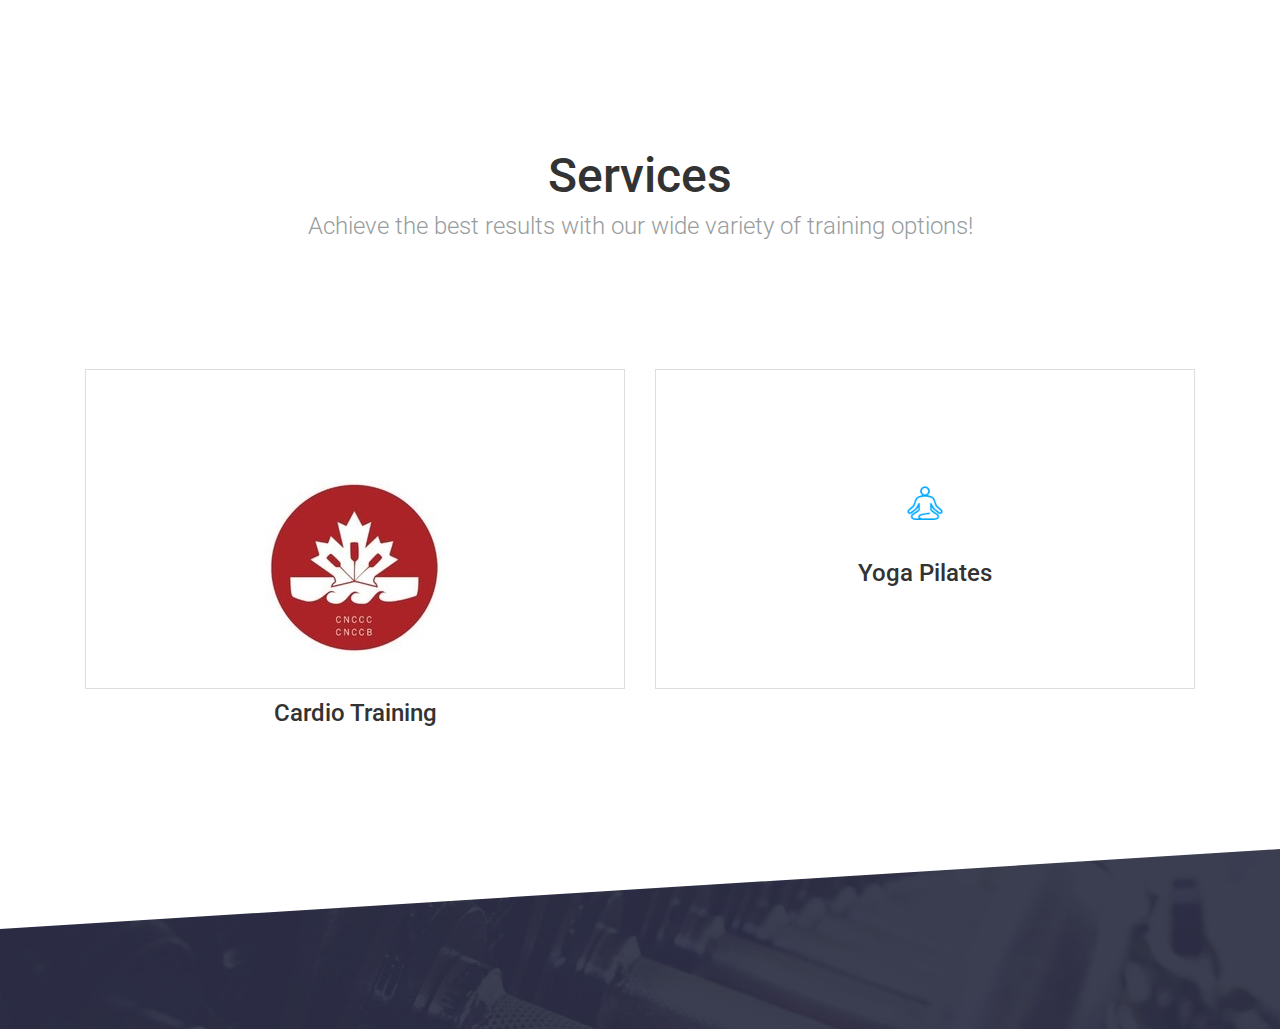
<file: mod1/index.html>
<!DOCTYPE html>
<html lang="en">

<head>
	<meta charset="UTF-8">
	<meta http-equiv="X-UA-Compatible" content="IE=edge">
	<meta name="viewport" content="width=device-width, initial-scale=1">
	<title>Cardio: Free One Page Template by Luka Cvetinovic</title>
	<meta name="description" content="Cardio is a free one page template made exclusively for Codrops by Luka Cvetinovic" />
	<meta name="keywords" content="html template, css, free, one page, gym, fitness, web design" />
	<meta name="author" content="Luka Cvetinovic for Codrops" />
	<!-- Favicons (created with http://realfavicongenerator.net/)-->
	<link rel="apple-touch-icon" sizes="57x57" href="img/favicons/apple-touch-icon-57x57.png">
	<link rel="apple-touch-icon" sizes="60x60" href="img/favicons/apple-touch-icon-60x60.png">
	<link rel="icon" type="image/png" href="img/favicons/favicon-32x32.png" sizes="32x32">
	<link rel="icon" type="image/png" href="img/favicons/favicon-16x16.png" sizes="16x16">
	<link rel="manifest" href="img/favicons/manifest.json">
	<link rel="shortcut icon" href="img/favicons/favicon.ico">
	<meta name="msapplication-TileColor" content="#00a8ff">
	<meta name="msapplication-config" content="img/favicons/browserconfig.xml">
	<meta name="theme-color" content="#ffffff">
	<!-- Normalize -->
	<link rel="stylesheet" type="text/css" href="css/normalize.css">
	<!-- Bootstrap -->
	<link rel="stylesheet" type="text/css" href="css/bootstrap.css">
	<!-- Owl -->
	<link rel="stylesheet" type="text/css" href="css/owl.css">
	<!-- Animate.css -->
	<link rel="stylesheet" type="text/css" href="css/animate.css">
	<!-- Font Awesome -->
	<link rel="stylesheet" type="text/css" href="fonts/font-awesome-4.1.0/css/font-awesome.min.css">
	<!-- Elegant Icons -->
	<link rel="stylesheet" type="text/css" href="fonts/eleganticons/et-icons.css">
	<!-- Main style -->
	<link rel="stylesheet" type="text/css" href="css/cardio.css">
</head>

<body>
	<section id="services" class="section section-padded">
		<div class="container">
			<div class="row text-center title">
				<h2>Services</h2>
				<h4 class="light muted">Achieve the best results with our wide variety of training options!</h4>
			</div>
			<div class="row services">
				<div class="col-md-4">
					<div class="service">
						<div class="icon-holder">
							<img src="img/icons/Logo_CNCCC.jpg" alt="" class="">
						</div>
						<h4 class="heading">Cardio Training</h4>
						<p class="description">A elementum ligula lacus ac quam ultrices a scelerisque praesent vel suspendisse scelerisque a aenean hac montes.</p>
					</div>
				</div>
				<div class="col-md-4">
					<div class="service">
						<div class="icon-holder">
							<img src="img/icons/guru-blue.png" alt="" class="icon">
						</div>
						<h4 class="heading">Yoga Pilates</h4>
						<p class="description">A elementum ligula lacus ac quam ultrices a scelerisque praesent vel suspendisse scelerisque a aenean hac montes.</p>
					</div>
				</div>
			<!--	<div class="col-md-4">
					<div class="service">
						<div class="icon-holder">
							<img src="img/icons/weight-blue.png" alt="" class="icon">
						</div>
						<h4 class="heading">Power Training</h4>
						<p class="description">A elementum ligula lacus ac quam ultrices a scelerisque praesent vel suspendisse scelerisque a aenean hac montes.</p>
					</div>
				</div> -->
			</div>
		</div>
		<div class="cut cut-bottom"></div>
	</section>

<!--	<section id="pricing" class="section">
		<div class="container">
			<div class="row title text-center">
				<h2 class="margin-top white">Pricing</h2>
				<h4 class="light white">Choose your favorite pricing plan and sign up today!</h4>
			</div>
			<div class="row no-margin">
				<div class="col-md-7 no-padding col-md-offset-5 pricings text-center">
					<div class="pricing">
						<div class="box-main active" data-img="img/pricing1.jpg">
							<h4 class="white">Yoga Pilates</h4>
							<h4 class="white regular light">$850.00 <span class="small-font">/ year</span></h4>
							<a href="#" data-toggle="modal" data-target="#modal1" class="btn btn-white-fill">Sign Up Now</a>
							<i class="info-icon icon_question"></i>
						</div>
						<div class="box-second active">
							<ul class="white-list text-left">
								<li>One Personal Trainer</li>
								<li>Big gym space for training</li>
								<li>Free tools &amp; props</li>
								<li>Free locker</li>
								<li>Free before / after shower</li>
							</ul>
						</div>
					</div>
					<div class="pricing">
						<div class="box-main" data-img="img/pricing2.jpg">
							<h4 class="white">Cardio Training</h4>
							<h4 class="white regular light">$100.00 <span class="small-font">/ year</span></h4>
							<a href="#" data-toggle="modal" data-target="#modal1" class="btn btn-white-fill">Sign Up Now</a>
							<i class="info-icon icon_question"></i>
						</div>
						<div class="box-second">
							<ul class="white-list text-left">
								<li>One Personal Trainer</li>
								<li>Big gym space for training</li>
								<li>Free tools &amp; props</li>
								<li>Free locker</li>
								<li>Free before / after shower</li>
							</ul>
						</div>
					</div>
				</div>
			</div>
		</div>
	</section> -->
<!--	<section class="section section-padded blue-bg">
		<div class="container">
			<div class="row">
				<div class="col-md-8 col-md-offset-2">
					<div class="owl-twitter owl-carousel">
						<div class="item text-center">
							<i class="icon fa fa-twitter"></i>
							<h4 class="white light">To enjoy the glow of good health, you must exercise.</h4>
							<h4 class="light-white light">#health #training #exercise</h4>
						</div>
						<div class="item text-center">
							<i class="icon fa fa-twitter"></i>
							<h4 class="white light">To enjoy the glow of good health, you must exercise.</h4>
							<h4 class="light-white light">#health #training #exercise</h4>
						</div>
						<div class="item text-center">
							<i class="icon fa fa-twitter"></i>
							<h4 class="white light">To enjoy the glow of good health, you must exercise.</h4>
							<h4 class="light-white light">#health #training #exercise</h4>
						</div>
					</div>
				</div>
			</div>
		</div>
	</section> -->
	<div class="modal fade" id="modal1" tabindex="-1" role="dialog" aria-labelledby="myModalLabel" aria-hidden="true">
		<div class="modal-dialog">
			<div class="modal-content modal-popup">
				<a href="#" class="close-link"><i class="icon_close_alt2"></i></a>
				<h3 class="white">Sign Up</h3>
				<form action="" class="popup-form">
					<input type="text" class="form-control form-white" placeholder="Full Name">
					<input type="text" class="form-control form-white" placeholder="Email Address">
					<div class="dropdown">
						<button id="dLabel" class="form-control form-white dropdown" type="button" data-toggle="dropdown" aria-haspopup="true" aria-expanded="false">
							Pricing Plan
						</button>
						<ul class="dropdown-menu animated fadeIn" role="menu" aria-labelledby="dLabel">
							<li class="animated lightSpeedIn"><a href="#">1 month membership ($150)</a></li>
							<li class="animated lightSpeedIn"><a href="#">3 month membership ($350)</a></li>
							<li class="animated lightSpeedIn"><a href="#">1 year membership ($1000)</a></li>
							<li class="animated lightSpeedIn"><a href="#">Free trial class</a></li>
						</ul>
					</div>
					<div class="checkbox-holder text-left">
						<div class="checkbox">
							<input type="checkbox" value="None" id="squaredOne" name="check" />
							<label for="squaredOne"><span>I Agree to the <strong>Terms &amp; Conditions</strong></span></label>
						</div>
					</div>
					<button type="submit" class="btn btn-submit">Submit</button>
				</form>
			</div>
		</div>
	</div>
	<footer>
<!--		<div class="container">
			<div class="row">
				<div class="col-sm-6 text-center-mobile">
					<h3 class="white">Reserve a Free Trial Class!</h3>
					<h5 class="light regular light-white">Shape your body and improve your health.</h5>
					<a href="#" class="btn btn-blue ripple trial-button">Start Free Trial</a>
				</div>
				<div class="col-sm-6 text-center-mobile">
					<h3 class="white">Opening Hours <span class="open-blink"></span></h3>
					<div class="row opening-hours">
						<div class="col-sm-6 text-center-mobile">
							<h5 class="light-white light">Mon - Fri</h5>
							<h3 class="regular white">9:00 - 22:00</h3>
						</div>
						<div class="col-sm-6 text-center-mobile">
							<h5 class="light-white light">Sat - Sun</h5>
							<h3 class="regular white">10:00 - 18:00</h3>
						</div>
					</div>
				</div>
			</div>
			<div class="row bottom-footer text-center-mobile">
				<div class="col-sm-8">
					<p>&copy; 2015 All Rights Reserved. Powered by <a href="http://www.phir.co/">PHIr</a> exclusively for <a href="http://tympanus.net/codrops/">Codrops</a></p>
				</div>
				<div class="col-sm-4 text-right text-center-mobile">
					<ul class="social-footer">
						<li><a href="http://www.facebook.com/pages/Codrops/159107397912"><i class="fa fa-facebook"></i></a></li>
						<li><a href="http://www.twitter.com/codrops"><i class="fa fa-twitter"></i></a></li>
						<li><a href="https://plus.google.com/101095823814290637419"><i class="fa fa-google-plus"></i></a></li>
					</ul>
				</div>
			</div>
		</div> -->
	</footer>
	<!-- Holder for mobile navigation -->
	<div class="mobile-nav">
		<ul>
		</ul>
		<a href="#" class="close-link"><i class="arrow_up"></i></a>
	</div>
	<!-- Scripts -->
	<script src="js/jquery-1.11.1.min.js"></script>
	<script src="js/owl.carousel.min.js"></script>
	<script src="js/bootstrap.min.js"></script>
	<script src="js/wow.min.js"></script>
	<script src="js/typewriter.js"></script>
	<script src="js/jquery.onepagenav.js"></script>
	<script src="js/main.js"></script>
</body>

</html>
</file>
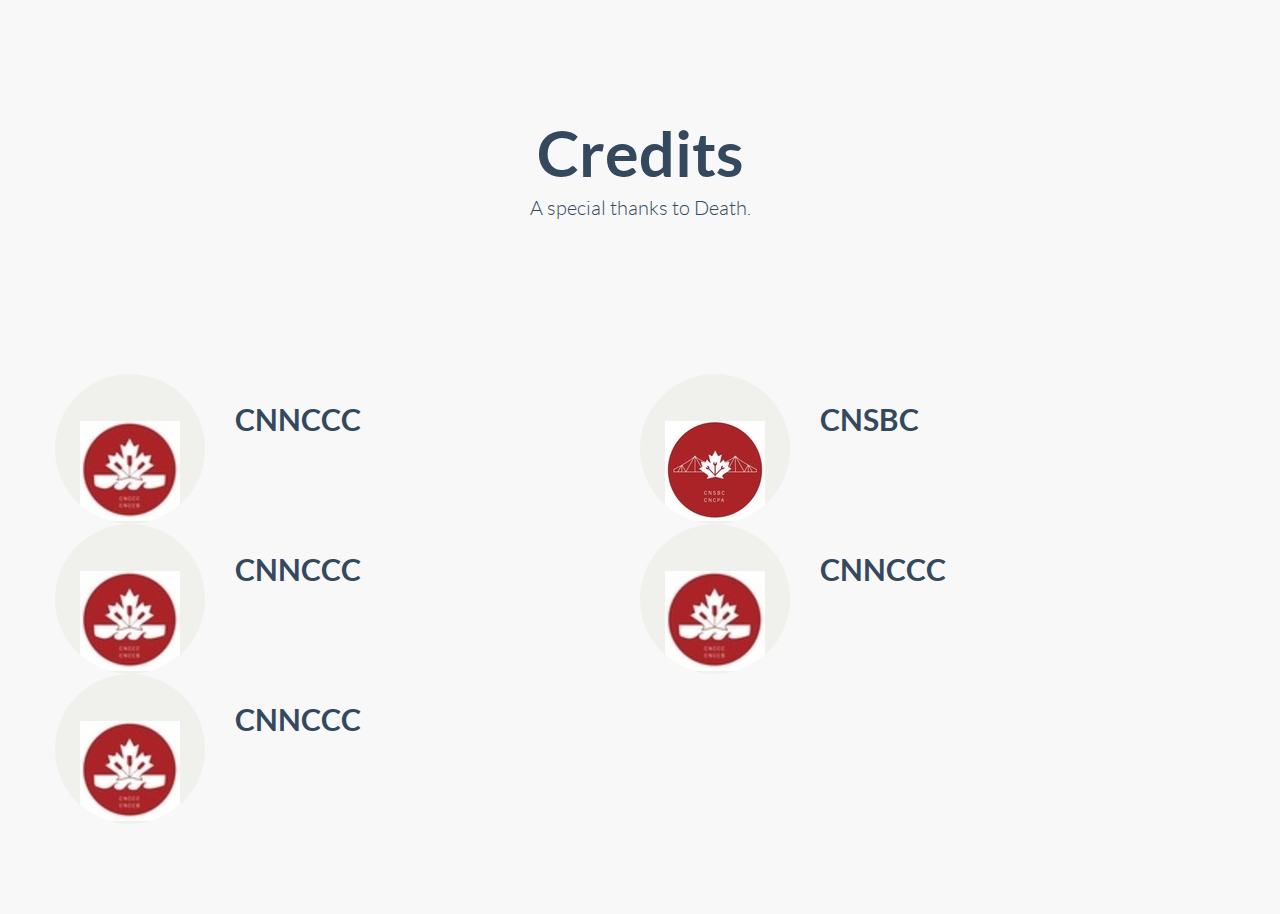
<file: mod3/index.html>
<!-- FlatFy Theme - Andrea Galanti /-->
<!doctype html>
<!--[if lt IE 7]> <html class="no-js ie6 oldie" lang="en"> <![endif]-->
<!--[if IE 7]>    <html class="no-js ie7 oldie" lang="en"> <![endif]-->
<!--[if IE 8]>    <html class="no-js ie8 oldie" lang="en"> <![endif]-->
<!--[if IE 9]>    <html class="no-js ie9" lang="en"> <![endif]-->
<!--[if gt IE 9]><!--> <html> <!--<![endif]-->
<head>
    <meta charset="utf-8">
    <meta name="viewport" content="width=device-width, user-scalable=no, initial-scale=1.0, minimum-scale=1.0, maximum-scale=1.0">
    <meta name="description" content="Flatfy Free Flat and Responsive HTML5 Template ">
    <meta name="author" content="">

    <title>Flatfy – Free Flat and Responsive HTML5 Template</title>

    <!-- Bootstrap core CSS -->
    <link href="css/bootstrap.min.css" rel="stylesheet">

    <!-- Custom Google Web Font -->
    <link href="font-awesome/css/font-awesome.min.css" rel="stylesheet">
    <link href='http://fonts.googleapis.com/css?family=Lato:100,300,400,700,900,100italic,300italic,400italic,700italic,900italic' rel='stylesheet' type='text/css'>
	<link href='http://fonts.googleapis.com/css?family=Arvo:400,700' rel='stylesheet' type='text/css'>

    <!-- Custom CSS-->
    <link href="css/general.css" rel="stylesheet">

	 <!-- Owl-Carousel -->
    <link href="css/custom.css" rel="stylesheet">
	<link href="css/owl.carousel.css" rel="stylesheet">
    <link href="css/owl.theme.css" rel="stylesheet">
	<link href="css/style.css" rel="stylesheet">
	<link href="css/animate.css" rel="stylesheet">

	<!-- Magnific Popup core CSS file -->
	<link rel="stylesheet" href="css/magnific-popup.css">

	<script src="js/modernizr-2.8.3.min.js"></script>  <!-- Modernizr /-->
	<!--[if IE 9]>
		<script src="js/PIE_IE9.js"></script>
	<![endif]-->
	<!--[if lt IE 9]>
		<script src="js/PIE_IE678.js"></script>
	<![endif]-->

	<!--[if lt IE 9]>
		<script src="js/html5shiv.js"></script>
	<![endif]-->

</head>

<body id="home">
	<!-- Preloader -->
	<!-- FullScreen -->
	<!-- NavBar-->
	<!-- What is -->

        <!-- /.container -->
	<!-- Screenshot -->

	<!-- Credits -->
	<div id="credits" class="content-section-a">
		<div class="container">
			<div class="row">

			<div class="col-md-6 col-md-offset-3 text-center wrap_title">
				<h2>Credits</h2>
				<p class="lead" style="margin-top:0">A special thanks to Death.</p>
			 </div>

		  </div>

		  <div class="row tworow">
        <div class="col-sm-6  block wow bounceIn">
					<div class="row">
						<div class="col-md-4 box-icon rotate">
							<!--<i class="fa fa-desktop fa-4x "> </i>-->
              <img src="Logo_CNCCC.jpg" alt="Mountain View" style="">
						</div>
						<div class="col-md-8 box-ct">
							<h3> CNNCCC </h3>
						</div>
				  </div>
			  </div>

        <div class="col-sm-6  block wow bounceIn">
					<div class="row">
						<div class="col-md-4 box-icon rotate">
							<!--<i class="fa fa-desktop fa-4x "> </i>-->
              <img src="Logo_CNSBC.jpg" alt="Mountain View" style="">
						</div>
						<div class="col-md-8 box-ct">
							<h3> CNSBC </h3>
						</div>
				  </div>
			  </div>

        <div class="col-sm-6  block wow bounceIn">
					<div class="row">
						<div class="col-md-4 box-icon rotate">
							<!--<i class="fa fa-desktop fa-4x "> </i>-->
              <img src="Logo_CNCCC.jpg" alt="Mountain View" style="">
						</div>
						<div class="col-md-8 box-ct">
							<h3> CNNCCC </h3>
						</div>
				  </div>
			  </div>

        <div class="col-sm-6  block wow bounceIn">
					<div class="row">
						<div class="col-md-4 box-icon rotate">
							<!--<i class="fa fa-desktop fa-4x "> </i>-->
              <img src="Logo_CNCCC.jpg" alt="Mountain View" style="">
						</div>
						<div class="col-md-8 box-ct">
							<h3> CNNCCC </h3>
						</div>
				  </div>
			  </div>

        <div class="col-sm-6  block wow bounceIn">
					<div class="row">
						<div class="col-md-4 box-icon rotate">
							<!--<i class="fa fa-desktop fa-4x "> </i>-->
              <img src="Logo_CNCCC.jpg" alt="Mountain View" style="">
						</div>
						<div class="col-md-8 box-ct">
							<h3> CNNCCC </h3>
						</div>
				  </div>
			  </div>

		  </div>
		</div>
	</div>

	<!-- Banner Download -->


	<!-- Contact -->


    <footer>

    </footer>

    <!-- JavaScript -->
    <script src="js/jquery-1.10.2.js"></script>
    <script src="js/bootstrap.js"></script>
	<script src="js/owl.carousel.js"></script>
	<script src="js/script.js"></script>
	<!-- StikyMenu -->
	<script src="js/stickUp.min.js"></script>
	<script type="text/javascript">
	  jQuery(function($) {
		$(document).ready( function() {
		  $('.navbar-default').stickUp();

		});
	  });

	</script>
	<!-- Smoothscroll -->
	<script type="text/javascript" src="js/jquery.corner.js"></script>
	<script src="js/wow.min.js"></script>
	<script>
	 new WOW().init();
	</script>
	<script src="js/classie.js"></script>
	<script src="js/uiMorphingButton_inflow.js"></script>
	<!-- Magnific Popup core JS file -->
	<script src="js/jquery.magnific-popup.js"></script>
</body>

</html>
</file>
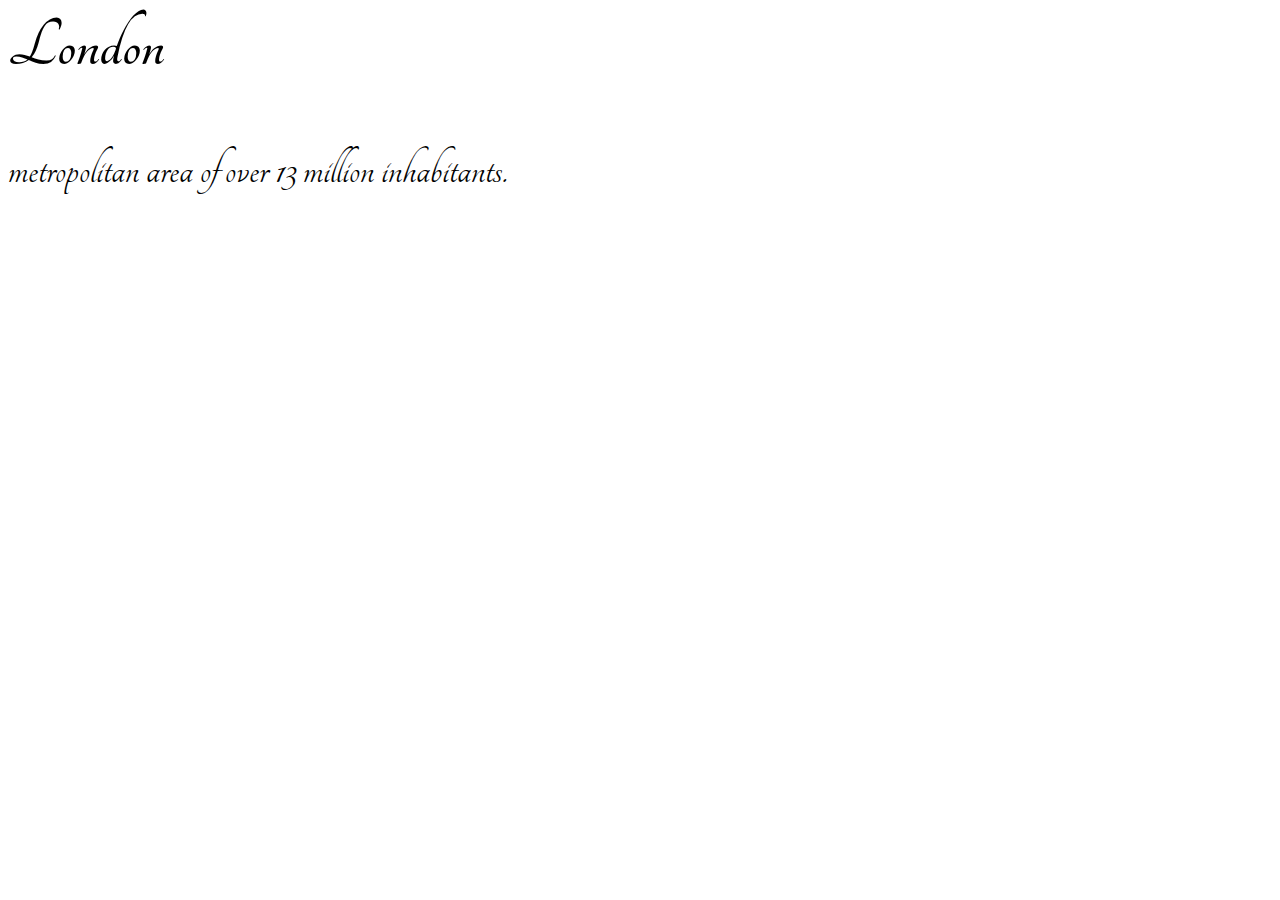
<file: mod2/fonttest.html>
<html>
  <head>
    <link rel="stylesheet" type="text/css" href="https://fonts.googleapis.com/css?family=Tangerine">
    <style>
      div.tangerine {
        font-family: 'Tangerine', serif;
        font-size: 48px;
      }
    </style>
  </head>
  <body>
    <div class="tangerine">
      <h2>London</h2>
      <p>metropolitan area of over 13 million inhabitants.</p>
    </div>
  </body>
</html>
</file>
<file: mod1/fonts/eleganticons/et-icons.css>
@font-face {
	font-family: 'ElegantIcons';
	src:url('ElegantIcons.eot');
	src:url('ElegantIcons.eot?#iefix') format('embedded-opentype'),
		url('ElegantIcons.woff') format('woff'),
		url('ElegantIcons.ttf') format('truetype'),
		url('ElegantIcons.svg#ElegantIcons') format('svg');
	font-weight: normal;
	font-style: normal;
}

/* Use the following CSS code if you want to use data attributes for inserting your icons */
[data-icon]:before {
	font-family: 'ElegantIcons';
	content: attr(data-icon);
	speak: none;
	font-weight: normal;
	font-variant: normal;
	text-transform: none;
	line-height: 1;
	-webkit-font-smoothing: antialiased;
	-moz-osx-font-smoothing: grayscale;
}

/* Use the following CSS code if you want to have a class per icon */
/*
Instead of a list of all class selectors,
you can use the generic selector below, but it's slower:
[class*="your-class-prefix"] {
*/
.arrow_up, .arrow_down, .arrow_left, .arrow_right, .arrow_left-up, .arrow_right-up, .arrow_right-down, .arrow_left-down, .arrow-up-down, .arrow_up-down_alt, .arrow_left-right_alt, .arrow_left-right, .arrow_expand_alt2, .arrow_expand_alt, .arrow_condense, .arrow_expand, .arrow_move, .arrow_carrot-up, .arrow_carrot-down, .arrow_carrot-left, .arrow_carrot-right, .arrow_carrot-2up, .arrow_carrot-2down, .arrow_carrot-2left, .arrow_carrot-2right, .arrow_carrot-up_alt2, .arrow_carrot-down_alt2, .arrow_carrot-left_alt2, .arrow_carrot-right_alt2, .arrow_carrot-2up_alt2, .arrow_carrot-2down_alt2, .arrow_carrot-2left_alt2, .arrow_carrot-2right_alt2, .arrow_triangle-up, .arrow_triangle-down, .arrow_triangle-left, .arrow_triangle-right, .arrow_triangle-up_alt2, .arrow_triangle-down_alt2, .arrow_triangle-left_alt2, .arrow_triangle-right_alt2, .arrow_back, .icon_minus-06, .icon_plus, .icon_close, .icon_check, .icon_minus_alt2, .icon_plus_alt2, .icon_close_alt2, .icon_check_alt2, .icon_zoom-out_alt, .icon_zoom-in_alt, .icon_search, .icon_box-empty, .icon_box-selected, .icon_minus-box, .icon_plus-box, .icon_box-checked, .icon_circle-empty, .icon_circle-slelected, .icon_stop_alt2, .icon_stop, .icon_pause_alt2, .icon_pause, .icon_menu, .icon_menu-square_alt2, .icon_menu-circle_alt2, .icon_ul, .icon_ol, .icon_adjust-horiz, .icon_adjust-vert, .icon_document_alt, .icon_documents_alt, .icon_pencil, .icon_pencil-edit_alt, .icon_pencil-edit, .icon_folder-alt, .icon_folder-open_alt, .icon_folder-add_alt, .icon_info_alt, .icon_error-oct_alt, .icon_error-circle_alt, .icon_error-triangle_alt, .icon_question_alt2, .icon_question, .icon_comment_alt, .icon_chat_alt, .icon_vol-mute_alt, .icon_volume-low_alt, .icon_volume-high_alt, .icon_quotations, .icon_quotations_alt2, .icon_clock_alt, .icon_lock_alt, .icon_lock-open_alt, .icon_key_alt, .icon_cloud_alt, .icon_cloud-upload_alt, .icon_cloud-download_alt, .icon_image, .icon_images, .icon_lightbulb_alt, .icon_gift_alt, .icon_house_alt, .icon_genius, .icon_mobile, .icon_tablet, .icon_laptop, .icon_desktop, .icon_camera_alt, .icon_mail_alt, .icon_cone_alt, .icon_ribbon_alt, .icon_bag_alt, .icon_creditcard, .icon_cart_alt, .icon_paperclip, .icon_tag_alt, .icon_tags_alt, .icon_trash_alt, .icon_cursor_alt, .icon_mic_alt, .icon_compass_alt, .icon_pin_alt, .icon_pushpin_alt, .icon_map_alt, .icon_drawer_alt, .icon_toolbox_alt, .icon_book_alt, .icon_calendar, .icon_film, .icon_table, .icon_contacts_alt, .icon_headphones, .icon_lifesaver, .icon_piechart, .icon_refresh, .icon_link_alt, .icon_link, .icon_loading, .icon_blocked, .icon_archive_alt, .icon_heart_alt, .icon_star_alt, .icon_star-half_alt, .icon_star, .icon_star-half, .icon_tools, .icon_tool, .icon_cog, .icon_cogs, .arrow_up_alt, .arrow_down_alt, .arrow_left_alt, .arrow_right_alt, .arrow_left-up_alt, .arrow_right-up_alt, .arrow_right-down_alt, .arrow_left-down_alt, .arrow_condense_alt, .arrow_expand_alt3, .arrow_carrot_up_alt, .arrow_carrot-down_alt, .arrow_carrot-left_alt, .arrow_carrot-right_alt, .arrow_carrot-2up_alt, .arrow_carrot-2dwnn_alt, .arrow_carrot-2left_alt, .arrow_carrot-2right_alt, .arrow_triangle-up_alt, .arrow_triangle-down_alt, .arrow_triangle-left_alt, .arrow_triangle-right_alt, .icon_minus_alt, .icon_plus_alt, .icon_close_alt, .icon_check_alt, .icon_zoom-out, .icon_zoom-in, .icon_stop_alt, .icon_menu-square_alt, .icon_menu-circle_alt, .icon_document, .icon_documents, .icon_pencil_alt, .icon_folder, .icon_folder-open, .icon_folder-add, .icon_folder_upload, .icon_folder_download, .icon_info, .icon_error-circle, .icon_error-oct, .icon_error-triangle, .icon_question_alt, .icon_comment, .icon_chat, .icon_vol-mute, .icon_volume-low, .icon_volume-high, .icon_quotations_alt, .icon_clock, .icon_lock, .icon_lock-open, .icon_key, .icon_cloud, .icon_cloud-upload, .icon_cloud-download, .icon_lightbulb, .icon_gift, .icon_house, .icon_camera, .icon_mail, .icon_cone, .icon_ribbon, .icon_bag, .icon_cart, .icon_tag, .icon_tags, .icon_trash, .icon_cursor, .icon_mic, .icon_compass, .icon_pin, .icon_pushpin, .icon_map, .icon_drawer, .icon_toolbox, .icon_book, .icon_contacts, .icon_archive, .icon_heart, .icon_profile, .icon_group, .icon_grid-2x2, .icon_grid-3x3, .icon_music, .icon_pause_alt, .icon_phone, .icon_upload, .icon_download, .social_facebook, .social_twitter, .social_pinterest, .social_googleplus, .social_tumblr, .social_tumbleupon, .social_wordpress, .social_instagram, .social_dribbble, .social_vimeo, .social_linkedin, .social_rss, .social_deviantart, .social_share, .social_myspace, .social_skype, .social_youtube, .social_picassa, .social_googledrive, .social_flickr, .social_blogger, .social_spotify, .social_delicious, .social_facebook_circle, .social_twitter_circle, .social_pinterest_circle, .social_googleplus_circle, .social_tumblr_circle, .social_stumbleupon_circle, .social_wordpress_circle, .social_instagram_circle, .social_dribbble_circle, .social_vimeo_circle, .social_linkedin_circle, .social_rss_circle, .social_deviantart_circle, .social_share_circle, .social_myspace_circle, .social_skype_circle, .social_youtube_circle, .social_picassa_circle, .social_googledrive_alt2, .social_flickr_circle, .social_blogger_circle, .social_spotify_circle, .social_delicious_circle, .social_facebook_square, .social_twitter_square, .social_pinterest_square, .social_googleplus_square, .social_tumblr_square, .social_stumbleupon_square, .social_wordpress_square, .social_instagram_square, .social_dribbble_square, .social_vimeo_square, .social_linkedin_square, .social_rss_square, .social_deviantart_square, .social_share_square, .social_myspace_square, .social_skype_square, .social_youtube_square, .social_picassa_square, .social_googledrive_square, .social_flickr_square, .social_blogger_square, .social_spotify_square, .social_delicious_square, .icon_printer, .icon_calulator, .icon_building, .icon_floppy, .icon_drive, .icon_search-2, .icon_id, .icon_id-2, .icon_puzzle, .icon_like, .icon_dislike, .icon_mug, .icon_currency, .icon_wallet, .icon_pens, .icon_easel, .icon_flowchart, .icon_datareport, .icon_briefcase, .icon_shield, .icon_percent, .icon_globe, .icon_globe-2, .icon_target, .icon_hourglass, .icon_balance, .icon_rook, .icon_printer-alt, .icon_calculator_alt, .icon_building_alt, .icon_floppy_alt, .icon_drive_alt, .icon_search_alt, .icon_id_alt, .icon_id-2_alt, .icon_puzzle_alt, .icon_like_alt, .icon_dislike_alt, .icon_mug_alt, .icon_currency_alt, .icon_wallet_alt, .icon_pens_alt, .icon_easel_alt, .icon_flowchart_alt, .icon_datareport_alt, .icon_briefcase_alt, .icon_shield_alt, .icon_percent_alt, .icon_globe_alt, .icon_clipboard {
	font-family: 'ElegantIcons';
	speak: none;
	font-style: normal;
	font-weight: normal;
	font-variant: normal;
	text-transform: none;
	line-height: 1;
	-webkit-font-smoothing: antialiased;
}
.arrow_up:before {
	content: "\21";
}
.arrow_down:before {
	content: "\22";
}
.arrow_left:before {
	content: "\23";
}
.arrow_right:before {
	content: "\24";
}
.arrow_left-up:before {
	content: "\25";
}
.arrow_right-up:before {
	content: "\26";
}
.arrow_right-down:before {
	content: "\27";
}
.arrow_left-down:before {
	content: "\28";
}
.arrow-up-down:before {
	content: "\29";
}
.arrow_up-down_alt:before {
	content: "\2a";
}
.arrow_left-right_alt:before {
	content: "\2b";
}
.arrow_left-right:before {
	content: "\2c";
}
.arrow_expand_alt2:before {
	content: "\2d";
}
.arrow_expand_alt:before {
	content: "\2e";
}
.arrow_condense:before {
	content: "\2f";
}
.arrow_expand:before {
	content: "\30";
}
.arrow_move:before {
	content: "\31";
}
.arrow_carrot-up:before {
	content: "\32";
}
.arrow_carrot-down:before {
	content: "\33";
}
.arrow_carrot-left:before {
	content: "\34";
}
.arrow_carrot-right:before {
	content: "\35";
}
.arrow_carrot-2up:before {
	content: "\36";
}
.arrow_carrot-2down:before {
	content: "\37";
}
.arrow_carrot-2left:before {
	content: "\38";
}
.arrow_carrot-2right:before {
	content: "\39";
}
.arrow_carrot-up_alt2:before {
	content: "\3a";
}
.arrow_carrot-down_alt2:before {
	content: "\3b";
}
.arrow_carrot-left_alt2:before {
	content: "\3c";
}
.arrow_carrot-right_alt2:before {
	content: "\3d";
}
.arrow_carrot-2up_alt2:before {
	content: "\3e";
}
.arrow_carrot-2down_alt2:before {
	content: "\3f";
}
.arrow_carrot-2left_alt2:before {
	content: "\40";
}
.arrow_carrot-2right_alt2:before {
	content: "\41";
}
.arrow_triangle-up:before {
	content: "\42";
}
.arrow_triangle-down:before {
	content: "\43";
}
.arrow_triangle-left:before {
	content: "\44";
}
.arrow_triangle-right:before {
	content: "\45";
}
.arrow_triangle-up_alt2:before {
	content: "\46";
}
.arrow_triangle-down_alt2:before {
	content: "\47";
}
.arrow_triangle-left_alt2:before {
	content: "\48";
}
.arrow_triangle-right_alt2:before {
	content: "\49";
}
.arrow_back:before {
	content: "\4a";
}
.icon_minus-06:before {
	content: "\4b";
}
.icon_plus:before {
	content: "\4c";
}
.icon_close:before {
	content: "\4d";
}
.icon_check:before {
	content: "\4e";
}
.icon_minus_alt2:before {
	content: "\4f";
}
.icon_plus_alt2:before {
	content: "\50";
}
.icon_close_alt2:before {
	content: "\51";
}
.icon_check_alt2:before {
	content: "\52";
}
.icon_zoom-out_alt:before {
	content: "\53";
}
.icon_zoom-in_alt:before {
	content: "\54";
}
.icon_search:before {
	content: "\55";
}
.icon_box-empty:before {
	content: "\56";
}
.icon_box-selected:before {
	content: "\57";
}
.icon_minus-box:before {
	content: "\58";
}
.icon_plus-box:before {
	content: "\59";
}
.icon_box-checked:before {
	content: "\5a";
}
.icon_circle-empty:before {
	content: "\5b";
}
.icon_circle-slelected:before {
	content: "\5c";
}
.icon_stop_alt2:before {
	content: "\5d";
}
.icon_stop:before {
	content: "\5e";
}
.icon_pause_alt2:before {
	content: "\5f";
}
.icon_pause:before {
	content: "\60";
}
.icon_menu:before {
	content: "\61";
}
.icon_menu-square_alt2:before {
	content: "\62";
}
.icon_menu-circle_alt2:before {
	content: "\63";
}
.icon_ul:before {
	content: "\64";
}
.icon_ol:before {
	content: "\65";
}
.icon_adjust-horiz:before {
	content: "\66";
}
.icon_adjust-vert:before {
	content: "\67";
}
.icon_document_alt:before {
	content: "\68";
}
.icon_documents_alt:before {
	content: "\69";
}
.icon_pencil:before {
	content: "\6a";
}
.icon_pencil-edit_alt:before {
	content: "\6b";
}
.icon_pencil-edit:before {
	content: "\6c";
}
.icon_folder-alt:before {
	content: "\6d";
}
.icon_folder-open_alt:before {
	content: "\6e";
}
.icon_folder-add_alt:before {
	content: "\6f";
}
.icon_info_alt:before {
	content: "\70";
}
.icon_error-oct_alt:before {
	content: "\71";
}
.icon_error-circle_alt:before {
	content: "\72";
}
.icon_error-triangle_alt:before {
	content: "\73";
}
.icon_question_alt2:before {
	content: "\74";
}
.icon_question:before {
	content: "\75";
}
.icon_comment_alt:before {
	content: "\76";
}
.icon_chat_alt:before {
	content: "\77";
}
.icon_vol-mute_alt:before {
	content: "\78";
}
.icon_volume-low_alt:before {
	content: "\79";
}
.icon_volume-high_alt:before {
	content: "\7a";
}
.icon_quotations:before {
	content: "\7b";
}
.icon_quotations_alt2:before {
	content: "\7c";
}
.icon_clock_alt:before {
	content: "\7d";
}
.icon_lock_alt:before {
	content: "\7e";
}
.icon_lock-open_alt:before {
	content: "\e000";
}
.icon_key_alt:before {
	content: "\e001";
}
.icon_cloud_alt:before {
	content: "\e002";
}
.icon_cloud-upload_alt:before {
	content: "\e003";
}
.icon_cloud-download_alt:before {
	content: "\e004";
}
.icon_image:before {
	content: "\e005";
}
.icon_images:before {
	content: "\e006";
}
.icon_lightbulb_alt:before {
	content: "\e007";
}
.icon_gift_alt:before {
	content: "\e008";
}
.icon_house_alt:before {
	content: "\e009";
}
.icon_genius:before {
	content: "\e00a";
}
.icon_mobile:before {
	content: "\e00b";
}
.icon_tablet:before {
	content: "\e00c";
}
.icon_laptop:before {
	content: "\e00d";
}
.icon_desktop:before {
	content: "\e00e";
}
.icon_camera_alt:before {
	content: "\e00f";
}
.icon_mail_alt:before {
	content: "\e010";
}
.icon_cone_alt:before {
	content: "\e011";
}
.icon_ribbon_alt:before {
	content: "\e012";
}
.icon_bag_alt:before {
	content: "\e013";
}
.icon_creditcard:before {
	content: "\e014";
}
.icon_cart_alt:before {
	content: "\e015";
}
.icon_paperclip:before {
	content: "\e016";
}
.icon_tag_alt:before {
	content: "\e017";
}
.icon_tags_alt:before {
	content: "\e018";
}
.icon_trash_alt:before {
	content: "\e019";
}
.icon_cursor_alt:before {
	content: "\e01a";
}
.icon_mic_alt:before {
	content: "\e01b";
}
.icon_compass_alt:before {
	content: "\e01c";
}
.icon_pin_alt:before {
	content: "\e01d";
}
.icon_pushpin_alt:before {
	content: "\e01e";
}
.icon_map_alt:before {
	content: "\e01f";
}
.icon_drawer_alt:before {
	content: "\e020";
}
.icon_toolbox_alt:before {
	content: "\e021";
}
.icon_book_alt:before {
	content: "\e022";
}
.icon_calendar:before {
	content: "\e023";
}
.icon_film:before {
	content: "\e024";
}
.icon_table:before {
	content: "\e025";
}
.icon_contacts_alt:before {
	content: "\e026";
}
.icon_headphones:before {
	content: "\e027";
}
.icon_lifesaver:before {
	content: "\e028";
}
.icon_piechart:before {
	content: "\e029";
}
.icon_refresh:before {
	content: "\e02a";
}
.icon_link_alt:before {
	content: "\e02b";
}
.icon_link:before {
	content: "\e02c";
}
.icon_loading:before {
	content: "\e02d";
}
.icon_blocked:before {
	content: "\e02e";
}
.icon_archive_alt:before {
	content: "\e02f";
}
.icon_heart_alt:before {
	content: "\e030";
}
.icon_star_alt:before {
	content: "\e031";
}
.icon_star-half_alt:before {
	content: "\e032";
}
.icon_star:before {
	content: "\e033";
}
.icon_star-half:before {
	content: "\e034";
}
.icon_tools:before {
	content: "\e035";
}
.icon_tool:before {
	content: "\e036";
}
.icon_cog:before {
	content: "\e037";
}
.icon_cogs:before {
	content: "\e038";
}
.arrow_up_alt:before {
	content: "\e039";
}
.arrow_down_alt:before {
	content: "\e03a";
}
.arrow_left_alt:before {
	content: "\e03b";
}
.arrow_right_alt:before {
	content: "\e03c";
}
.arrow_left-up_alt:before {
	content: "\e03d";
}
.arrow_right-up_alt:before {
	content: "\e03e";
}
.arrow_right-down_alt:before {
	content: "\e03f";
}
.arrow_left-down_alt:before {
	content: "\e040";
}
.arrow_condense_alt:before {
	content: "\e041";
}
.arrow_expand_alt3:before {
	content: "\e042";
}
.arrow_carrot_up_alt:before {
	content: "\e043";
}
.arrow_carrot-down_alt:before {
	content: "\e044";
}
.arrow_carrot-left_alt:before {
	content: "\e045";
}
.arrow_carrot-right_alt:before {
	content: "\e046";
}
.arrow_carrot-2up_alt:before {
	content: "\e047";
}
.arrow_carrot-2dwnn_alt:before {
	content: "\e048";
}
.arrow_carrot-2left_alt:before {
	content: "\e049";
}
.arrow_carrot-2right_alt:before {
	content: "\e04a";
}
.arrow_triangle-up_alt:before {
	content: "\e04b";
}
.arrow_triangle-down_alt:before {
	content: "\e04c";
}
.arrow_triangle-left_alt:before {
	content: "\e04d";
}
.arrow_triangle-right_alt:before {
	content: "\e04e";
}
.icon_minus_alt:before {
	content: "\e04f";
}
.icon_plus_alt:before {
	content: "\e050";
}
.icon_close_alt:before {
	content: "\e051";
}
.icon_check_alt:before {
	content: "\e052";
}
.icon_zoom-out:before {
	content: "\e053";
}
.icon_zoom-in:before {
	content: "\e054";
}
.icon_stop_alt:before {
	content: "\e055";
}
.icon_menu-square_alt:before {
	content: "\e056";
}
.icon_menu-circle_alt:before {
	content: "\e057";
}
.icon_document:before {
	content: "\e058";
}
.icon_documents:before {
	content: "\e059";
}
.icon_pencil_alt:before {
	content: "\e05a";
}
.icon_folder:before {
	content: "\e05b";
}
.icon_folder-open:before {
	content: "\e05c";
}
.icon_folder-add:before {
	content: "\e05d";
}
.icon_folder_upload:before {
	content: "\e05e";
}
.icon_folder_download:before {
	content: "\e05f";
}
.icon_info:before {
	content: "\e060";
}
.icon_error-circle:before {
	content: "\e061";
}
.icon_error-oct:before {
	content: "\e062";
}
.icon_error-triangle:before {
	content: "\e063";
}
.icon_question_alt:before {
	content: "\e064";
}
.icon_comment:before {
	content: "\e065";
}
.icon_chat:before {
	content: "\e066";
}
.icon_vol-mute:before {
	content: "\e067";
}
.icon_volume-low:before {
	content: "\e068";
}
.icon_volume-high:before {
	content: "\e069";
}
.icon_quotations_alt:before {
	content: "\e06a";
}
.icon_clock:before {
	content: "\e06b";
}
.icon_lock:before {
	content: "\e06c";
}
.icon_lock-open:before {
	content: "\e06d";
}
.icon_key:before {
	content: "\e06e";
}
.icon_cloud:before {
	content: "\e06f";
}
.icon_cloud-upload:before {
	content: "\e070";
}
.icon_cloud-download:before {
	content: "\e071";
}
.icon_lightbulb:before {
	content: "\e072";
}
.icon_gift:before {
	content: "\e073";
}
.icon_house:before {
	content: "\e074";
}
.icon_camera:before {
	content: "\e075";
}
.icon_mail:before {
	content: "\e076";
}
.icon_cone:before {
	content: "\e077";
}
.icon_ribbon:before {
	content: "\e078";
}
.icon_bag:before {
	content: "\e079";
}
.icon_cart:before {
	content: "\e07a";
}
.icon_tag:before {
	content: "\e07b";
}
.icon_tags:before {
	content: "\e07c";
}
.icon_trash:before {
	content: "\e07d";
}
.icon_cursor:before {
	content: "\e07e";
}
.icon_mic:before {
	content: "\e07f";
}
.icon_compass:before {
	content: "\e080";
}
.icon_pin:before {
	content: "\e081";
}
.icon_pushpin:before {
	content: "\e082";
}
.icon_map:before {
	content: "\e083";
}
.icon_drawer:before {
	content: "\e084";
}
.icon_toolbox:before {
	content: "\e085";
}
.icon_book:before {
	content: "\e086";
}
.icon_contacts:before {
	content: "\e087";
}
.icon_archive:before {
	content: "\e088";
}
.icon_heart:before {
	content: "\e089";
}
.icon_profile:before {
	content: "\e08a";
}
.icon_group:before {
	content: "\e08b";
}
.icon_grid-2x2:before {
	content: "\e08c";
}
.icon_grid-3x3:before {
	content: "\e08d";
}
.icon_music:before {
	content: "\e08e";
}
.icon_pause_alt:before {
	content: "\e08f";
}
.icon_phone:before {
	content: "\e090";
}
.icon_upload:before {
	content: "\e091";
}
.icon_download:before {
	content: "\e092";
}
.social_facebook:before {
	content: "\e093";
}
.social_twitter:before {
	content: "\e094";
}
.social_pinterest:before {
	content: "\e095";
}
.social_googleplus:before {
	content: "\e096";
}
.social_tumblr:before {
	content: "\e097";
}
.social_tumbleupon:before {
	content: "\e098";
}
.social_wordpress:before {
	content: "\e099";
}
.social_instagram:before {
	content: "\e09a";
}
.social_dribbble:before {
	content: "\e09b";
}
.social_vimeo:before {
	content: "\e09c";
}
.social_linkedin:before {
	content: "\e09d";
}
.social_rss:before {
	content: "\e09e";
}
.social_deviantart:before {
	content: "\e09f";
}
.social_share:before {
	content: "\e0a0";
}
.social_myspace:before {
	content: "\e0a1";
}
.social_skype:before {
	content: "\e0a2";
}
.social_youtube:before {
	content: "\e0a3";
}
.social_picassa:before {
	content: "\e0a4";
}
.social_googledrive:before {
	content: "\e0a5";
}
.social_flickr:before {
	content: "\e0a6";
}
.social_blogger:before {
	content: "\e0a7";
}
.social_spotify:before {
	content: "\e0a8";
}
.social_delicious:before {
	content: "\e0a9";
}
.social_facebook_circle:before {
	content: "\e0aa";
}
.social_twitter_circle:before {
	content: "\e0ab";
}
.social_pinterest_circle:before {
	content: "\e0ac";
}
.social_googleplus_circle:before {
	content: "\e0ad";
}
.social_tumblr_circle:before {
	content: "\e0ae";
}
.social_stumbleupon_circle:before {
	content: "\e0af";
}
.social_wordpress_circle:before {
	content: "\e0b0";
}
.social_instagram_circle:before {
	content: "\e0b1";
}
.social_dribbble_circle:before {
	content: "\e0b2";
}
.social_vimeo_circle:before {
	content: "\e0b3";
}
.social_linkedin_circle:before {
	content: "\e0b4";
}
.social_rss_circle:before {
	content: "\e0b5";
}
.social_deviantart_circle:before {
	content: "\e0b6";
}
.social_share_circle:before {
	content: "\e0b7";
}
.social_myspace_circle:before {
	content: "\e0b8";
}
.social_skype_circle:before {
	content: "\e0b9";
}
.social_youtube_circle:before {
	content: "\e0ba";
}
.social_picassa_circle:before {
	content: "\e0bb";
}
.social_googledrive_alt2:before {
	content: "\e0bc";
}
.social_flickr_circle:before {
	content: "\e0bd";
}
.social_blogger_circle:before {
	content: "\e0be";
}
.social_spotify_circle:before {
	content: "\e0bf";
}
.social_delicious_circle:before {
	content: "\e0c0";
}
.social_facebook_square:before {
	content: "\e0c1";
}
.social_twitter_square:before {
	content: "\e0c2";
}
.social_pinterest_square:before {
	content: "\e0c3";
}
.social_googleplus_square:before {
	content: "\e0c4";
}
.social_tumblr_square:before {
	content: "\e0c5";
}
.social_stumbleupon_square:before {
	content: "\e0c6";
}
.social_wordpress_square:before {
	content: "\e0c7";
}
.social_instagram_square:before {
	content: "\e0c8";
}
.social_dribbble_square:before {
	content: "\e0c9";
}
.social_vimeo_square:before {
	content: "\e0ca";
}
.social_linkedin_square:before {
	content: "\e0cb";
}
.social_rss_square:before {
	content: "\e0cc";
}
.social_deviantart_square:before {
	content: "\e0cd";
}
.social_share_square:before {
	content: "\e0ce";
}
.social_myspace_square:before {
	content: "\e0cf";
}
.social_skype_square:before {
	content: "\e0d0";
}
.social_youtube_square:before {
	content: "\e0d1";
}
.social_picassa_square:before {
	content: "\e0d2";
}
.social_googledrive_square:before {
	content: "\e0d3";
}
.social_flickr_square:before {
	content: "\e0d4";
}
.social_blogger_square:before {
	content: "\e0d5";
}
.social_spotify_square:before {
	content: "\e0d6";
}
.social_delicious_square:before {
	content: "\e0d7";
}
.icon_printer:before {
	content: "\e103";
}
.icon_calulator:before {
	content: "\e0ee";
}
.icon_building:before {
	content: "\e0ef";
}
.icon_floppy:before {
	content: "\e0e8";
}
.icon_drive:before {
	content: "\e0ea";
}
.icon_search-2:before {
	content: "\e101";
}
.icon_id:before {
	content: "\e107";
}
.icon_id-2:before {
	content: "\e108";
}
.icon_puzzle:before {
	content: "\e102";
}
.icon_like:before {
	content: "\e106";
}
.icon_dislike:before {
	content: "\e0eb";
}
.icon_mug:before {
	content: "\e105";
}
.icon_currency:before {
	content: "\e0ed";
}
.icon_wallet:before {
	content: "\e100";
}
.icon_pens:before {
	content: "\e104";
}
.icon_easel:before {
	content: "\e0e9";
}
.icon_flowchart:before {
	content: "\e109";
}
.icon_datareport:before {
	content: "\e0ec";
}
.icon_briefcase:before {
	content: "\e0fe";
}
.icon_shield:before {
	content: "\e0f6";
}
.icon_percent:before {
	content: "\e0fb";
}
.icon_globe:before {
	content: "\e0e2";
}
.icon_globe-2:before {
	content: "\e0e3";
}
.icon_target:before {
	content: "\e0f5";
}
.icon_hourglass:before {
	content: "\e0e1";
}
.icon_balance:before {
	content: "\e0ff";
}
.icon_rook:before {
	content: "\e0f8";
}
.icon_printer-alt:before {
	content: "\e0fa";
}
.icon_calculator_alt:before {
	content: "\e0e7";
}
.icon_building_alt:before {
	content: "\e0fd";
}
.icon_floppy_alt:before {
	content: "\e0e4";
}
.icon_drive_alt:before {
	content: "\e0e5";
}
.icon_search_alt:before {
	content: "\e0f7";
}
.icon_id_alt:before {
	content: "\e0e0";
}
.icon_id-2_alt:before {
	content: "\e0fc";
}
.icon_puzzle_alt:before {
	content: "\e0f9";
}
.icon_like_alt:before {
	content: "\e0dd";
}
.icon_dislike_alt:before {
	content: "\e0f1";
}
.icon_mug_alt:before {
	content: "\e0dc";
}
.icon_currency_alt:before {
	content: "\e0f3";
}
.icon_wallet_alt:before {
	content: "\e0d8";
}
.icon_pens_alt:before {
	content: "\e0db";
}
.icon_easel_alt:before {
	content: "\e0f0";
}
.icon_flowchart_alt:before {
	content: "\e0df";
}
.icon_datareport_alt:before {
	content: "\e0f2";
}
.icon_briefcase_alt:before {
	content: "\e0f4";
}
.icon_shield_alt:before {
	content: "\e0d9";
}
.icon_percent_alt:before {
	content: "\e0da";
}
.icon_globe_alt:before {
	content: "\e0de";
}
.icon_clipboard:before {
	content: "\e0e6";
}


	.glyph {
		float: left;
		text-align: center;
		padding: .75em;
		margin: .4em 1.5em .75em 0;
		width: 6em;
text-shadow: none;
	}
        .glyph_big {
        font-size: 128px;
        color: #59c5dc;
        float: left;
        margin-right: 20px;
        }

        .glyph div { padding-bottom: 10px;}

	.glyph input {
		font-family: consolas, monospace;
		font-size: 12px;
		width: 100%;
		text-align: center;
		border: 0;
		box-shadow: 0 0 0 1px #ccc;
		padding: .2em;
                -moz-border-radius: 5px;
                -webkit-border-radius: 5px;
	}
	.centered {
		margin-left: auto;
		margin-right: auto;
	}
	.glyph .fs1 {
		font-size: 2em;
	}
</file>
<file: mod1/css/cardio.css>
@import url(http://fonts.googleapis.com/css?family=Roboto:300,400,500,700);
body {
	font-family: 'Roboto', 'Helvetica Neue', 'Segoe UI', Helvetica, Arial, sans-serif;
	font-size: 14px;
	overflow-x: hidden;
	color: #2a3237;
	-webkit-font-smoothing: antialiased;
	-moz-osx-font-smoothing: grayscale;
}

.parallax {
	position: absolute;
	overflow: hidden;
	width: 100%;
	-webkit-transform: translateZ(0);
	-ms-transform: translateZ(0);
	transform: translateZ(0);
}

.parallax img {
	width: 100%;
	height: 100%;
}
/* Preloader */

.preloader {
	position: fixed;
	z-index: 9999;
	width: 100%;
	height: 100%;
	background-color: white;
}

.preloader img {
	position: absolute;
	top: calc(50% - 32px);
	left: calc(50% - 32px);
}

.preloader div {
	display: none;
	/* Preload the Second Pricing Image */
	background: url(../img/pricing2.jpg) no-repeat 9999px 9999px;
	background-position: 9999px 9999px;
}

/* Typography */

p {
	font-size: 18px;
	line-height: 1.5;
	color: #8a8e91;
}

h1,
h2,
h3,
h4,
h5,
h6 {
	font-family: 'Roboto', 'Avenir Next', 'Helvetica Neue', 'Segoe UI', Helvetica, Arial, sans-serif;
	position: relative;
	margin: 10px 0;
}

h1 {
	font-size: 60px;
}

h2 {
	font-size: 48px;
}

h3 {
	font-size: 30px;
}

h4 {
	font-size: 24px;
}

h5 {
	font-size: 18px;
}

h6 {
	font-size: 16px;
}

ul.white-list {
	padding: 0;
	list-style-type: none;
}

ul.white-list li {
	font-size: 18px;
	margin: 10px 0;
	color: #fff;
}

ul.white-list li:before {
	content: ' ';
	position: relative;
	top: -3px;
	display: inline-block;
	width: 6px;
	height: 6px;
	margin-right: 15px;
	background: white;
}

header {
	position: relative;
	width: 100%;
	color: white;
	background: rgba(28, 36, 65, 0.93);
	background: url('../img/header.jpg');
	background-size: cover;
}

header .table {
	display: table;
	height: 100%;
}

header .container {
	height: 100%;
}

header .header-text {
	display: table-cell;
	text-align: center;
	vertical-align: middle;
	color: white;
}

header .typed {
	display: inline-block;
	margin: 0;
}

header .typed-cursor {
	font-size: 60px;
	display: inline-block;
	margin: 0 10px;
	color: #00a8ff;
	-webkit-animation-name: flash;
	animation-name: flash;
	-webkit-animation-duration: 1s;
	animation-duration: 1s;
	-webkit-animation-iteration-count: infinite;
	animation-iteration-count: infinite;
}

a {
	text-decoration: none;
	color: #00a8ff;
	-webkit-transition: all 0.3s ease;
	transition: all 0.3s ease;
}
/* Navigation Bar ( Navbar ) */

nav.navbar {
	position: absolute;
	z-index: 9500;
	width: 100%;
	width: 100vw;
	-webkit-transition: all 0.3s ease;
	transition: all 0.3s ease;
}

nav.navbar .navbar-nav li.active a:not(.btn) {
	color: #00a8ff !important;
}

nav.navbar-fixed-top {
	z-index: 9499;
	top: 0;
	padding: 25px 0;
	opacity: 0;
	background: white;
	box-shadow: 0px 4px 3px rgba(0, 0, 0, 0.05);
}

nav.navbar-fixed-top .navbar-nav > li > a:not(.btn) {
	color: #bbb;
}

.icon-bar {
	background: #bbb;
}
/* Buttons */

.btn {
	font-size: 18px;
	display: inline-block;
	padding: 15px 30px;
	color: white;
	border: 2px solid transparent;
	border-radius: 2px;
	background: transparent;
	-webkit-transition: all 0.3s ease;
	transition: all 0.3s ease;
}

.btn:hover,
.btn:focus {
	color: white;
}

.btn.btn-blue {
	background: #00a8ff;
}

.btn.btn-blue:hover {
	background: #31b9ff;
}

.btn.btn-blue-fill {
	color: #00a8ff;
	border-color: #00a8ff;
	background: transparent;
}

.btn.btn-blue-fill:hover {
	color: white;
	background: #00a8ff;
}

.btn.btn-white-fill {
	color: #fff;
	border-color: #fff;
	background: transparent;
}

.btn.btn-white-fill:hover {
	color: #00a8ff;
	background: #fff;
}

.btn.btn-gray-fill {
	color: #fff;
	border-color: #fff;
	background: transparent;
}

.btn.btn-gray-fill:hover {
	border-color: #bbb;
	background: #bbb;
}

/* Blink Cursor */

.blink {
	position: relative;
	top: 4px;
	display: inline-block;
	width: 4px;
	height: 50px;
	height: 5vh;
	margin: 0 10px;
}

.navbar {
	top: 50px;
}

.container {
	position: relative;
	z-index: 1;
}
/* Sections */
section {
	position: relative;
}

.section {
	padding: 40px 0;
	background: #fff;
}

.section-padded {
	padding: 140px 0 40px;
}

.cut-top {
	content: ' ';
	position: absolute;
	z-index: 1;
	top: -80px;
	left: 0;
	width: 0;
	height: 0;
	border-top: 80px solid transparent;
	border-right: 30px solid white;
}

.cut-bottom {
	content: ' ';
	position: absolute;
	z-index: 1;
	bottom: -80px;
	left: 0;
	width: 0;
	height: 0;
	border-bottom: 80px solid transparent;
	border-left: 30px solid white;
}

.intro-tables {
	top: -130px;
	position: relative;
}

.intro-table {
	-webkit-background-size: cover;
	background-size: cover;
	background-repeat: repeat;
	background-position: 0% 0%;
}

.intro-table-first {
	background-image: url('../img/table-1.jpg');
}

.intro-table-hover {
	-webkit-transition: background-image 0.3s ease, background-position 0.3s;
	transition: background-image 0.3s ease, background-position 0.3s;
	background-image: url('../img/table-2.jpg');
}

.intro-table-hover h4 {
	-webkit-transform: translateY(170px);
	transform: translateY(170px);
	-webkit-transition: -webkit-transform 0.3s;
	transition: transform 0.3s;
}

.intro-table-hover:hover {
	background-image: url('../img/table-2-hover.jpg');
	background-position: 50% 50%;
}

.intro-table-third {
	background-image: url('../img/table-3.jpg');
}

.intro-table-hover .expand {
	margin: 30px;
	margin-top: 120px;
	opacity: 0;
	-webkit-transition: -webkit-transform 0.3s, opacity 0.3s;
	transition: transform 0.3s ease, opacity 0.3s;
	-webkit-transform: scale(0.6);
	-ms-transform: scale(0.6);
	transform: scale(0.6);
}

.intro-table-hover:hover h4 {
	-webkit-transform: translateY(0);
	transform: translateY(0);
}

.intro-table-hover:hover .expand {
	opacity: 1;
	-webkit-transform: scale(1);
	-ms-transform: scale(1);
	transform: scale(1);
}

.intro-table-hover .hide-hover {
	-webkit-transition: opacity 0.3s ease;
	transition: opacity 0.3s ease;
}

.intro-table-hover:hover .hide-hover {
	opacity: 0;
}

.intro-tables .intro-table {
	position: relative;
	width: 100%;
	height: 300px;
	margin: 20px 0;
}

.intro-tables .intro-table .heading {
	margin: 0;
	padding: 30px;
}

.intro-tables .intro-table .small-heading {
	margin: 0;
	padding: 0 30px;
}

.intro-tables .intro-table .bottom {
	position: absolute;
	bottom: 0;
}

.intro-tables .intro-table .owl-schedule .schedule-row {
	padding: 10px 30px;
	color: white;
	transition: all 0.3s ease;
}

.owl-schedule .schedule-row:not(:last-child) {
	border-bottom: 1px solid rgba(255, 255, 255, 0.4);
}

.owl-testimonials .author {
	margin-top: 50px;
}

.ripple-effect {
	position: absolute;
	width: 50px;
	height: 50px;
	border-radius: 50%;
	background: white;
	-webkit-animation: ripple-animation 2s;
	animation: ripple-animation 2s;
}

@-webkit-keyframes ripple-animation {
	from {
		opacity: 0.2;
		-webkit-transform: scale(1);
		transform: scale(1);
	}
	to {
		opacity: 0;
		-webkit-transform: scale(100);
		transform: scale(100);
	}
}

@keyframes ripple-animation {
	from {
		opacity: 0.2;
		-webkit-transform: scale(1);
		transform: scale(1);
	}
	to {
		opacity: 0;
		-webkit-transform: scale(100);
		transform: scale(100);
	}
}

.services {
	margin: 40px 0;
}

.service {
	width: 100%;
	height: 320px;
	margin: 80px 0;
	text-align: center;
	border: 1px solid #ddd;
	-webkit-transition: all 0.3s ease;
	transition: all 0.3s ease;
}

.service .icon-holder {
	position: relative;
	top: 100px;
	display: inline-block;
	margin-bottom: 40px;
	padding: 10px;
	background: white;
	-webkit-transition: all 0.3s ease;
	transition: all 0.3s ease;
}

.service .heading {
	position: relative;
	top: 80px;
	-webkit-transition: all 600ms cubic-bezier(0.68, -0.55, 0.265, 1.55);
	transition: all 600ms cubic-bezier(0.68, -0.55, 0.265, 1.55);
}

.service .icon-holder > img.icon {
	width: 40px;
}

.service:hover {
	border-color: #00a8ff;
}

.service:hover .icon-holder {
	top: -30px;
}

.service:hover .heading {
	top: -30px;
}

.service .description {
	width: 80%;
	margin: 0 auto;
	opacity: 0;
	-webkit-transition: all 600ms cubic-bezier(0.68, -0.55, 0.265, 1.55);
	transition: all 600ms cubic-bezier(0.68, -0.55, 0.265, 1.55);
	-webkit-transform: scale(0);
	-ms-transform: scale(0);
	transform: scale(0);
}

.service:hover .description {
	opacity: 1;
	-webkit-transform: scale(1);
	-ms-transform: scale(1);
	transform: scale(1);
}

.team {
	margin: 80px 0;
	padding-bottom: 60px;
	background: white;
	box-shadow: 0 2px 3px rgba(0, 0, 0, 0.07);
}

.team .cover .overlay {
	height: 250px;
	padding-top: 60px;
	opacity: 0;
	background: rgba(0, 168, 255, 0.9);
	-webkit-transition: opacity 0.45s ease;
	transition: opacity 0.45s ease;
}

.team:hover .cover .overlay {
	opacity: 1;
}

.team .avatar {
	position: relative;
	z-index: 2;
	margin-top: -60px;
	border-radius: 50%;
}

.team .title {
	margin: 50px 0;
}
/* Pricing */

#pricing {
	background: #00a8ff url('../img/pricing1.jpg') no-repeat center center;
	-webkit-background-size: cover;
	background-size: cover;
	-webkit-transition: background-image 0.6s linear 0.3s;
	transition: background-image 0.6s linear 0.3s;
}

.owl-pricing img {
	width: 100%;
}

.owl-pricing,
.pricings {
	margin-top: 100px;
	margin-bottom: 100px;
}

.pricing {
	position: relative;
	width: 100%;
}

.pricings .pricing .box-main,
.pricings .pricing .box-second {
	position: relative;
	left: 25%;
	display: inline-block;
	width: 50%;
	height: 300px;
	padding: 50px 40px;
	background: #bbb;
	-webkit-transition: -webkit-transform 0.3s, background-image 0.3s, opacity 0.3s;
	transition: transform 0.3s, background-image 0.3s, opacity 0.3s;
	-webkit-backface-visibility: hidden;
	backface-visibility: hidden;
}

.pricings .pricing .box-main {
	z-index: 10;
	padding-top: 40px;
}

.pricings .pricing .box-main:not(.active) {
	cursor: pointer;
}

.pricings .pricing .box-main .info-icon {
	font-size: 14px;
	position: absolute;
	top: 20px;
	right: 20px;
	pointer-events: none;
	opacity: 0;
	color: #fff;
	-webkit-transition: opacity 0.3s;
	transition: opacity 0.3s;
}

.pricings .pricing .box-main:not(.active) .info-icon {
	opacity: 1;
	-webkit-transition-delay: 0.2s;
	transition-delay: 0.2s;
}

.pricings .pricing .box-main:not(.active):hover {
	background: #afafaf;
}

.pricings .pricing .box-main.active {
	background: #00a8ff;
	-webkit-transform: translateX(-99%);
	-ms-transform: translateX(-99%);
	transform: translateX(-99%);
}

.pricings .pricing .box-second {
	position: absolute;
	top: 0;
	right: 0% !important;
	left: auto;
	opacity: 0;
	background: #afafaf;
}

.pricings .pricing .box-second.active {
	opacity: 1;
	background: #00a8ff;
}

.pricings .pricing.active .box-main,
.pricings .pricing .box-second {
	background: #00a8ff;
}

.pricings .pricing .box-main a.btn {
	margin-top: 50px;
}

.owl-twitter i.icon {
	font-size: 36px;
	margin-bottom: 60px;
	color: white;
}
/* Footer */

footer {
	padding: 140px 0 40px;
	background: url('../img/footer.jpg');
	-webkit-background-size: cover;
	background-size: cover;
}

footer .trial-button {
	overflow: hidden !important;
	margin: 40px 0;
}

footer .open-blink {
	content: ' ';
	position: relative;
	display: inline-block;
	width: 14px;
	height: 14px;
	margin: 0 20px;
	border-radius: 50%;
	background-color: #4caf50;
	-webkit-animation-name: flash;
	animation-name: flash;
	-webkit-animation-duration: 1s;
	animation-duration: 1s;
	-webkit-animation-iteration-count: infinite;
	animation-iteration-count: infinite;
}

footer .open-blink:before {
	content: ' ';
	position: absolute;
	top: -8px;
	left: -8px;
	display: inline-block;
	width: 30px;
	height: 30px;
	opacity: 0.1;
	border-radius: 50%;
	background-color: #4caf50;
}

footer .opening-hours {
	margin-top: 60px;
}

footer .bottom-footer {
	margin-top: 150px;
}

footer .social-footer {
	padding: 0;
	list-style: none;
}

footer .social-footer li {
	display: inline-block;
	margin: 0 10px;
}

footer .social-footer li a {
	font-size: 24px;
	color: #fff;
}

footer .social-footer li:hover a {
	color: #00a8ff;
}
/* Form Control */

.form-control {
	font-size: 18px;
	position: relative;
	left: 0;
	height: auto;
	padding: 20px 30px;
	border: 1px;
	border-radius: 0;
	box-shadow: 0;
}

.form-control.form-white {
	color: #fff;
	border: 2px solid white;
	background: transparent;
	-webkit-transition: background-color 0.3s;
	transition: background-color 0.3s;
}

.form-control.form-white::-webkit-input-placeholder {
	/* WebKit browsers */
	color: #fff;
}

.form-control.form-white:-moz-placeholder {
	opacity: 1;
	/* Mozilla Firefox 4 to 18 */
	color: #fff;
}

.form-control.form-white::-moz-placeholder {
	opacity: 1;
	/* Mozilla Firefox 19+ */
	color: #fff;
}

.form-control.form-white:-ms-input-placeholder {
	/* Internet Explorer 10+ */
	color: #fff;
}

.form-control.form-white:focus {
	background: rgba(255,255,255,0.2);
}

/* Popup */
.modal {
	padding: 0 25px !important;
}

.modal-dialog {
	width: 100%;
	max-width: 560px;
	margin: 0 auto;
}

.modal-popup {
	position: relative;
	padding: 45px 30px;
	text-align: center;
	background: url('../img/popup.jpg');
	box-shadow: none;
	border-radius: 2px;
}

.modal-popup a.close-link {
	font-size: 22px;
	position: absolute;
	top: 20px;
	right: 30px;
	color: #fff;
}

.popup-form {
	width: 90%;
	max-width: 375px;
	margin: 60px auto;
}

.popup-form .form-control {
	margin: 20px 0;
}

.popup-form .form-control.dropdown {
	text-align: left;
}

.popup-form .form-control.dropdown:after {
	content: '\f0d7';
	font-family: 'FontAwesome';
	display: inline-block;
	float: right;
	color: white;
}

.popup-form .dropdown .dropdown-menu {
	top: 65px;
	width: 100%;
	padding: 0;
	border: 2px solid white;
	border-top: 0;
	border-radius: 0;
	background: white;
	box-shadow: none;
}

.popup-form .dropdown .dropdown-menu li {
	font-size: 16px;
	width: 100%;
	background: transparent;
}

.popup-form .dropdown .dropdown-menu li a {
	width: 100%;
	padding: 15px 30px;
	color: #00a8ff;
}

.popup-form .dropdown .dropdown-menu li:hover a {
	color: #fff;
	background: #00a8ff;
}

/* Checkbox */

.checkbox-holder {
	white-space: nowrap;
}

.checkbox {
	position: relative;
	display: block;
}

.checkbox {
	position: relative;
}

.checkbox label:before {
	content: '';
	position: absolute;
	top: 0;
	left: 0;
	width: 20px;
	height: 20px;
	cursor: pointer;
	border: 2px solid white;
	background: transparent;
	-webkit-transition: background-color 0.3s;
	transition: background-color 0.3s;
}

.checkbox input[type=checkbox]:focus + label:before {
	background: rgba(255,255,255,0.2);
}

.checkbox label:after {
	content: '';
	position: absolute;
	top: 6px;
	left: 6px;
	width: 8px;
	height: 8px;
	opacity: 0;
	background: white;
	-webkit-transition: all 0.3s ease;
	transition: all 0.3s ease;
}

.checkbox input[type=checkbox] {
	opacity: 0;
	position: absolute;
	width: 0;
	height: 0;
}

.checkbox input[type=checkbox]:checked + label:after {
	opacity: 1;
}

.checkbox-holder span {
	position: relative;
	display: inline-block;
	margin: 0 0 0 10px;
	white-space: normal;
	color: #fff;
}

.btn.btn-submit {
	width: 100%;
	margin-top: 30px;
	color: #00a8ff;
	border: 2px solid #fff;
	background: #fff;
}

.btn.btn-submit:focus {
	font-weight: bold;
}

.btn.btn-submit:hover {
	color: #00a8ff;
	background: #fff;
}

/* Mobile Nav */
.mobile-nav {
	position: fixed;
	z-index: 9999;
	top: 0;
	left: 0;
	display: table;
	width: 100%;
	height: 100%;
	text-align: center;
	opacity: 0;
	background: rgba(255, 255, 255, 0.98);
	-webkit-transition: all 600ms cubic-bezier(0.68, -0.55, 0.265, 1.55);
	transition: all 600ms cubic-bezier(0.68, -0.55, 0.265, 1.55);
	-webkit-transform: scale(0);
	-ms-transform: scale(0);
	transform: scale(0);
}

.mobile-nav.active {
	opacity: 1;
	-webkit-transform: scale(1);
	-ms-transform: scale(1);
	transform: scale(1);
}

.mobile-nav ul {
	display: table-cell;
	padding: 0;
	list-style: none;
	vertical-align: middle;
}

.mobile-nav ul li {
	margin: 25px 0;
}

.mobile-nav ul li a:not(.btn) {
	color: #aaa;
}

.mobile-nav a.close-link {
	font-size: 24px;
	position: absolute;
	bottom: 0px;
	left: calc(50% - 10px);
	left: 0;
	width: 100%;
	padding: 15px 0;
	color: #fff;
	background: #00a8ff;
}

.row.title {
	padding: 0 20px;
}

.light {
	font-weight: 300;
}

.regular {
	font-weight: 400;
}

.bold {
	font-weight: bold;
}
/* Colors */

.white {
	color: white;
}

.light-white {
	color: rgba(255, 255, 255, 0.5);
}

.white-bg {
	background: white;
}

.gray-bg {
	background: #f7f7f7;
}

.blue {
	color: #00a8ff;
}

.blue-bg {
	background: #00a8ff;
}

.muted {
	color: #989da0;
}

.margin-top {
	margin-top: 150px;
}

@media(max-width:992px) {
	h1 {
		font-size: 36px;
	}
	h2 {
		font-size: 28px;
	}
	h3 {
		font-size: 24px;
	}
	h4 {
		font-size: 20px;
	}
	h5 {
		font-size: 16px;
	}
	h6 {
		font-size: 12px;
	}
	.section {
		padding: 30px 0;
	}
}

/* Media Queries */

@media(max-width:991px) {
	.text-center-mobile {
		text-align: center !important;
	}
}

@media(max-width: 768px) {
	.pricing {
		margin-bottom: 30px;
	}
	.pricings .pricing .info-icon {
		display: none;
	}
	.pricings .pricing .box-main,
	.pricings .pricing .box-second {
		left: 0;
		width: 100%;
		padding: 50px 50px 0;
		text-align: left;
		background: #00a8ff;
	}
	.pricings .pricing .box-main.active {
		background: #00a8ff;
		-webkit-transform: translateX(0%);
		-ms-transform: translateX(0%);
		transform: translateX(0%);
	}
	.pricings .pricing .box-second {
		position: relative;
		opacity: 1;
	}
	.popup-form {
		width: 100%;
		margin: 60px auto;
	}
	.modal {
		padding: 0 10px !important;
	}
	.popup-form .form-control:not(.dropdown):focus {
		position: relative;
		padding-right: 30px;
		padding-left: 30px;
	}
}

@media(max-width: 400px) {
	header .typed-cursor {
		display: none;
	}
	.pricings .pricing .box-second {
		padding-top: 0;
	}
}
</file>
<file: mod3/css/general.css>
/*
Theme: Flatfy Theme
Author: Andrea Galanti
Bootstrap Version 
Build: 1.0
http://www.andreagalanti.it
*/

/*General */

body, html {
	height: 100%;
	width: 100%;
	overflow-x:hidden;
}

::-moz-selection{background:#1abc9c;color:white}

::selection{background:#1abc9c;color:white}

.abcen{position: absolute;bottom: 8%;}

.abcen1{position: absolute;top: 20%;}

.content-section-c {
	border-top: 1px solid #32465A;
	border-bottom: 1px solid #32465A;
	background-color: #34495e;
	padding: 90px 0;
}

.descp{
	margin: 0;
	padding: 0;
	line-height: 40px !important;
}

.glyphicon {
	margin-right: 10px;
}

.lead2 {
margin-bottom: 30px;
margin-top: 20px;
font-size: 18px;
line-height: 1.46428571;
font-weight: 300;
}

.lead3 {
margin-bottom: 0px;
margin-top: 0px;
font-size: 16px;
color: #8D8D8D;
line-height: 1.46428571;
font-weight: 300;
}

.float {
-webkit-animation-name: floatingx;
-webkit-animation-duration: 4s;
-webkit-animation-iteration-count: infinite;
-webkit-animation-timing-function: ease-in-out;
-moz-animation-name: floating;
-moz-animation-duration: 4s;
-moz-animation-iteration-count: infinite;
-moz-animation-timing-function: ease-in-out;
}

.phone-image {
max-width: 250px;
margin: auto;
}

.h1_home{
	font-size: 80px;
	font-family: arvo;
	font-weight: 300;
	letter-spacing: 6px;
}

.h3_home{font-weight: 300;}

/*own carousel */

#owl-demo .item{
  margin: 3px;
}
#owl-demo .item img{
  display: block;
  width: 100%;
  height: auto;
}

#owl-demo-1 .item{
  margin: 3px;
}
#owl-demo-1 .item img{
  display: block;
  width: 100%;
  height: auto;
}

/*magnific */
.mfp-bg {
background: #000000 !important;
opacity: 0.95 !important;
filter: alpha(opacity=95) !important;
}

.item .img-responsive {cursor:url(../img/cross.png),auto;}

/* Preloader */
#preloader {
	position: fixed;
	top:0;
	left:0;
	right:0;
	bottom:0;
	background-color:#fff; /* change if the mask should have another color then white */
	z-index:99; /* makes sure it stays on top */
}

#status {
	width:200px;
	height:200px;
	position:absolute;
	left:50%; /* centers the loading animation horizontally one the screen */
	top:50%; /* centers the loading animation vertically one the screen */
	background-image:url(../img/status.gif); /* path to your loading animation */
	background-repeat:no-repeat;
	background-position:center;
	margin:-100px 0 0 -100px; /* is width and height divided by two */
}


/* Button */ 
.mybutton_standard {
	border: 1px solid #fff;
	color: #fff;
}

.mybutton_cyano{
	border: 1px solid #4A90BE;
	color: #fff;
	background-color:#4A90BE;
}

.mybutton_cyano:hover{
	border: 1px solid #4A90BE;
	color: #4A90BE !important;
	background: rgba(204, 204, 204, 0);
}

.button_down img {
width: 50px;
	
}
.btn-primary {
	border-color: rgba(52, 73, 94, 0);
}

.tworow{margin-top: 90px;}

.social {
	font-size: 30px;
	text-decoration: none;
	list-style-type: none;
	color: #1abc9c; 
}

.social > a:hover {
	color: #1abc9c; 
}

.box-icon {
	height: 150px;
	width: 150px;
	-moz-border-radius: 35px;
	border-radius: 100%;
	padding: 47px 10px;
	background-color: #f0f1ec;
	color: #034b81;
	text-align: center;
	-webkit-transition: all 0.3s;
	-moz-transition: all 0.3s;
	transition: all 0.3s;
	margin-right: 15px;
}

.box-icon:hover {
	background-color: #1abc9c;
	color: #fff;
}

.owl-theme .owl-controls .owl-page span {
background: #1abc9c !important;
}

/* Nav */
.navbar {
	position: relative;
	min-height: 60px;
	margin-bottom: 0; 
	width: 100%;
	z-index: 999;
	border-radius: 0; 
}

.navbar-default {
	position: relative;
	min-height: 60px;
	width: 100%;
	z-index: 999;
	
}

.navbar-default .navbar-nav>li>a {
color: #ffffff;
}

.navbar-default .navbar-nav>li>a:hover {
color: #ECEBEB;
}

.navbar-default .navbar-brand {
color: #ffffff;
}
.navbar-default .navbar-brand:hover {
color: #ECEBEB;
}

.navbar-brand {
	font-family: arvo;
	letter-spacing: 3px;
	font-weight: 400 !important;
}

.lead {
	font-size: 16px;
	font-weight: 400;
}

.intro-header {
	height: 100%; /* Full PAge */
	padding-top: 50px; /* If you're making other pages, make sure there is 50px of padding to make sure the navbar doesn't overlap content! */
	padding-bottom: 50px;
	color: #f8f8f8;
	background: url(../img/intro/intro5.jpg) no-repeat center center;
	background-size: cover;
	text-align: center;
}

.intro-message {
	position: relative;
	padding-top: 12%;
	padding-bottom: 20%;
}

.list-inline {
	margin-top: 30px;
}
.intro-message > h1 {
	margin: 0;
	font-size: 5em;
	font-family: "Lato", "Helvetica Neue", Helvetica, Arial, sans-serif;
	font-weight: 400;
	letter-spacing: 3px;
}

.intro-divider {
	width: 400px;
	border-top: 1px solid #f8f8f8;
	border-bottom: 1px solid rgba(0, 0, 0, 0.2);
}

.intro-message > h3 {
	margin: 0;
	font-size: 2.8em;
	font-family: "Lato", "Helvetica Neue", Helvetica, Arial, sans-serif;
	font-weight: 300;
	letter-spacing: 0px;
	margin-top: 10px;
}


.network-name {
	font-size: 14px;
	font-weight: 400;
	letter-spacing: 1.5px;
}

.content-section-a {
	background-color: #f8f8f8;
	padding: 90px 0; 
}

.content-section-b {
	border-top: 1px solid #e7e7e7;
	border-bottom: 1px solid #e7e7e7;
	padding: 90px 0; 
}

.section-heading {
	margin-bottom: 30px;
}

.section-heading-spacer {
	border-top: 3px solid #e7e7e7;
	width: 200px;
	float: left;
}

.banner {
	padding: 100px 0;
	color: #f8f8f8;
	background: url(../img/intro/banner-bg.jpg) no-repeat center center;
	background-size: cover;
}

/* Animate */
.rotate{
    -webkit-transition-duration: 0.8s;
    -moz-transition-duration: 0.8s;
    -o-transition-duration: 0.8s;
    transition-duration: 0.8s;
     
    -webkit-transition-property: -webkit-transform;
    -moz-transition-property: -moz-transform;
    -o-transition-property: -o-transform;
    transition-property: transform;
     
    overflow:hidden;
 
    }  
 
.rotate:hover  
{
    -webkit-transform:rotate(360deg);
    -moz-transform:rotate(360deg);
    -o-transform:rotate(360deg);
}  



/* Style for form modal */
.content-style-form {
	position: relative;
	text-align: left;
}

.content-style-form h2 {
	margin: 0;
	padding: 0.4em 0 0.3em;
	text-align: center;
	font-weight: 300;
	font-size: 3.5em;
}

.content-style-form form {
	padding: 10px 30px;
}

.content-style-form form p {
	margin: 0 0 5px 0;
	font-size: 0.7em;
}

.content-style-form label {
	display: block;
	padding: 10px 0 0;
	color: #34495e;
	text-transform: uppercase;
	letter-spacing: 1px;
	font-weight: bold;
}

.content-style-form input[type="text"],
.content-style-form input[type="password"] {
	padding: 10px;
	width: 100%;
	border: 2px solid #ebd3bd;
	background: transparent;
	color: #b09a86;
	font-weight: 300;
	font-size: 2.2em;
}

.content-style-form input[type="text"]:focus,
.content-style-form input[type="password"]:focus {
	border-color: #e75854;
	color: #e75854;
}

.content-style-form input:focus {
	outline: 0;
}

.content-style-form button {
	display: block;
	margin-top: 2.5em;
	padding: 1.5em;
	width: 100%;
	border: none;
	background: #e75854;
	color: #fff;
	text-transform: uppercase;
	letter-spacing: 1px;
	font-weight: 800;
	font-size: 1.25em;
}

.content-style-form .icon-close {
	top: 0;
	right: 0;
	color: #ebd3bd;
	font-size: 75%;
}

.content-style-form .icon-close:hover {
	color: #e75854;
}

.js .content-style-form-1 h2,
.js .content-style-form-1 p,
.js .content-style-form-1 .icon-close {
	opacity: 0;
	-webkit-transition: opacity 0.2s 0.35s, -webkit-transform 0.2s 0.35s;
	transition: opacity 0.2s 0.35s, transform 0.2s 0.35s;
	-webkit-transform: scale(0.85);
	transform: scale(0.85);
}

.content-style-form-1 p:first-child {
	-webkit-transition-delay: 0.4s;
	transition-delay: 0.4s;
}

.content-style-form-1 p:nth-child(2) {
	-webkit-transition-delay: 0.45s;
	transition-delay: 0.45s;
}

.content-style-form-1 p:nth-child(3) {
	-webkit-transition-delay: 0.5s;
	transition-delay: 0.5s;
}

.morph-button.open .content-style-form-1 h2,
.morph-button.open .content-style-form-1 p,
.morph-button.open .content-style-form-1 .icon-close {
	opacity: 1;
	-webkit-transform: scale(1);
	transform: scale(1);
}

.js .content-style-form-2 h2,
.js .content-style-form-2 p,
.js .content-style-form-2 .icon-close {
	opacity: 0;
	-webkit-transition: opacity 0.2s 0.3s, -webkit-transform 0.2s 0.3s;
	transition: opacity 0.2s 0.3s, transform 0.2s 0.3s;
	-webkit-transform: translateY(50px);
	transform: translateY(50px);
}

.content-style-form-2 p:first-child {
	-webkit-transition-delay: 0.35s;
	transition-delay: 0.35s;
}

.content-style-form-2 p:nth-child(2) {
	-webkit-transition-delay: 0.4s;
	transition-delay: 0.4s;
}

.content-style-form-2 p:nth-child(3) {
	-webkit-transition-delay: 0.45s;
	transition-delay: 0.45s;
}

.content-style-form-2 p:nth-child(4) {
	-webkit-transition-delay: 0.5s;
	transition-delay: 0.5s;
}

.morph-button.open .content-style-form-2 h2,
.morph-button.open .content-style-form-2 p,
.morph-button.open .content-style-form-2 .icon-close {
	opacity: 1;
	-webkit-transform: translateY(0);
	transform: translateY(0);
}

.content-style-form-4 form {
	padding: 30px;
	background: #fff;
	color: #ccb096;
	font-size: 1.5em;
	-webkit-perspective: 1000px;
	perspective: 1000px;
}

.content-style-form-4 input[type="text"] {
	border: none;
	background-color: #f0f0f0;
}

.content-style-form-4 form button {
	background: #34495e;
}

.content-style-form-4 form button:focus,
.content-style-form-4 form button:hover {
	background: #1abc9c;
}

.js .content-style-form-4 p {
	opacity: 0;
	-webkit-transition: opacity 0.3s, -webkit-transform 0.3s;
	transition: opacity 0.3s, transform 0.3s;
	-webkit-transform: rotateX(-45deg);
	transform: rotateX(-45deg);
	-webkit-transform-origin: center top;
	transform-origin: center top;
}

.morph-button.open .content-style-form-4 p {
	opacity: 1;
	-webkit-transition: opacity 0.4s 0.2s, -webkit-transform 0.4s 0.2s;
	transition: opacity 0.4s 0.2s, transform 0.4s 0.2s;
	-webkit-transform: rotateY(0deg);
	transform: rotateY(0deg);
}

.morph-button.open .content-style-form-4 p:nth-child(2) {
	-webkit-transition-delay: 0.35s;
	transition-delay: 0.35s;
}

.content-style-social {
	padding: 30px;
	text-align: left;
}

.morph-button-inflow-2 > button svg {
	display: inline-block;
	padding-right: 10px;
	width: 20px;
	height: 20px;
	vertical-align: -5%;
}

.morph-button-inflow-2 > button svg path {
	fill: #e75854;
}

.content-style-social a {
	display: block;
	padding: 0.5em 0;
	color: #67c2d4;
	vertical-align: middle;
	text-transform: uppercase;
	letter-spacing: 1px;
	font-weight: 700;
	font-size: 0.8em;
	line-height: 32px;
}

.js .content-style-social a {
	-webkit-transition: -webkit-transform 0.3s;
	transition: transform 0.3s;
	-webkit-transform: translateX(100%);
	transform: translateX(100%);
}

.content-style-social a:hover {
	color: #e75854;
}

.content-style-social a:hover svg path {
	fill: #e75854;
}

.content-style-social a svg {
	display: inline-block;
	padding-right: 10px;
	vertical-align: middle;
	-webkit-backface-visibility: hidden;
}

.morph-button-inflow.open .content-style-social a {
	-webkit-transform: translateX(0);
	transform: translateX(0);	
}

.morph-button-inflow.open .content-style-social a:nth-child(2) {
	-webkit-transition-delay: 0.05s;
	transition-delay: 0.05s;
}

.morph-button-inflow.open .content-style-social a:nth-child(3) {
	-webkit-transition-delay: 0.1s;
	transition-delay: 0.1s;
}

/* Morph Button: Default Styles */

.morph-button {
	position: relative;
	display: block;
	margin: 0 auto;
}

.morph-button > button {
	position: relative;
	padding: 0 1em;
	border: none;
	background-color: #e85657;
	color: #f9f6e5;
	text-transform: uppercase;
	letter-spacing: 1px;
	font-weight: 700;
	line-height: 80px;
	overflow: hidden;
}

.morph-button.open > button {
	pointer-events: none;
}

.morph-content {
	pointer-events: none;
}

.morph-button.open .morph-content {
	pointer-events: auto;
}

/* Common styles for overlay and modal type (fixed morph) */
.morph-button-fixed,
.morph-button-fixed .morph-content {
	width: 300px;
	height: 80px;
}

.morph-button-fixed > button {
	z-index: 1000;
	width: 100%;
	height: 100%;
	-webkit-transition: opacity 0.1s 0.5s;
	transition: opacity 0.1s 0.5s;
}

.morph-button-fixed.open > button {
	opacity: 0;
	-webkit-transition: opacity 0.1s;
	transition: opacity 0.1s;
}

.morph-button-fixed .morph-content {
	position: fixed;
	z-index: 900;
	opacity: 0;
	-webkit-transition: opacity 0.3s 0.5s, width 0.4s 0.1s, height 0.4s 0.1s, top 0.4s 0.1s, left 0.4s 0.1s, margin 0.4s 0.1s;
	transition: opacity 0.3s 0.5s, width 0.4s 0.1s, height 0.4s 0.1s, top 0.4s 0.1s, left 0.4s 0.1s, margin 0.4s 0.1s;
}

.morph-button-fixed.open .morph-content {
	opacity: 1;
}

.morph-button-fixed .morph-content > div {
	visibility: hidden;
	height: 0;
	opacity: 0;
	-webkit-transition: opacity 0.1s, visibility 0s 0.1s, height 0s 0.1s;
	transition: opacity 0.1s, visibility 0s 0.1s, height 0s 0.1s;
}

.morph-button-fixed.open .morph-content > div {
	visibility: visible;
	height: auto;
	opacity: 1;
	-webkit-transition: opacity 0.3s 0.5s;
	transition: opacity 0.3s 0.5s;
}

.morph-button-fixed.active > button {
	z-index: 2000;
}

.morph-button-fixed.active .morph-content {
	z-index: 1900;
}

/* Transitions for overlay button and sidebar button */
.morph-button-overlay .morph-content,
.morph-button-sidebar .morph-content {
	-webkit-transition: opacity 0.3s 0.5s, width 0.4s 0.1s, height 0.4s 0.1s, top 0.4s 0.1s, left 0.4s 0.1s;
	transition: opacity 0.3s 0.5s, width 0.4s 0.1s, height 0.4s 0.1s, top 0.4s 0.1s, left 0.4s 0.1s;
}

.morph-button-overlay.open .morph-content,
.morph-button-sidebar.open .morph-content {
	-webkit-transition: width 0.4s 0.1s, height 0.4s 0.1s, top 0.4s 0.1s, left 0.4s 0.1s;
	transition: width 0.4s 0.1s, height 0.4s 0.1s, top 0.4s 0.1s, left 0.4s 0.1s;	
}

/* Morph Button Style: Overlay */
.morph-button.morph-button-overlay {
	margin: 50px auto;
}

.morph-button-overlay .morph-content {
	overflow: hidden;
	background: #e85657;
}

.morph-button-overlay.open .morph-content {
	top: 0 !important;
	left: 0 !important;
	width: 100%;
	height: 100%;
}

/* Morph Button Style: Modal */
.morph-button-modal::before {
	position: fixed;
	top: 0;
	left: 0;
	z-index: 800;
	width: 100%;
	height: 100%;
	background: rgba(0,0,0,0.5);
	content: '';
	opacity: 0;
	-webkit-transition: opacity 0.5s;
	transition: opacity 0.5s;
	pointer-events: none;
}

.morph-button-modal.open::before {
	opacity: 1;
	pointer-events: auto;
}

.morph-button-modal.active::before {
	z-index: 1800;
}

.morph-button-modal .morph-content {
	overflow: hidden;
	-webkit-transition: opacity 0.3s 0.5s, width 0.4s 0.1s, height 0.4s 0.1s, top 0.4s 0.1s, left 0.4s 0.1s, margin 0.4s 0.1s;
	transition: opacity 0.3s 0.5s, width 0.4s 0.1s, height 0.4s 0.1s, top 0.4s 0.1s, left 0.4s 0.1s, margin 0.4s 0.1s;
}

.morph-button-modal.open .morph-content {
	top: 50% !important;
	left: 50% !important;
	margin: -210px 0 0 -300px;
	width: 600px;
	height: 420px;
	-webkit-transition: width 0.4s 0.1s, height 0.4s 0.1s, top 0.4s 0.1s, left 0.4s 0.1s, margin 0.4s 0.1s;
	transition: width 0.4s 0.1s, height 0.4s 0.1s, top 0.4s 0.1s, left 0.4s 0.1s, margin 0.4s 0.1s;
}

/* Colors and sizes for individual modals */
.morph-button.morph-button-modal-1 {
	float: left;
}

.morph-button.morph-button-modal-2,
.morph-button.morph-button-modal-3 {
	display: inline-block;
	margin: 10px 15px;
}

.morph-button-modal-1 > button,
.morph-button-modal-1 .morph-content {
	background-color: #553445;
}

.morph-button-modal-2 > button,
.morph-button-modal-2 .morph-content,
.morph-button-modal-3 > button,
.morph-button-modal-3 .morph-content {
	background-color: #fef0e3;
	color: #e75854;
}

.morph-button-modal-4 {
	display: inline-block;
}

.morph-button-modal-4 > button,
.morph-button-modal-4 .morph-content {
	background-color: #faf1e0;
	color: #553445;
}

.morph-button-modal-4 > button span,
.morph-button-modal-4 .morph-clone {
	padding-left: 10px;
	color: #286f81;
}

.morph-button-modal-4 .morph-clone {
	position: absolute;
	right: 34px;
	bottom: 30px;
	z-index: 100;
	letter-spacing: 1px;
	font-weight: 700;
	-webkit-transition: bottom 0.4s 0.1s, right 0.4s 0.1s;
	transition: bottom 0.4s 0.1s, right 0.4s 0.1s;
}

.morph-button-modal-4.open .morph-clone,
.no-js .morph-button-modal-4 .morph-clone {
	right: 10px;
	bottom: 10px;
}

.morph-button-modal-1::before {
	background: rgba(240,221,204,0.7);
}

.morph-button-modal-2.open .morph-content {
	margin: -210px 0 0 -170px;
	width: 340px;
	height: 420px;
}

.morph-button-modal-3.open .morph-content {
	margin: -255px 0 0 -210px;
	width: 420px;
	height: 510px;
}

.morph-button-modal-3.open .morph-content > div {
	height: 420px;
}

.morph-button-modal-2.open .morph-content > div,
.morph-button-modal-3.open .morph-content > div {
 	-webkit-transition: opacity 0.3s 0.3s;
	transition: opacity 0.3s 0.3s;
}

.morph-button-modal-4.open .morph-content {
	margin: -200px 0 0 -320px;
	width: 640px;
	height: 400px;
}

/* Morph Button Style: In the content flow */
.morph-button-inflow {
	overflow: hidden;
	max-width: 100%;
	height: 70px;
}

.morph-button-inflow > button {
	width: 100%;
	line-height: 70px;
}

.morph-button-inflow .morph-content {
	position: absolute;
	top: 0;
	left: 0;
	width: 100%;
}

.morph-button-inflow .morph-content .morph-clone {
	padding: 0;
	font-weight: 700;
	font-size: 1.5em;
	line-height: 70px;
}

/* Colors and sizes for individual in flow buttons */
.morph-button-inflow-1 {
	width: 600px;
	margin: 2em auto;
	-webkit-transition: height 0.5s cubic-bezier(0.7,0,0.3,1);
	transition: height 0.5s cubic-bezier(0.7,0,0.3,1);
}

.morph-button-inflow-1 > button span {
	visibility: hidden;
}

.morph-button-inflow-1 .morph-content .morph-clone {
	color: #FFFFFF;
	background: #1abc9c;
}

.morph-button-inflow-2 {
	position: absolute;
	top: 50%;
	left: 50%;
	width: 220px;
	background-color: #fef0e3;
	-webkit-transition: height 0.3s, width 0.3s, -webkit-transform 0.3s;
	transition: height 0.3s, width 0.3s, transform 0.3s;
	-webkit-transform: translateX(-50%) translateY(-50%);
	transform: translateX(-50%) translateY(-50%);
}

.morph-button-inflow-2 > button {
	position: absolute;
	top: 0;
	left: 0;
	width: 100%;
	height: 100%;
	background-color: transparent;
	color: #e75854;
	-webkit-transition: -webkit-transform 0.3s;
	transition: transform 0.3s;
}

.morph-button-inflow-2.open > button {
	-webkit-transform: translateX(-100%);
	transform: translateX(-100%);
}

.morph-button-inflow-2 .morph-content {
	width: 260px;
	height: 200px;
}

.morph-button-inflow-2.open {
	width: 260px;
}

/* Morph Button Style: Sidebar */
.morph-button-sidebar,
.morph-button-sidebar .morph-content {
	width: 60px;
	height: 60px;
}

.morph-button-sidebar {
	position: fixed;
	bottom: 50px;
	left: 50px;
}

.morph-button-sidebar > button {
	line-height: 60px;
	font-size: 1.6em;
	padding: 0;
}

.morph-button-sidebar .morph-content {
	background: #e85657;
}

.morph-button-sidebar.open .morph-content {
	top: 0 !important;
	left: 0 !important;
	width: 300px;
	height: 100%;
	overflow: hidden;
	-webkit-backface-visibility: hidden;
}

/* Let's add some nice easing for all cases */
.morph-button .morph-content,
.morph-button.open .morph-content,
.morph-button-modal-4 .morph-clone {
	-webkit-transition-timing-function: cubic-bezier(0.7,0,0.3,1);
	transition-timing-function: cubic-bezier(0.7,0,0.3,1);
}

/* Helper classes */
.noscroll {
	overflow: hidden;
}

.morph-button-overlay.scroll .morph-content {
	overflow-y: scroll;
}

.morph-button-sidebar.scroll .morph-content {
	overflow: auto;
}

/* No JS fallback: let's hide the button and show the content */
.no-js .morph-button > button {
	display: none;
}

.no-js .morph-button {
	margin: 10px 0;
	float: none;
}

.no-js .morph-button,
.no-js .morph-button .morph-content,
.no-js .morph-button .morph-content > div {
	position: relative;
	width: auto;
	height: auto;
	opacity: 1;
	visibility: visible;
	top: auto;
	left: auto;
	-webkit-transform: none;
	transform: none;
	pointer-events: auto;
}

.no-js .morph-button .morph-content .icon-close {
	display: none;
}

.no-js .morph-button-sidebar {
	width: 300px;
	position: fixed;
	top: 0;
	left: 0;
	margin: 0;
	height: 100%;
	background: #e85657;
	overflow: auto;
}

.no-transition {
	-webkit-transition: none !important;
	transition: none !important;
}

/* Media Queries */
/* Media queries!
-------------------------------------------------------------------------------*/

/* 960 Screens */
@media only screen and (min-width: 960px) and (max-width: 1250px) {
	
}
@media only screen and (min-width: 768px) and (max-width: 820px) {
	
}
/* Tablet */
@media only screen and (min-width: 768px) and (max-width: 959px) {
	
		h1, .h1 {
			font-size: 50px;
		}
		
		h3, .h3 {
			font-size: 20px;
		}
		
}


/* All Mobile Sizes (devices and browser) */
	@media only screen and (max-width: 767px) {
		.intro-header {
			height: 100%;
			padding-top: 50px;
			padding-bottom: 50px;
			color: #f8f8f8;
		    background-image: none; 
			background-size: cover;
			text-align: center;
			background-color: #34495e;
		}
		
		h1, .h1 {
			font-size: 50px;
		}
		
		h3, .h3 {
			font-size: 20px;
		}
		#gallery1{display:none}
		
		.button_down {display:none}
		
		
	}

/* Mobile Landscape */
@media only screen and (min-width: 480px) and (max-width: 767px) { 
	
	
	
}

/* Mobile Portrait */
@media only screen and (max-width: 479px) {
	
	
}
@media screen and (max-width: 600px) {
	.morph-button-modal.open .morph-content {
		top: 0% !important;
		left: 0% !important;
		margin: 0;
		width: 100%;
		height: 100%;
		overflow-y: scroll;
		-webkit-transition: width 0.4s 0.1s, height 0.4s 0.1s, top 0.4s 0.1s, left 0.4s 0.1s;
		transition: width 0.4s 0.1s, height 0.4s 0.1s, top 0.4s 0.1s, left 0.4s 0.1s;
	}
}

@media screen and (max-width: 400px) {
	.morph-button-fixed,
	.morph-button-fixed .morph-content {
		width: 200px;
		height: 80px;
	}

	.morph-button-fixed > button {
		font-size: 75%;
	}

	.morph-button-sidebar > button {
		font-size: 1.6em;
	}

	.morph-button-inflow .morph-content .morph-clone {
		font-size: 0.9em;
	}

	.morph-button-modal-4,
	.morph-button-modal-4 .morph-content {
		width: 220px;
		height: 120px;
	}

	.morph-button-modal-4 > button {
		font-size: 100%;
		line-height: 50px;
	}

	.morph-button-modal-4 > button span {
		display: block;
	}

	.morph-button-modal-4 .morph-clone {
		right: 83px;
		bottom: 26px;
	}

	.morph-button-sidebar,
	.morph-button-sidebar .morph-content {
		width: 100% !important;
		height: 60px !important;
	}

	.morph-button-sidebar {
		bottom: 0px;
		left: 0px;
	}

	.morph-button-sidebar.open .morph-content {
		height: 100% !important;
	}
}

@media (max-width: 1199px) {
	ul.banner-social-buttons {
		float: left;
		margin-top: 15px;
	}	
}

@media (max-width: 767px) {
	.banner h2 {
		margin: 0;
		text-shadow: 2px 2px 3px rgba(0, 0, 0, 0.6);
		font-size: 3em;
	}

	ul.banner-social-buttons > li {
		display: block;
		margin-bottom: 20px;
		padding: 0;
	}

	ul.banner-social-buttons > li:last-child {
		margin-bottom: 0;
	}	
}

footer {
	background-color: #f8f8f8;
	padding: 50px 0;
}

p.copyright {
	margin: 15px 0 0;
}

@media (max-width: 767px) {
	.intro-message {
		padding-bottom: 15%;
	}

	.intro-message > h1 {
		font-size: 3em;
	}

	ul.intro-social-buttons > li {
		display: block;
		margin-bottom: 20px;
		padding: 0;
	}

	ul.intro-social-buttons > li:last-child {
		margin-bottom: 0;
	}

	.intro-divider {
		width: 100%;
	}
}


@media screen and (max-width: 770px) {
	.mockup-left {
		float: none;
		margin: 0 auto 20px;
	}

	.mockup-right {
		
	}

	.joiner {
		display: block;
	}
}

@media screen and (max-width: 400px) {
	.mockup-content > span:nth-last-child(2) {
		width: calc(100% - 210px);
	}
}

@media screen and (max-width: 25em) {

	.codrops-icon span {
		display: none;
	}

}
</file>
<file: mod3/css/custom.css>
/* Owl Carousel Bootstrap Custom CSS */

/* Header Navigation */
#top-nav{
	border-bottom: 1px solid #e1e6dd;
	background: #FFF;
	-webkit-transform: translateZ(0)

}
#top-nav.navbar{
	margin-bottom: 0px;

}
#top-nav.navbar .nav{
	margin: 8px 0px;
}
	
#top-nav.navbar .nav > li > a {
	padding: 6px 12px;
	margin: 0px;
	text-transform: uppercase;
	font-weight: 400;

	-webkit-transition: background-color 200ms ease;
	-moz-transition: background-color 200ms ease;
	-o-transition: background-color 200ms ease;
	transition: background-color 200ms ease;
}
#top-nav.navbar .nav > li > a.download{
	-webkit-border-radius: 3px;
	-moz-border-radius: 3px;
	border-radius: 3px;
}

#top-nav.navbar .nav > li > a.download-on{
	background-color: #ff8a3c;
	color: #ffffff;
}
#top-nav.navbar .nav > li > a.download-on:hover{
	color: #ffffff;
	background-color: #ff7920;
}
.btn-navbar span.icon-bar{
	margin-top: 0px;
}

/* Header  */

#header{
	background: #f1f1f1;
	padding: 100px 0 100px;
}
#header h1{
	color: #7fc242;
	margin-bottom: 10px;
	margin-top: 40px;
}
#header h3{
	margin-bottom: 30px;
	width: 400px;
}
#header .btn-success {
	padding: 15px 30px;
	margin-bottom: 5px;
}
#header .logo{
	display: block;
	margin-top:60px;
	float: right
}
img.arrow-down{
	margin: 0 auto;
	display: block;
}
h1{
	margin-top: 80px;
}

pre.pre-show{
	margin: 40px 0px;

}
.tab-content pre.pre-show{
	margin: 0px 0px 0px 0px;
}
.nav-tabs{
	margin-top: 20px;
	margin-bottom: 0px;
	
}
.tab-content{
	border-left: 1px solid #ddd;
	border-right: 1px solid #ddd;
	border-bottom: 1px solid #ddd;
	-webkit-border-radius: 0px 0px 4px 4px;
	-moz-border-radius: 0px 0px 4px 4px;
	border-radius: 0px 0px 4px 4px;
	
}
/* Content */
.table th, .table td {
padding: 8px 12px;
}

.wrap_title{margin-bottom: 30px;}

/*  Owl */
#owl-demo .item{
	margin: 4px;
}
#owl-demo .item img{
	display: block;
	width: 100%;
	height: auto;
}
/* Footer */

#footer{
	padding: 20px 0px;
	background: #f3f3f3;
	text-align: center
}
.twitter-share-button{
	top: 4px;
	position: relative;
}

/* Demo Slides */

#owl-example .item{
	padding: 30px 0px;
	margin: 10px;
	color: #FFF;
	-webkit-border-radius: 3px;
	-moz-border-radius: 3px;
	border-radius: 3px;
	text-align: center;
}
#owl-example .item img{
	width: auto;
	margin: 0 auto;
	display: block;
}
#owl-example .item h3{
	font-size: 28px;
	font-weight: 300;
	margin: 25px 0 0;
}
#owl-example .item h4{
	margin: 5px 0 0;
	font-size: 18px;
}
.item h1{
	margin: inherit;
}

.orange{
	background: #ff8a3c;
}
.darkCyan{
	background: #42bdc2;
}
.forestGreen{
	background: #7fc242;
}
.yellow {
	background: #ffd800;
}
.dodgerBlue {
	background: #388bd1;
}
.skyBlue {
	background: #a1def8;
}
.zombieGreen {
	background: #3fbf79;
}
.violet {
	background: #db6ac5;
}
.yellowLight {
	background: #fee664;
}
.steelGray {
	background: #cad3d0;
}

/* More Demo Box */

#example-info h1,
#more h1{
	margin-top: 40px;
}
.demos-row{
	margin-top: 30px;
	margin-bottom: 30px;
}
.demo-page{
	margin-top: 0px;
	margin-bottom: 100px;
}
.demo-box{
	display: block;
	background: #f3f3f3;
	text-align: center;
	font-size: 18px;
	-webkit-border-radius: 3px;
	-moz-border-radius: 3px;
	border-radius: 3px;
}
.demo-box h3{
	padding-bottom:20px;
	margin: 0px;
	color: #869690;
}
.demo-box:hover{
	text-decoration: none;
}
.demo-wrapper{
	padding: 30px 0px 20px 0px;
	padding-left: 30px;
	padding-right: 30px;
}
.demo-slide {
	float: left;
}
.demo-slide .bg{
	background: #aebab6;
	margin-right: 1px;
	height: 100%;
}
.demo-box:hover .demo-slide .bg{
	background: #7fc242;
}
/* Images */
.demo-images .demo-slide{
	height: 40px;
	width: 33.3333333%;
}

/* Full */
.demo-full {
	padding-left: 0px;
	padding-right: 0px;
}
.demo-full .demo-slide{
	height: 40px;
	width: 25%;
}

/* Custom */
.demo-custom .demo-slide{
	height: 40px;
	width: 10%;
}
/* One */
.demo-one .demo-slide{
	height: 40px;
	width: 100%;
}

/* json */

.demo-Json .demo-slide {
	height: 40px;
	width: 20%;
}
.demo-Json-custom .demo-slide{
	height: 40px;
	width: 33.3333333%;
}
/* loading icon */

.demo-lazy .demo-slide{
	height: 40px;
	width: 33.3333333%;
}
.demo-lazy .demo-slide .bg{
background: url('../img/AjaxLoader.gif') no-repeat center center #aebab6;
}

/* Auto Height */
.demo-height .demo-slide{
	height: 40px;
	width: 100%;
}

/* Changelog  */
#changelog{
	margin-bottom: 40px;
}
#changelog .label{
	margin-bottom:10px;
}
#changelog .log{
	margin-bottom: 30px;
	padding-bottom: 30px;
	border-bottom: 1px solid #e1e6dd;
}
/* Faq */
#faq dt {
	line-height: 26px;
}
#faq dd{
	line-height: 22px;
	margin-bottom: 20px;
}



/* Responsive Stuff */


@media (max-width: 979px) {
	.navbar-fixed-top .navbar-inner, .navbar-fixed-bottom .navbar-inner {
	padding: 0px;
	}
	.navbar-fixed-top, .navbar-fixed-bottom {
	position: fixed;
	}
}
@media (max-width: 768px) {
	.navbar.navbar-fixed-top{
		position: static;
	}
	.btn.btn-navbar{
		margin: 9px 20px 9px 8px;
		padding: 10px 10px;
	}
	.nav-collapse .nav > li{
		border-top: 1px solid #e1e6dd;
		text-align: center
	}
	#header .logo{
		margin-top:40px;
		margin: 20px auto 0px;
		float: none;
		height: 150px;
	}
	#header {
		text-align: center;
		padding: 60px 0px 30px;
	}
	#header h1{
		margin: 10px 0;
	}
	#header h3{
	margin-bottom: 10px;
	width: auto;
	padding: 0px 20px;
	}
	h1 {
		font-size: 38px;
		margin: 20px 0;
	}
	h2 {
		font-size: 24px;
	}
	h3 {
		font-size: 20px;
	}
	h4 {
		font-size: 16px;
	}
	h5 {
		font-size: 13px;
	}
	h6 {
		font-size: 12px;
	}

}


@media (max-width: 480px) {
	.navbar-fixed-top, .navbar-fixed-bottom {
	position: static;
	}
	#header {
		text-align: center;
		padding: 20px 0px 20px;
	}
	#header .logo{
		margin-top:0px;
	}

}

/*
NO MORE TABLES!! ;)
*/
@media (max-width: 767px) {

	.hp-table table, .hp-table thead, .hp-table .hp-table tbody, .hp-table th, .hp-table td, .hp-table tr { 
		display: block; 
	}
	.hp-table thead tr { 
		display: none;
	}
	.hp-table tr { border: 0px solid #ccc; margin-bottom: 10px; }
	
	.hp-table td:before { 
		top: 6px;
		left: 6px;
		width: 45%; 
		padding-right: 10px; 
		white-space: nowrap;
	}

	.hp-table td:nth-of-type(2):before { 
		content: "Default:";
		font-weight: bold;
	}
	.hp-table td:nth-of-type(3):before { 
		content: "Type:";
		font-weight: bold;
	}
	.hp-table td:nth-of-type(4):before { 
		content: "Description:";
		font-weight: bold;
	}
}
</file>
<file: mod3/css/style.css>
/*
Theme: Flatfy Theme
Author: Andrea Galanti
Bootstrap Version 
Build: 1.0
http://www.andreagalanti.it
*/

@font-face {
  font-family: 'Lato';
  src: url('../fonts/lato/lato-black.eot');
  src: url('../fonts/lato/lato-black.eot?#iefix') format('embedded-opentype'), url('../fonts/lato/lato-black.woff') format('woff'), url('../fonts/lato/lato-black.ttf') format('truetype'), url('../fonts/lato/lato-black.svg#latoblack') format('svg');
  font-weight: 900;
  font-style: normal;
}
@font-face {
  font-family: 'Lato';
  src: url('../fonts/lato/lato-bold.eot');
  src: url('../fonts/lato/lato-bold.eot?#iefix') format('embedded-opentype'), url('../fonts/lato/lato-bold.woff') format('woff'), url('../fonts/lato/lato-bold.ttf') format('truetype'), url('../fonts/lato/lato-bold.svg#latobold') format('svg');
  font-weight: bold;
  font-style: normal;
}
@font-face {
  font-family: 'Lato';
  src: url('../fonts/lato/lato-bolditalic.eot');
  src: url('../fonts/lato/lato-bolditalic.eot?#iefix') format('embedded-opentype'), url('../fonts/lato/lato-bolditalic.woff') format('woff'), url('../fonts/lato/lato-bolditalic.ttf') format('truetype'), url('../fonts/lato/lato-bolditalic.svg#latobold-italic') format('svg');
  font-weight: bold;
  font-style: italic;
}
@font-face {
  font-family: 'Lato';
  src: url('../fonts/lato/lato-italic.eot');
  src: url('../fonts/lato/lato-italic.eot?#iefix') format('embedded-opentype'), url('../fonts/lato/lato-italic.woff') format('woff'), url('../fonts/lato/lato-italic.ttf') format('truetype'), url('../fonts/lato/lato-italic.svg#latoitalic') format('svg');
  font-weight: normal;
  font-style: italic;
}
@font-face {
  font-family: 'Lato';
  src: url('../fonts/lato/lato-light.eot');
  src: url('../fonts/lato/lato-light.eot?#iefix') format('embedded-opentype'), url('../fonts/lato/lato-light.woff') format('woff'), url('../fonts/lato/lato-light.ttf') format('truetype'), url('../fonts/lato/lato-light.svg#latolight') format('svg');
  font-weight: 300;
  font-style: normal;
}
@font-face {
  font-family: 'Lato';
  src: url('../fonts/lato/lato-regular.eot');
  src: url('../fonts/lato/lato-regular.eot?#iefix') format('embedded-opentype'), url('../fonts/lato/lato-regular.woff') format('woff'), url('../fonts/lato/lato-regular.ttf') format('truetype'), url('../fonts/lato/lato-regular.svg#latoregular') format('svg');
  font-weight: normal;
  font-style: normal;
}
@font-face {
  font-family: "Flat-UI-Icons";
  src: url('../fonts/flat-ui-icons-regular.eot');
  src: url('../fonts/flat-ui-icons-regular.eot?#iefix') format('embedded-opentype'), url('../fonts/flat-ui-icons-regular.woff') format('woff'), url('../fonts/flat-ui-icons-regular.ttf') format('truetype'), url('../fonts/flat-ui-icons-regular.svg#flat-ui-icons-regular') format('svg');
  font-weight: normal;
  font-style: normal;
}

/* Use the following CSS code if you want to use data attributes for inserting your icons */
[data-icon]:before {
  font-family: 'Flat-UI-Icons';
  content: attr(data-icon);
  speak: none;
  font-weight: normal;
  font-variant: normal;
  text-transform: none;
  -webkit-font-smoothing: antialiased;
  -moz-osx-font-smoothing: grayscale;
}
/* Use the following CSS code if you want to have a class per icon */
/*
Instead of a list of all class selectors,
you can use the generic selector below, but it's slower:
[class*="fui-"] {
*/
.fui-arrow-right,
.fui-arrow-left,
.fui-cmd,
.fui-check-inverted,
.fui-heart,
.fui-location,
.fui-plus,
.fui-check,
.fui-cross,
.fui-list,
.fui-new,
.fui-video,
.fui-photo,
.fui-volume,
.fui-time,
.fui-eye,
.fui-chat,
.fui-search,
.fui-user,
.fui-mail,
.fui-lock,
.fui-gear,
.fui-radio-unchecked,
.fui-radio-checked,
.fui-checkbox-unchecked,
.fui-checkbox-checked,
.fui-calendar-solid,
.fui-pause,
.fui-play,
.fui-check-inverted-2 {
  display: inline-block;
  font-family: 'Flat-UI-Icons';
  speak: none;
  font-style: normal;
  font-weight: normal;
  font-variant: normal;
  text-transform: none;
  -webkit-font-smoothing: antialiased;
  -moz-osx-font-smoothing: grayscale;
}
.fui-arrow-right:before {
  content: "\e02c";
}
.fui-arrow-left:before {
  content: "\e02d";
}
.fui-cmd:before {
  content: "\e02f";
}
.fui-check-inverted:before {
  content: "\e006";
}
.fui-heart:before {
  content: "\e007";
}
.fui-location:before {
  content: "\e008";
}
.fui-plus:before {
  content: "\e009";
}
.fui-check:before {
  content: "\e00a";
}
.fui-cross:before {
  content: "\e00b";
}
.fui-list:before {
  content: "\e00c";
}
.fui-new:before {
  content: "\e00d";
}
.fui-video:before {
  content: "\e00e";
}
.fui-photo:before {
  content: "\e00f";
}
.fui-volume:before {
  content: "\e010";
}
.fui-time:before {
  content: "\e011";
}
.fui-eye:before {
  content: "\e012";
}
.fui-chat:before {
  content: "\e013";
}
.fui-search:before {
  content: "\e01c";
}
.fui-user:before {
  content: "\e01d";
}
.fui-mail:before {
  content: "\e01e";
}
.fui-lock:before {
  content: "\e01f";
}
.fui-gear:before {
  content: "\e024";
}
.fui-radio-unchecked:before {
  content: "\e02b";
}
.fui-radio-checked:before {
  content: "\e032";
}
.fui-checkbox-unchecked:before {
  content: "\e033";
}
.fui-checkbox-checked:before {
  content: "\e034";
}
.fui-calendar-solid:before {
  content: "\e022";
}
.fui-pause:before {
  content: "\e03b";
}
.fui-play:before {
  content: "\e03c";
}
.fui-check-inverted-2:before {
  content: "\e000";
}
.dropdown-arrow-inverse {
  border-bottom-color: #34495e !important;
  border-top-color: #34495e !important;
}
body {
	height: 100%;
	width: 100%;
  font-family: "Lato", Helvetica, Arial, sans-serif;
  font-size: 16px;
  line-height: 1.72222;
  color: #34495e;
  background-color: #ffffff;
}
a {
  color: #34495e;
  text-decoration: none;
  -webkit-transition: 0.25s;
  transition: 0.25s;
}
a:hover,
a:focus {
  color: #34495e;
  text-decoration: none;
}
a:focus {
  outline: none;
}
.img-rounded {
  border-radius: 6px;
}
.img-thumbnail {
  padding: 4px;
  line-height: 1.72222;
  background-color: #ffffff;
  border: 2px solid #bdc3c7;
  border-radius: 6px;
  -webkit-transition: all 0.25s ease-in-out;
  transition: all 0.25s ease-in-out;
  display: inline-block;
  max-width: 100%;
  height: auto;
}
.img-comment {
  font-size: 15px;
  line-height: 1.2;
  font-style: italic;
  margin: 24px 0;
}
h1,
h2,
h3,
h4,
h5,
h6,
.h1,
.h2,
.h3,
.h4,
.h5,
.h6 {
  font-family: inherit;
  font-weight: 700;
  line-height: 1.1;
  color: inherit;
}
h1 small,
h2 small,
h3 small,
h4 small,
h5 small,
h6 small,
.h1 small,
.h2 small,
.h3 small,
.h4 small,
.h5 small,
.h6 small {
  color: #e7e9ec;
}
h1,
h2,
h3 {
  margin-top: 30px;
  margin-bottom: 5px;
}
h4,
h5,
h6 {
  margin-top: 15px;
  margin-bottom: 15px;
}
h6 {
  font-weight: normal;
}
h1,
.h1 {
  font-size: 80px;
}
h2,
.h2 {
  font-size: 63px;
}
h3,
.h3 {
  font-size: 30px;
}
h4,
.h4 {
  font-size: 20px;
}
p {
  font-size: 16px;
  line-height: 1.72222;
  margin: 0 0 15px;
}
li{list-style-type:none}
.white {color:white}
.hidden { visibility: hidden;}
.lead {
  margin-bottom: 30px;
  margin-top: 20px;
  font-size: 20px;
  line-height: 1.46428571;
  font-weight: 300;
}
@media (min-width: 768px) {
  .lead {
	
  }
}
small,
.small {
  font-size: 83%;
  line-height: 2.067;
}
.text-muted {
  color: #bdc3c7;
}
.text-inverse {
  color: #ffffff;
}
.text-primary {
  color: #1abc9c;
}
a.text-primary:hover {
  color: #15967d;
}
.text-warning {
  color: #f1c40f;
}
a.text-warning:hover {
  color: #c19d0c;
}
.text-danger {
  color: #e74c3c;
}
a.text-danger:hover {
  color: #b93d30;
}
.text-success {
  color: #2ecc71;
}
a.text-success:hover {
  color: #25a35a;
}
.text-info {
  color: #3498db;
}
a.text-info:hover {
  color: #2a7aaf;
}
.bg-primary {
  color: #ffffff;
  background-color: #34495e;
}
a.bg-primary:hover {
  background-color: #222f3d;
}
.bg-success {
  background-color: #dff0d8;
}
a.bg-success:hover {
  background-color: #c1e2b3;
}
.bg-info {
  background-color: #d9edf7;
}
a.bg-info:hover {
  background-color: #afd9ee;
}
.bg-warning {
  background-color: #fcf8e3;
}
a.bg-warning:hover {
  background-color: #f7ecb5;
}
.bg-danger {
  background-color: #f2dede;
}
a.bg-danger:hover {
  background-color: #e4b9b9;
}
.page-header {
  padding-bottom: 14px;
  margin: 60px 0 30px;
  border-bottom: 1px solid #e7e9ec;
}
ul,
ol {
  margin-bottom: 15px;
}
dl {
  margin-bottom: 30px;
}
dt,
dd {
  line-height: 1.72222;
}
@media (min-width: 768px) {
  .dl-horizontal dt {
    width: 160px;
  }
  .dl-horizontal dd {
    margin-left: 180px;
  }
}
abbr[title],
abbr[data-original-title] {
  border-bottom: 1px dotted #bdc3c7;
}
blockquote {
  border-left: 3px solid #e7e9ec;
  padding: 0 0 0 16px;
  margin: 0 0 30px;
}
blockquote p {
  font-size: 20px;
  line-height: 1.55;
  font-weight: normal;
  margin-bottom: .4em;
}
blockquote small,
blockquote .small {
  font-size: 18px;
  line-height: 1.72222;
  font-style: italic;
  color: inherit;
}
blockquote small:before,
blockquote .small:before {
  content: "";
}
blockquote.pull-right {
  padding-right: 16px;
  padding-left: 0;
  border-right: 3px solid #e7e9ec;
  border-left: 0;
}
blockquote.pull-right small:after {
  content: "";
}
address {
  margin-bottom: 30px;
  line-height: 1.72222;
}
code,
kbd,
pre,
samp {
  font-family: Monaco, Menlo, Consolas, "Courier New", monospace;
}
code {
  padding: 2px 6px;
  font-size: 85%;
  color: #c7254e;
  background-color: #f9f2f4;
  border-radius: 4px;
}
kbd {
  padding: 2px 6px;
  font-size: 85%;
  color: #ffffff;
  background-color: #34495e;
  border-radius: 4px;
  box-shadow: none;
}
pre {
  padding: 8px;
  margin: 0 0 15px;
  font-size: 13px;
  line-height: 1.72222;
  color: inherit;
  background-color: #ffffff;
  border: 2px solid #e7e9ec;
  border-radius: 6px;
  white-space: pre;
}
.pre-scrollable {
  max-height: 340px;
}
.thumbnail {
  display: block;
  padding: 4px;
  margin-bottom: 5px;
  line-height: 1.72222;
  background-color: #ffffff;
  border: 2px solid #bdc3c7;
  border-radius: 6px;
  -webkit-transition: all 0.25s ease-in-out;
  transition: all 0.25s ease-in-out;
}
.thumbnail > img,
.thumbnail a > img {
  display: block;
  max-width: 100%;
  height: auto;
  margin-left: auto;
  margin-right: auto;
}
a.thumbnail:hover,
a.thumbnail:focus,
a.thumbnail.active {
  border-color: #16a085;
}
.thumbnail .caption {
  padding: 9px;
  color: #34495e;
}
.btn {

  font-size: 15px;
  font-weight: normal;
  line-height: 1.4;
  border-radius: 4px;
  padding: 10px 15px;
  -webkit-font-smoothing: subpixel-antialiased;
  -webkit-transition: border .25s linear, color .25s linear, background-color .25s linear;
  transition: border .25s linear, color .25s linear, background-color .25s linear;
}
.btn:hover,
.btn:focus {
  outline: none;
  color: #ffffff;
}
.btn:active,
.btn.active {
  outline: none;
  -webkit-box-shadow: none;
  box-shadow: none;
}
.btn.disabled,
.btn[disabled],
fieldset[disabled] .btn {
  background-color: #bdc3c7;
  color: rgba(255, 255, 255, 0.75);
  opacity: 0.7;
  filter: alpha(opacity=70);
}
.btn > [class^="fui-"] {
  margin: 0 1px;
  position: relative;
  line-height: 1;
  top: 1px;
}
.btn-xs.btn > [class^="fui-"] {
  font-size: 11px;
  top: 0;
}
.btn-hg.btn > [class^="fui-"] {
  top: 2px;
}
.btn-default {
  color: #ffffff;
  background-color: #bdc3c7;
}
.btn-default:hover,
.btn-default:focus,
.btn-default:active,
.btn-default.active,
.open .dropdown-toggle.btn-default {
  color: #ffffff;
  background-color: #cacfd2;
  border-color: #cacfd2;
}
.btn-default:active,
.btn-default.active,
.open .dropdown-toggle.btn-default {
  background: #a1a6a9;
  border-color: #a1a6a9;
}
.btn-default.disabled,
.btn-default[disabled],
fieldset[disabled] .btn-default,
.btn-default.disabled:hover,
.btn-default[disabled]:hover,
fieldset[disabled] .btn-default:hover,
.btn-default.disabled:focus,
.btn-default[disabled]:focus,
fieldset[disabled] .btn-default:focus,
.btn-default.disabled:active,
.btn-default[disabled]:active,
fieldset[disabled] .btn-default:active,
.btn-default.disabled.active,
.btn-default[disabled].active,
fieldset[disabled] .btn-default.active {
  background-color: #bdc3c7;
  border-color: #bdc3c7;
}
.btn-primary {
  color: #ffffff;
  background-color: #1abc9c;
}
.btn-primary:hover,
.btn-primary:focus,
.btn-primary:active,
.btn-primary.active,
.open .dropdown-toggle.btn-primary {
  color: #ffffff;
  background-color: #48c9b0;
  border-color: #48c9b0;
}
.btn-primary:active,
.btn-primary.active,
.open .dropdown-toggle.btn-primary {
  background: #16a085;
  border-color: #16a085;
}
.btn-primary.disabled,
.btn-primary[disabled],
fieldset[disabled] .btn-primary,
.btn-primary.disabled:hover,
.btn-primary[disabled]:hover,
fieldset[disabled] .btn-primary:hover,
.btn-primary.disabled:focus,
.btn-primary[disabled]:focus,
fieldset[disabled] .btn-primary:focus,
.btn-primary.disabled:active,
.btn-primary[disabled]:active,
fieldset[disabled] .btn-primary:active,
.btn-primary.disabled.active,
.btn-primary[disabled].active,
fieldset[disabled] .btn-primary.active {
  background-color: #1abc9c;
  border-color: #1abc9c;
}
.btn-info {
  color: #ffffff;
  background-color: #3498db;
}
.btn-info:hover,
.btn-info:focus,
.btn-info:active,
.btn-info.active,
.open .dropdown-toggle.btn-info {
  color: #ffffff;
  background-color: #5dade2;
  border-color: #5dade2;
}
.btn-info:active,
.btn-info.active,
.open .dropdown-toggle.btn-info {
  background: #2c81ba;
  border-color: #2c81ba;
}
.btn-info.disabled,
.btn-info[disabled],
fieldset[disabled] .btn-info,
.btn-info.disabled:hover,
.btn-info[disabled]:hover,
fieldset[disabled] .btn-info:hover,
.btn-info.disabled:focus,
.btn-info[disabled]:focus,
fieldset[disabled] .btn-info:focus,
.btn-info.disabled:active,
.btn-info[disabled]:active,
fieldset[disabled] .btn-info:active,
.btn-info.disabled.active,
.btn-info[disabled].active,
fieldset[disabled] .btn-info.active {
  background-color: #3498db;
  border-color: #3498db;
}
.btn-danger {
  color: #ffffff;
  background-color: #e74c3c;
}
.btn-danger:hover,
.btn-danger:focus,
.btn-danger:active,
.btn-danger.active,
.open .dropdown-toggle.btn-danger {
  color: #ffffff;
  background-color: #ec7063;
  border-color: #ec7063;
}
.btn-danger:active,
.btn-danger.active,
.open .dropdown-toggle.btn-danger {
  background: #c44133;
  border-color: #c44133;
}
.btn-danger.disabled,
.btn-danger[disabled],
fieldset[disabled] .btn-danger,
.btn-danger.disabled:hover,
.btn-danger[disabled]:hover,
fieldset[disabled] .btn-danger:hover,
.btn-danger.disabled:focus,
.btn-danger[disabled]:focus,
fieldset[disabled] .btn-danger:focus,
.btn-danger.disabled:active,
.btn-danger[disabled]:active,
fieldset[disabled] .btn-danger:active,
.btn-danger.disabled.active,
.btn-danger[disabled].active,
fieldset[disabled] .btn-danger.active {
  background-color: #e74c3c;
  border-color: #e74c3c;
}
.btn-success {
  color: #ffffff;
  background-color: #2ecc71;
}
.btn-success:hover,
.btn-success:focus,
.btn-success:active,
.btn-success.active,
.open .dropdown-toggle.btn-success {
  color: #ffffff;
  background-color: #58d68d;
  border-color: #58d68d;
}
.btn-success:active,
.btn-success.active,
.open .dropdown-toggle.btn-success {
  background: #27ad60;
  border-color: #27ad60;
}
.btn-success.disabled,
.btn-success[disabled],
fieldset[disabled] .btn-success,
.btn-success.disabled:hover,
.btn-success[disabled]:hover,
fieldset[disabled] .btn-success:hover,
.btn-success.disabled:focus,
.btn-success[disabled]:focus,
fieldset[disabled] .btn-success:focus,
.btn-success.disabled:active,
.btn-success[disabled]:active,
fieldset[disabled] .btn-success:active,
.btn-success.disabled.active,
.btn-success[disabled].active,
fieldset[disabled] .btn-success.active {
  background-color: #2ecc71;
  border-color: #2ecc71;
}
.btn-warning {
  color: #ffffff;
  background-color: #f1c40f;
}
.btn-warning:hover,
.btn-warning:focus,
.btn-warning:active,
.btn-warning.active,
.open .dropdown-toggle.btn-warning {
  color: #ffffff;
  background-color: #f5d313;
  border-color: #f5d313;
}
.btn-warning:active,
.btn-warning.active,
.open .dropdown-toggle.btn-warning {
  background: #cda70d;
  border-color: #cda70d;
}
.btn-warning.disabled,
.btn-warning[disabled],
fieldset[disabled] .btn-warning,
.btn-warning.disabled:hover,
.btn-warning[disabled]:hover,
fieldset[disabled] .btn-warning:hover,
.btn-warning.disabled:focus,
.btn-warning[disabled]:focus,
fieldset[disabled] .btn-warning:focus,
.btn-warning.disabled:active,
.btn-warning[disabled]:active,
fieldset[disabled] .btn-warning:active,
.btn-warning.disabled.active,
.btn-warning[disabled].active,
fieldset[disabled] .btn-warning.active {
  background-color: #f1c40f;
  border-color: #f1c40f;
}
.btn-inverse {
  color: #ffffff;
  background-color: #34495e;
}
.btn-inverse:hover,
.btn-inverse:focus,
.btn-inverse:active,
.btn-inverse.active,
.open .dropdown-toggle.btn-inverse {
  color: #ffffff;
  background-color: #415b76;
  border-color: #415b76;
}
.btn-inverse:active,
.btn-inverse.active,
.open .dropdown-toggle.btn-inverse {
  background: #34495e;
  border-color: #34495e;
}
.btn-inverse.disabled,
.btn-inverse[disabled],
fieldset[disabled] .btn-inverse,
.btn-inverse.disabled:hover,
.btn-inverse[disabled]:hover,
fieldset[disabled] .btn-inverse:hover,
.btn-inverse.disabled:focus,
.btn-inverse[disabled]:focus,
fieldset[disabled] .btn-inverse:focus,
.btn-inverse.disabled:active,
.btn-inverse[disabled]:active,
fieldset[disabled] .btn-inverse:active,
.btn-inverse.disabled.active,
.btn-inverse[disabled].active,
fieldset[disabled] .btn-inverse.active {
  background-color: #34495e;
  border-color: #34495e;
}
.btn-embossed {
  -webkit-box-shadow: inset 0 -2px 0 rgba(0, 0, 0, 0.15);
  box-shadow: inset 0 -2px 0 rgba(0, 0, 0, 0.15);
}
.btn-embossed.active,
.btn-embossed:active {
  -webkit-box-shadow: inset 0 2px 0 rgba(0, 0, 0, 0.15);
  box-shadow: inset 0 2px 0 rgba(0, 0, 0, 0.15);
}
.btn-wide {
  min-width: 140px;
  padding-left: 30px;
  padding-right: 30px;
}
.btn-link {
  color: #16a085;
}
.btn-link:hover,
.btn-link:focus {
  color: #1abc9c;
  text-decoration: underline;
  background-color: transparent;
}
.btn-link[disabled]:hover,
fieldset[disabled] .btn-link:hover,
.btn-link[disabled]:focus,
fieldset[disabled] .btn-link:focus {
  color: #bdc3c7;
  text-decoration: none;
}
.btn-hg {
  padding: 13px 20px;
  font-size: 22px;
  line-height: 1.227;
  border-radius: 6px;
}
.btn-lg {
  padding: 10px 19px;
  font-size: 17px;
  line-height: 1.471;
  border-radius: 6px;
}
.btn-sm {
  padding: 9px 13px;
  font-size: 13px;
  line-height: 1.385;
  border-radius: 4px;
}
.btn-xs {
  padding: 6px 9px;
  font-size: 12px;
  line-height: 1.083;
  border-radius: 3px;
}
.btn-tip {
  font-weight: 300;
  padding-left: 10px;
  font-size: 92%;
}
.btn-block {
  white-space: normal;
}
.btn-default .caret {
  border-top-color: #ffffff;
}
.btn-primary .caret,
.btn-success .caret,
.btn-warning .caret,
.btn-danger .caret,
.btn-info .caret {
  border-top-color: #ffffff;
}
.dropup .btn-default .caret {
  border-bottom-color: #ffffff;
}
.dropup .btn-primary .caret,
.dropup .btn-success .caret,
.dropup .btn-warning .caret,
.dropup .btn-danger .caret,
.dropup .btn-info .caret {
  border-bottom-color: #ffffff;
}
.btn-group-xs > .btn {
  padding: 6px 9px;
  font-size: 12px;
  line-height: 1.083;
  border-radius: 3px;
}
.btn-group-sm > .btn {
  padding: 9px 13px;
  font-size: 13px;
  line-height: 1.385;
  border-radius: 4px;
}
.btn-group-lg > .btn {
  padding: 10px 19px;
  font-size: 17px;
  line-height: 1.471;
  border-radius: 6px;
}
.btn-group-gh > .btn {
  padding: 13px 20px;
  font-size: 22px;
  line-height: 1.227;
  border-radius: 6px;
}
.btn-group > .btn + .btn {
  margin-left: 0;
}
.btn-group > .btn + .dropdown-toggle {
  border-left: 2px solid rgba(52, 73, 94, 0.15);
  padding-left: 12px;
  padding-right: 12px;
}
.btn-group > .btn + .dropdown-toggle .caret {
  margin-left: 3px;
  margin-right: 3px;
}
.btn-group > .btn.btn-gh + .dropdown-toggle .caret {
  margin-left: 7px;
  margin-right: 7px;
}
.btn-group > .btn.btn-sm + .dropdown-toggle .caret {
  margin-left: 0;
  margin-right: 0;
}
.dropdown-toggle .caret {
  margin-left: 8px;
}
.btn-group > .btn,
.btn-group > .dropdown-menu,
.btn-group > .popover {
  font-weight: 400;
}
.btn-group:focus .dropdown-toggle {
  outline: none;
  -webkit-transition: 0.25s;
  transition: 0.25s;
}
.btn-group.open .dropdown-toggle {
  color: rgba(255, 255, 255, 0.75);
  -webkit-box-shadow: none;
  box-shadow: none;
}
.btn-toolbar .btn.active {
  color: #ffffff;
}
.btn-toolbar .btn > [class^="fui-"] {
  font-size: 16px;
  margin: 0 1px;
}
.caret {
  border-width: 8px 6px;
  border-bottom-color: #34495e;
  border-top-color: #34495e;
  border-style: solid;
  border-bottom-style: none;
  -webkit-transition: 0.25s;
  transition: 0.25s;
  -webkit-transform: scale(1.001);
  -ms-transform: scale(1.001);
  transform: scale(1.001);
}
.dropup .caret,
.dropup .btn-lg .caret,
.navbar-fixed-bottom .dropdown .caret {
  border-bottom-width: 8px;
}
.btn-lg .caret {
  border-top-width: 8px;
  border-right-width: 6px;
  border-left-width: 6px;
}
.select {
  display: inline-block;
  margin-bottom: 10px;
}
[class*="span"] > .select[class*="span"] {
  margin-left: 0;
}
.select[class*="span"] .btn {
  width: 100%;
}
.select.select-block {
  display: block;
  float: none;
  margin-left: 0;
  width: auto;
}
.select.select-block:before,
.select.select-block:after {
  content: " ";
  /* 1 */

  display: table;
  /* 2 */

}
.select.select-block:after {
  clear: both;
}
.select.select-block .btn {
  width: 100%;
}
.select.select-block .dropdown-menu {
  width: 100%;
}
.select .btn {
  width: 220px;
}
.select .btn.btn-hg .filter-option {
  left: 20px;
  right: 40px;
  top: 13px;
}
.select .btn.btn-hg .caret {
  right: 20px;
}
.select .btn.btn-lg .filter-option {
  left: 18px;
  right: 38px;
}
.select .btn.btn-sm .filter-option {
  left: 13px;
  right: 33px;
}
.select .btn.btn-sm .caret {
  right: 13px;
}
.select .btn.btn-xs .filter-option {
  left: 13px;
  right: 33px;
  top: 5px;
}
.select .btn.btn-xs .caret {
  right: 13px;
}
.select .btn .filter-option {
  height: 26px;
  left: 13px;
  overflow: hidden;
  position: absolute;
  right: 33px;
  text-align: left;
  top: 10px;
}
.select .btn .caret {
  position: absolute;
  right: 16px;
  top: 50%;
  margin-top: -3px;
}
.select .btn .dropdown-toggle {
  border-radius: 6px;
}
.select .btn .dropdown-menu {
  min-width: 100%;
}
.select .btn .dropdown-menu dt {
  cursor: default;
  display: block;
  padding: 3px 20px;
}
.select .btn .dropdown-menu li:not(.disabled) > a:hover small {
  color: rgba(255, 255, 255, 0.004);
}
.select .btn .dropdown-menu li > a {
  min-height: 20px;
}
.select .btn .dropdown-menu li > a.opt {
  padding-left: 35px;
}
.select .btn .dropdown-menu li small {
  padding-left: .5em;
}
.select .btn .dropdown-menu li > dt small {
  font-weight: normal;
}
.select .btn > .disabled,
.select .btn .dropdown-menu li.disabled > a {
  cursor: default;
}
.select .caret {
  border-bottom-color: #ffffff;
  border-top-color: #ffffff;
}
legend {
  display: block;
  width: 100%;
  padding: 0;
  margin-bottom: 15px;
  font-size: 24px;
  line-height: inherit;
  color: inherit;
  border-bottom: none;
}
textarea {
  font-size: 20px;
  line-height: 24px;
  padding: 5px 11px;
}
input[type="search"] {
  -webkit-appearance: none !important;
}
label {
  font-weight: normal;
  font-size: 15px;
  line-height: 2.4;
}
.form-control:-moz-placeholder {
  color: #b2bcc5;
}
.form-control::-moz-placeholder {
  color: #b2bcc5;
  opacity: 1;
}
.form-control:-ms-input-placeholder {
  color: #b2bcc5;
}
.form-control::-webkit-input-placeholder {
  color: #b2bcc5;
}
.form-control.placeholder {
  color: #b2bcc5;
}
.form-control {
  border: 2px solid #bdc3c7;
  color: #34495e;
  font-family: "Lato", Helvetica, Arial, sans-serif;
  font-size: 15px;
  line-height: 1.467;
  padding: 8px 12px;
  height: 42px;
  -webkit-appearance: none;
  border-radius: 6px;
  -webkit-box-shadow: none;
  box-shadow: none;
  -webkit-transition: border .25s linear, color .25s linear, background-color .25s linear;
  transition: border .25s linear, color .25s linear, background-color .25s linear;
}
.form-group.focus .form-control,
.form-control:focus {
  border-color: #1abc9c;
  outline: 0;
  -webkit-box-shadow: none;
  box-shadow: none;
}
.form-control[disabled],
.form-control[readonly],
fieldset[disabled] .form-control {
  background-color: #f4f6f6;
  border-color: #d5dbdb;
  color: #d5dbdb;
  cursor: default;
  opacity: 0.7;
  filter: alpha(opacity=70);
}
.form-control.flat {
  border-color: transparent;
}
.form-control.flat:hover {
  border-color: #bdc3c7;
}
.form-control.flat:focus {
  border-color: #1abc9c;
}
.input-sm {
  height: 35px;
  padding: 6px 10px;
  font-size: 13px;
  line-height: 1.462;
  border-radius: 6px;
}
select.input-sm {
  height: 35px;
  line-height: 35px;
}
textarea.input-sm,
select[multiple].input-sm {
  height: auto;
}
.input-lg {
  height: 45px;
  padding: 10px 15px;
  font-size: 17px;
  line-height: 1.235;
  border-radius: 6px;
}
select.input-lg {
  height: 45px;
  line-height: 45px;
}
textarea.input-lg,
select[multiple].input-lg {
  height: auto;
}
.input-hg {
  height: 53px;
  padding: 10px 16px;
  font-size: 22px;
  line-height: 1.318;
  border-radius: 6px;
}
select.input-hg {
  height: 53px;
  line-height: 53px;
}
textarea.input-hg,
select[multiple].input-hg {
  height: auto;
}
.has-warning .help-block,
.has-warning .control-label,
.has-warning .radio,
.has-warning .checkbox,
.has-warning .radio-inline,
.has-warning .checkbox-inline {
  color: #f1c40f;
}
.has-warning .form-control {
  color: #f1c40f;
  border-color: #f1c40f;
  -webkit-box-shadow: none;
  box-shadow: none;
}
.has-warning .form-control:-moz-placeholder {
  color: #f1c40f;
}
.has-warning .form-control::-moz-placeholder {
  color: #f1c40f;
  opacity: 1;
}
.has-warning .form-control:-ms-input-placeholder {
  color: #f1c40f;
}
.has-warning .form-control::-webkit-input-placeholder {
  color: #f1c40f;
}
.has-warning .form-control.placeholder {
  color: #f1c40f;
}
.has-warning .form-control:focus {
  border-color: #f1c40f;
  -webkit-box-shadow: none;
  box-shadow: none;
}
.has-warning .input-group-addon {
  color: #f1c40f;
  border-color: #f1c40f;
  background-color: #ffffff;
}
.has-error .help-block,
.has-error .control-label,
.has-error .radio,
.has-error .checkbox,
.has-error .radio-inline,
.has-error .checkbox-inline {
  color: #e74c3c;
}
.has-error .form-control {
  color: #e74c3c;
  border-color: #e74c3c;
  -webkit-box-shadow: none;
  box-shadow: none;
}
.has-error .form-control:-moz-placeholder {
  color: #e74c3c;
}
.has-error .form-control::-moz-placeholder {
  color: #e74c3c;
  opacity: 1;
}
.has-error .form-control:-ms-input-placeholder {
  color: #e74c3c;
}
.has-error .form-control::-webkit-input-placeholder {
  color: #e74c3c;
}
.has-error .form-control.placeholder {
  color: #e74c3c;
}
.has-error .form-control:focus {
  border-color: #e74c3c;
  -webkit-box-shadow: none;
  box-shadow: none;
}
.has-error .input-group-addon {
  color: #e74c3c;
  border-color: #e74c3c;
  background-color: #ffffff;
}
.has-success .help-block,
.has-success .control-label,
.has-success .radio,
.has-success .checkbox,
.has-success .radio-inline,
.has-success .checkbox-inline {
  color: #2ecc71;
}
.has-success .form-control {
  color: #2ecc71;
  border-color: #2ecc71;
  -webkit-box-shadow: none;
  box-shadow: none;
}
.has-success .form-control:-moz-placeholder {
  color: #2ecc71;
}
.has-success .form-control::-moz-placeholder {
  color: #2ecc71;
  opacity: 1;
}
.has-success .form-control:-ms-input-placeholder {
  color: #2ecc71;
}
.has-success .form-control::-webkit-input-placeholder {
  color: #2ecc71;
}
.has-success .form-control.placeholder {
  color: #2ecc71;
}
.has-success .form-control:focus {
  border-color: #2ecc71;
  -webkit-box-shadow: none;
  box-shadow: none;
}
.has-success .input-group-addon {
  color: #2ecc71;
  border-color: #2ecc71;
  background-color: #ffffff;
}
.help-block {
  font-size: 15px;
  margin-bottom: 5px;
  color: inherit;
}
.form-group {
  position: relative;
  margin-bottom: 20px;
}
.form-horizontal .control-label,
.form-horizontal .radio,
.form-horizontal .checkbox,
.form-horizontal .radio-inline,
.form-horizontal .checkbox-inline {
  margin-top: 0;
  margin-bottom: 0;
  padding-top: 6px;
}
.form-horizontal .form-group {
  margin-left: -15px;
  margin-right: -15px;
}
.form-horizontal .form-group:before,
.form-horizontal .form-group:after {
  content: " ";
  /* 1 */

  display: table;
  /* 2 */

}
.form-horizontal .form-group:after {
  clear: both;
}
.form-horizontal .form-control-static {
  padding-top: 6px;
}
.form-group {
  position: relative;
}
.form-control + .input-icon {
  position: absolute;
  top: 2px;
  right: 2px;
  line-height: 37px;
  vertical-align: middle;
  font-size: 20px;
  color: #b2bcc5;
  background-color: #ffffff;
  padding: 0 12px 0 0;
  border-radius: 6px;
}
.input-hg + .input-icon {
  line-height: 49px;
  padding: 0 16px 0 0;
}
.input-lg + .input-icon {
  line-height: 41px;
  padding: 0 15px 0 0;
}
.input-sm + .input-icon {
  font-size: 18px;
  line-height: 30px;
  padding: 0 10px 0 0;
}
.has-success .input-icon {
  color: #2ecc71;
}
.has-warning .input-icon {
  color: #f1c40f;
}
.has-error .input-icon {
  color: #e74c3c;
}
.form-control[disabled] + .input-icon,
.form-control[readonly] + .input-icon,
fieldset[disabled] .form-control + .input-icon,
.form-control.disabled + .input-icon {
  color: #d5dbdb;
  background-color: transparent;
  opacity: 0.7;
  filter: alpha(opacity=70);
}
.input-group-hg > .form-control,
.input-group-hg > .input-group-addon,
.input-group-hg > .input-group-btn > .btn {
  height: 53px;
  padding: 10px 16px;
  font-size: 22px;
  line-height: 1.318;
  border-radius: 6px;
}
select.input-group-hg > .form-control,
select.input-group-hg > .input-group-addon,
select.input-group-hg > .input-group-btn > .btn {
  height: 53px;
  line-height: 53px;
}
textarea.input-group-hg > .form-control,
textarea.input-group-hg > .input-group-addon,
textarea.input-group-hg > .input-group-btn > .btn,
select[multiple].input-group-hg > .form-control,
select[multiple].input-group-hg > .input-group-addon,
select[multiple].input-group-hg > .input-group-btn > .btn {
  height: auto;
}
.input-group-lg > .form-control,
.input-group-lg > .input-group-addon,
.input-group-lg > .input-group-btn > .btn {
  height: 45px;
  padding: 10px 15px;
  font-size: 17px;
  line-height: 1.235;
  border-radius: 6px;
}
select.input-group-lg > .form-control,
select.input-group-lg > .input-group-addon,
select.input-group-lg > .input-group-btn > .btn {
  height: 45px;
  line-height: 45px;
}
textarea.input-group-lg > .form-control,
textarea.input-group-lg > .input-group-addon,
textarea.input-group-lg > .input-group-btn > .btn,
select[multiple].input-group-lg > .form-control,
select[multiple].input-group-lg > .input-group-addon,
select[multiple].input-group-lg > .input-group-btn > .btn {
  height: auto;
}
.input-group-sm > .form-control,
.input-group-sm > .input-group-addon,
.input-group-sm > .input-group-btn > .btn {
  height: 35px;
  padding: 6px 10px;
  font-size: 13px;
  line-height: 1.462;
  border-radius: 6px;
}
select.input-group-sm > .form-control,
select.input-group-sm > .input-group-addon,
select.input-group-sm > .input-group-btn > .btn {
  height: 35px;
  line-height: 35px;
}
textarea.input-group-sm > .form-control,
textarea.input-group-sm > .input-group-addon,
textarea.input-group-sm > .input-group-btn > .btn,
select[multiple].input-group-sm > .form-control,
select[multiple].input-group-sm > .input-group-addon,
select[multiple].input-group-sm > .input-group-btn > .btn {
  height: auto;
}
.input-group-addon {
  padding: 10px 12px;
  font-size: 15px;
  color: #ffffff;
  text-align: center;
  background-color: #bdc3c7;
  border: 1px solid #bdc3c7;
  border-radius: 6px;
  -webkit-transition: border .25s linear, color .25s linear, background-color .25s linear;
  transition: border .25s linear, color .25s linear, background-color .25s linear;
}
.input-group-hg .input-group-addon,
.input-group-lg .input-group-addon,
.input-group-sm .input-group-addon {
  line-height: 1;
}
.input-group .form-control:first-child,
.input-group-addon:first-child,
.input-group-btn:first-child > .btn,
.input-group-btn:first-child > .dropdown-toggle,
.input-group-btn:last-child > .btn:not(:last-child):not(.dropdown-toggle) {
  border-bottom-right-radius: 0;
  border-top-right-radius: 0;
}
.input-group .form-control:last-child,
.input-group-addon:last-child,
.input-group-btn:last-child > .btn,
.input-group-btn:last-child > .dropdown-toggle,
.input-group-btn:first-child > .btn:not(:first-child) {
  border-bottom-left-radius: 0;
  border-top-left-radius: 0;
}
.form-group.focus .input-group-addon,
.input-group.focus .input-group-addon {
  background-color: #1abc9c;
  border-color: #1abc9c;
}
.form-group.focus .input-group-btn > .btn-default + .btn-default,
.input-group.focus .input-group-btn > .btn-default + .btn-default {
  border-left-color: #16a085;
}
.form-group.focus .input-group-btn .btn,
.input-group.focus .input-group-btn .btn {
  border-color: #1abc9c;
  background-color: #ffffff;
  color: #1abc9c;
}
.form-group.focus .input-group-btn .btn-default,
.input-group.focus .input-group-btn .btn-default {
  color: #ffffff;
  background-color: #1abc9c;
}
.form-group.focus .input-group-btn .btn-default:hover,
.input-group.focus .input-group-btn .btn-default:hover,
.form-group.focus .input-group-btn .btn-default:focus,
.input-group.focus .input-group-btn .btn-default:focus,
.form-group.focus .input-group-btn .btn-default:active,
.input-group.focus .input-group-btn .btn-default:active,
.form-group.focus .input-group-btn .btn-default.active,
.input-group.focus .input-group-btn .btn-default.active,
.open .dropdown-toggle.form-group.focus .input-group-btn .btn-default,
.open .dropdown-toggle.input-group.focus .input-group-btn .btn-default {
  color: #ffffff;
  background-color: #48c9b0;
  border-color: #48c9b0;
}
.form-group.focus .input-group-btn .btn-default:active,
.input-group.focus .input-group-btn .btn-default:active,
.form-group.focus .input-group-btn .btn-default.active,
.input-group.focus .input-group-btn .btn-default.active,
.open .dropdown-toggle.form-group.focus .input-group-btn .btn-default,
.open .dropdown-toggle.input-group.focus .input-group-btn .btn-default {
  background: #16a085;
  border-color: #16a085;
}
.form-group.focus .input-group-btn .btn-default.disabled,
.input-group.focus .input-group-btn .btn-default.disabled,
.form-group.focus .input-group-btn .btn-default[disabled],
.input-group.focus .input-group-btn .btn-default[disabled],
fieldset[disabled] .form-group.focus .input-group-btn .btn-default,
fieldset[disabled] .input-group.focus .input-group-btn .btn-default,
.form-group.focus .input-group-btn .btn-default.disabled:hover,
.input-group.focus .input-group-btn .btn-default.disabled:hover,
.form-group.focus .input-group-btn .btn-default[disabled]:hover,
.input-group.focus .input-group-btn .btn-default[disabled]:hover,
fieldset[disabled] .form-group.focus .input-group-btn .btn-default:hover,
fieldset[disabled] .input-group.focus .input-group-btn .btn-default:hover,
.form-group.focus .input-group-btn .btn-default.disabled:focus,
.input-group.focus .input-group-btn .btn-default.disabled:focus,
.form-group.focus .input-group-btn .btn-default[disabled]:focus,
.input-group.focus .input-group-btn .btn-default[disabled]:focus,
fieldset[disabled] .form-group.focus .input-group-btn .btn-default:focus,
fieldset[disabled] .input-group.focus .input-group-btn .btn-default:focus,
.form-group.focus .input-group-btn .btn-default.disabled:active,
.input-group.focus .input-group-btn .btn-default.disabled:active,
.form-group.focus .input-group-btn .btn-default[disabled]:active,
.input-group.focus .input-group-btn .btn-default[disabled]:active,
fieldset[disabled] .form-group.focus .input-group-btn .btn-default:active,
fieldset[disabled] .input-group.focus .input-group-btn .btn-default:active,
.form-group.focus .input-group-btn .btn-default.disabled.active,
.input-group.focus .input-group-btn .btn-default.disabled.active,
.form-group.focus .input-group-btn .btn-default[disabled].active,
.input-group.focus .input-group-btn .btn-default[disabled].active,
fieldset[disabled] .form-group.focus .input-group-btn .btn-default.active,
fieldset[disabled] .input-group.focus .input-group-btn .btn-default.active {
  background-color: #1abc9c;
  border-color: #1abc9c;
}
.input-group-btn .btn {
  background-color: #ffffff;
  border: 2px solid #bdc3c7;
  color: #bdc3c7;
  line-height: 18px;
}
.input-group-btn .btn-default {
  color: #ffffff;
  background-color: #bdc3c7;
}
.input-group-btn .btn-default:hover,
.input-group-btn .btn-default:focus,
.input-group-btn .btn-default:active,
.input-group-btn .btn-default.active,
.open .dropdown-toggle.input-group-btn .btn-default {
  color: #ffffff;
  background-color: #cacfd2;
  border-color: #cacfd2;
}
.input-group-btn .btn-default:active,
.input-group-btn .btn-default.active,
.open .dropdown-toggle.input-group-btn .btn-default {
  background: #a1a6a9;
  border-color: #a1a6a9;
}
.input-group-btn .btn-default.disabled,
.input-group-btn .btn-default[disabled],
fieldset[disabled] .input-group-btn .btn-default,
.input-group-btn .btn-default.disabled:hover,
.input-group-btn .btn-default[disabled]:hover,
fieldset[disabled] .input-group-btn .btn-default:hover,
.input-group-btn .btn-default.disabled:focus,
.input-group-btn .btn-default[disabled]:focus,
fieldset[disabled] .input-group-btn .btn-default:focus,
.input-group-btn .btn-default.disabled:active,
.input-group-btn .btn-default[disabled]:active,
fieldset[disabled] .input-group-btn .btn-default:active,
.input-group-btn .btn-default.disabled.active,
.input-group-btn .btn-default[disabled].active,
fieldset[disabled] .input-group-btn .btn-default.active {
  background-color: #bdc3c7;
  border-color: #bdc3c7;
}
.input-group-hg .input-group-btn .btn {
  line-height: 31px;
}
.input-group-lg .input-group-btn .btn {
  line-height: 21px;
}
.input-group-sm .input-group-btn .btn {
  line-height: 19px;
}
.input-group-btn:first-child > .btn {
  border-right-width: 0;
  margin-right: -2px;
}
.input-group-btn:last-child > .btn {
  border-left-width: 0;
  margin-left: -2px;
}
.input-group-btn > .btn-default + .btn-default {
  border-left: 2px solid #bdc3c7;
}
.input-group-btn > .btn:first-child + .btn .caret {
  margin-left: 0;
}
.input-group-rounded .input-group-btn + .form-control,
.input-group-rounded .input-group-btn:last-child .btn {
  border-bottom-right-radius: 20px;
  border-top-right-radius: 20px;
}
.input-group-hg.input-group-rounded .input-group-btn + .form-control,
.input-group-hg.input-group-rounded .input-group-btn:last-child .btn {
  border-bottom-right-radius: 27px;
  border-top-right-radius: 27px;
}
.input-group-lg.input-group-rounded .input-group-btn + .form-control,
.input-group-lg.input-group-rounded .input-group-btn:last-child .btn {
  border-bottom-right-radius: 25px;
  border-top-right-radius: 25px;
}
.input-group-rounded .form-control:first-child,
.input-group-rounded .input-group-btn:first-child .btn {
  border-bottom-left-radius: 20px;
  border-top-left-radius: 20px;
}
.input-group-hg.input-group-rounded .form-control:first-child,
.input-group-hg.input-group-rounded .input-group-btn:first-child .btn {
  border-bottom-left-radius: 27px;
  border-top-left-radius: 27px;
}
.input-group-lg.input-group-rounded .form-control:first-child,
.input-group-lg.input-group-rounded .input-group-btn:first-child .btn {
  border-bottom-left-radius: 25px;
  border-top-left-radius: 25px;
}
.input-group-rounded .input-group-btn + .form-control {
  padding-left: 0;
}
.checkbox,
.radio {
  margin-bottom: 12px;
  padding-left: 32px;
  position: relative;
  -webkit-transition: color 0.25s linear;
  transition: color 0.25s linear;
  font-size: 14px;
  line-height: 1.5;
}
.checkbox input,
.radio input {
  outline: none !important;
  display: none;
}
.checkbox .icons,
.radio .icons {
  color: #bdc3c7;
  display: block;
  height: 20px;
  left: 0;
  position: absolute;
  top: 0;
  width: 20px;
  text-align: center;
  line-height: 21px;
  font-size: 20px;
  cursor: pointer;
  -webkit-transition: color 0.25s linear;
  transition: color 0.25s linear;
}
.checkbox .icons .first-icon,
.radio .icons .first-icon,
.checkbox .icons .second-icon,
.radio .icons .second-icon {
  display: inline-table;
  position: absolute;
  left: 0;
  top: 0;
  background-color: transparent;
  margin: 0;
  opacity: 1;
  filter: alpha(opacity=100);
}
.checkbox .icons .second-icon,
.radio .icons .second-icon {
  opacity: 0;
  filter: alpha(opacity=0);
}
.checkbox:hover,
.radio:hover {
  -webkit-transition: color 0.25s linear;
  transition: color 0.25s linear;
}
.checkbox:hover .first-icon,
.radio:hover .first-icon {
  opacity: 0;
  filter: alpha(opacity=0);
}
.checkbox:hover .second-icon,
.radio:hover .second-icon {
  opacity: 1;
  filter: alpha(opacity=100);
}
.checkbox.checked,
.radio.checked {
  color: #1abc9c;
}
.checkbox.checked .first-icon,
.radio.checked .first-icon {
  opacity: 0;
  filter: alpha(opacity=0);
}
.checkbox.checked .second-icon,
.radio.checked .second-icon {
  opacity: 1;
  filter: alpha(opacity=100);
  color: #1abc9c;
  -webkit-transition: color 0.25s linear;
  transition: color 0.25s linear;
}
.checkbox.disabled,
.radio.disabled {
  cursor: default;
  color: #e6e8ea;
}
.checkbox.disabled .icons,
.radio.disabled .icons {
  color: #e6e8ea;
}
.checkbox.disabled .first-icon,
.radio.disabled .first-icon {
  opacity: 1;
  filter: alpha(opacity=100);
}
.checkbox.disabled .second-icon,
.radio.disabled .second-icon {
  opacity: 0;
  filter: alpha(opacity=0);
}
.checkbox.disabled.checked .icons,
.radio.disabled.checked .icons {
  color: #e6e8ea;
}
.checkbox.disabled.checked .first-icon,
.radio.disabled.checked .first-icon {
  opacity: 0;
  filter: alpha(opacity=0);
}
.checkbox.disabled.checked .second-icon,
.radio.disabled.checked .second-icon {
  opacity: 1;
  filter: alpha(opacity=100);
  color: #e6e8ea;
}
.checkbox.primary .icons,
.radio.primary .icons {
  color: #34495e;
}
.checkbox.primary.checked,
.radio.primary.checked {
  color: #1abc9c;
}
.checkbox.primary.checked .icons,
.radio.primary.checked .icons {
  color: #1abc9c;
}
.checkbox.primary.disabled,
.radio.primary.disabled {
  cursor: default;
  color: #bdc3c7;
}
.checkbox.primary.disabled .icons,
.radio.primary.disabled .icons {
  color: #bdc3c7;
}
.checkbox.primary.disabled.checked .icons,
.radio.primary.disabled.checked .icons {
  color: #bdc3c7;
}
.radio + .radio,
.checkbox + .checkbox {
  margin-top: 10px;
}
.navbar {
  font-size: 16px;
  min-height: 53px;
  border: none;
  border-radius: 6px;
}
@media (min-width: 768px) {
  .navbar-header {
    float: left;
  }
}
.navbar-collapse {
  box-shadow: none;
  padding-right: 21px;
  padding-left: 21px;
}
@media (min-width: 768px) {
  .navbar-collapse .navbar-nav.navbar-left:first-child {
    margin-left: -21px;
  }
  .navbar-collapse .navbar-nav.navbar-left:first-child > li:first-child a {
    border-bottom-left-radius: 6px;
    border-top-left-radius: 6px;
  }
  .navbar-collapse .navbar-nav.navbar-right:last-child {
    margin-right: -21px;
  }
  .navbar > .container .navbar-collapse .navbar-nav.navbar-right:last-child {
    margin-right: -36px;
  }
  .navbar-collapse .navbar-nav.navbar-right:last-child > .dropdown:last-child > a {
    border-radius: 0 6px 6px 0;
  }
  .navbar-collapse .navbar-form.navbar-right:last-child {
    margin-right: -17px;
  }
  .navbar-fixed-top .navbar-collapse .navbar-form.navbar-right:last-child,
  .navbar-fixed-bottom .navbar-collapse .navbar-form.navbar-right:last-child {
    margin-right: 0;
  }
}
@media (max-width: 767px) {
  .navbar-collapse .navbar-nav.navbar-right:last-child {
    margin-bottom: 3px;
  }
}
.container > .navbar-header,
.container-fluid > .navbar-header,
.container > .navbar-collapse,
.container-fluid > .navbar-collapse {
  margin-right: -21px;
  margin-left: -21px;
}
@media (min-width: 768px) {
  .container > .navbar-header,
  .container-fluid > .navbar-header,
  .container > .navbar-collapse,
  .container-fluid > .navbar-collapse {
    margin-right: 0;
    margin-left: 0;
  }
}
.navbar-static-top {
  z-index: 1000;
  border-width: 0;
  border-radius: 0;
}
.navbar-fixed-top,
.navbar-fixed-bottom {
  z-index: 1030;
  border-radius: 0;
}
.navbar-fixed-top {
  border-width: 0;
}
.navbar-fixed-bottom {
  margin-bottom: 0;
  border-width: 0;
}
.navbar-brand {
  font-size: 24px;
  line-height: 1.042;
  font-weight: 700;
}
.navbar-brand > [class*="fui-"] {
  font-size: 19px;
  line-height: 1.263;
  vertical-align: top;
}
@media (min-width: 768px) {
  .navbar > .container .navbar-brand,
  .navbar > .container-fluid .navbar-brand {
    margin-left: -21px;
  }
}
.navbar-toggle {
  border: none;
  color: #34495e;
  margin: 0 0 0 21px;
  padding: 0 21px;
  height: 53px;
  line-height: 53px;
}
.navbar-toggle:before {
  color: #34495e;
  content: "\e00c";
  font-family: "Flat-UI-Icons";
  font-size: 22px;
  font-style: normal;
  font-weight: normal;
  -webkit-font-smoothing: antialiased;
  -webkit-transition: color 0.25s linear;
  transition: color 0.25s linear;
}
.navbar-toggle:hover,
.navbar-toggle:focus {
  outline: none;
}
.navbar-toggle:hover:before,
.navbar-toggle:focus:before {
  color: #18bc9c;
}
.navbar-toggle .icon-bar {
  display: none;
}
@media (min-width: 768px) {
  .navbar-toggle {
    display: none;
  }
}
.navbar-nav {
  margin: 0;
}
.navbar-nav > li > a {
  font-size: 16px;
  line-height: 23px;
  font-weight: 700;
}
.navbar-nav .dropdown-toggle .caret {
  border-top-color: #16a085;
  border-bottom-color: #16a085;
  border-width: 8px 6px 0;
  margin-left: 12px;
}
.navbar-nav > li > a:hover,
.navbar-nav > li > a:focus,
.navbar-nav .open > a:focus,
.navbar-nav .open > a:hover {
  background-color: transparent;
}
.navbar-nav > li > a:hover .caret,
.navbar-nav > li > a:focus .caret,
.navbar-nav .open > a:focus .caret,
.navbar-nav .open > a:hover .caret {
  border-top-color: #1abc9c;
  border-bottom-color: #1abc9c;
}
.navbar-nav [class^="fui-"] {
  line-height: 20px;
  position: relative;
  top: 1px;
}
.navbar-nav .visible-sm > [class^="fui-"],
.navbar-nav .visible-xs > [class^="fui-"] {
  margin-left: 12px;
}
@media (max-width: 767px) {
  .navbar-nav {
    margin: 0 -21px;
  }
  .navbar-nav .open .dropdown-menu > li > a,
  .navbar-nav .open .dropdown-menu .dropdown-header {
    padding: 7px 15px 7px 31px !important;
  }
  .navbar-nav .open .dropdown-menu > li > a {
    line-height: 23px;
  }
  .navbar-nav > li > a {
    padding-top: 7px;
	padding-bottom: 7px;
	text-align: center;
	line-height: 40px;
  }
}
.navbar-input {
  height: 35px;
  padding: 5px 10px;
  font-size: 13px;
  line-height: 1.4;
  border-radius: 6px;
}
select.navbar-input {
  height: 35px;
  line-height: 35px;
}
textarea.navbar-input,
select[multiple].navbar-input {
  height: auto;
}
.navbar-form {
  -webkit-box-shadow: none;
  box-shadow: none;
  margin-top: 0;
  margin-bottom: 0;
  padding-right: 19px;
  padding-left: 19px;
  padding-top: 9px;
  padding-bottom: 9px;
}
@media (max-width: 767px) {
  .navbar-form .form-group {
    margin-bottom: 5px;
  }
}
@media (max-width: 767px) {
  .navbar-form {
    margin: 3px -21px;
    width: auto;
  }
}
@media (min-width: 768px) {
  .navbar-nav + .navbar-form.navbar-left,
  .navbar-form.navbar-right:last-child {
    width: 260px;
  }
}
.navbar-form .form-control,
.navbar-form .input-group-addon,
.navbar-form .btn {
  height: 35px;
  padding: 5px 10px;
  font-size: 13px;
  line-height: 1.4;
  border-radius: 6px;
}
select.navbar-form .form-control,
select.navbar-form .input-group-addon,
select.navbar-form .btn {
  height: 35px;
  line-height: 35px;
}
textarea.navbar-form .form-control,
textarea.navbar-form .input-group-addon,
textarea.navbar-form .btn,
select[multiple].navbar-form .form-control,
select[multiple].navbar-form .input-group-addon,
select[multiple].navbar-form .btn {
  height: auto;
}
.navbar-form .input-group .form-control:first-child,
.navbar-form .input-group-addon:first-child,
.navbar-form .input-group-btn:first-child > .btn,
.navbar-form .input-group-btn:first-child > .dropdown-toggle,
.navbar-form .input-group-btn:last-child > .btn:not(:last-child):not(.dropdown-toggle) {
  border-bottom-right-radius: 0;
  border-top-right-radius: 0;
}
.navbar-form .input-group .form-control:last-child,
.navbar-form .input-group-addon:last-child,
.navbar-form .input-group-btn:last-child > .btn,
.navbar-form .input-group-btn:last-child > .dropdown-toggle,
.navbar-form .input-group-btn:first-child > .btn:not(:first-child) {
  border-bottom-left-radius: 0;
  border-top-left-radius: 0;
}
.navbar-form .form-control {
  font-size: 15px;
  border-radius: 5px;
  display: table-cell;
}
.navbar-form .form-group + .btn {
  font-size: 15px;
  border-radius: 5px;
  margin-left: 4px;
}
@media (max-width: 767px) {
  .navbar-form .form-group {
    margin-bottom: 0;
  }
  .navbar-form .form-group + .btn {
    margin-top: 9px;
    margin-left: 0;
  }
}
.navbar-nav > li > .dropdown-menu {
  min-width: 100%;
  border-radius: 4px;
}
@media (max-width: 767px) {
  .navbar-nav > li > .dropdown-menu {
    -webkit-transition: all 0s;
    transition: all 0s;
    display: none;
  }
}
@media (max-width: 767px) {
  .navbar-nav > li.open > .dropdown-menu {
    margin-top: 0 !important;
    display: block;
  }
}
.navbar-fixed-bottom .navbar-nav > li > .dropdown-menu {
  border-bottom-right-radius: 4px;
  border-bottom-left-radius: 4px;
}
.navbar-nav > .open > .dropdown-toggle,
.navbar-nav > .open > .dropdown-toggle:focus,
.navbar-nav > .open > .dropdown-toggle:hover {
  background-color: transparent;
}
.navbar-text {
  font-size: 16px;
  line-height: 1.438;
  color: #34495e;
  margin-top: 0;
  margin-bottom: 0;
  padding-top: 15px;
  padding-bottom: 15px;
}
@media (min-width: 768px) {
  .navbar-text {
    margin-left: 21px;
    margin-right: 21px;
  }
  .navbar-text.navbar-right:last-child {
    margin-right: 0;
  }
}
.navbar-btn {
  margin-top: 6px;
  margin-bottom: 6px;
}
.navbar-btn.btn-sm {
  margin-top: 9px;
  margin-bottom: 8px;
}
.navbar-btn.btn-xs {
  margin-top: 14px;
  margin-bottom: 14px;
}
.navbar-unread,
.navbar-new {
  font-family: "Lato", Helvetica, Arial, sans-serif;
  background-color: #1abc9c;
  border-radius: 50%;
  color: #ffffff;
  font-size: 0;
  font-weight: 700;
  height: 6px;
  line-height: 1;
  position: absolute;
  right: 12px;
  text-align: center;
  top: 35%;
  width: 6px;
  z-index: 10;
}
@media (max-width: 768px) {
  .navbar-unread,
  .navbar-new {
    position: static;
    float: right;
    margin: 0 0 0 10px;
  }
}
.active .navbar-unread,
.active .navbar-new {
  background-color: #ffffff;
  display: none;
}
.navbar-new {
  background-color: #e74c3c;
  font-size: 12px;
  height: 18px;
  line-height: 17px;
  margin: -6px -10px;
  min-width: 18px;
  padding: 0 1px;
  width: auto;
  -webkit-font-smoothing: subpixel-antialiased;
}
.navbar-default {
  background-color: #ecf0f1;
}
.navbar-default .navbar-brand {
  color: #34495e;
}
.navbar-default .navbar-brand:hover,
.navbar-default .navbar-brand:focus {
  color: #1abc9c;
  background-color: transparent;
}
.navbar-default .navbar-toggle:before {
  color: #34495e;
}
.navbar-default .navbar-toggle:hover,
.navbar-default .navbar-toggle:focus {
  background-color: transparent;
}
.navbar-default .navbar-toggle:hover:before,
.navbar-default .navbar-toggle:focus:before {
  color: #1abc9c;
}
.navbar-default .navbar-collapse,
.navbar-default .navbar-form {
  border-color: #e5e9ea;
  border-width: 2px;
}
.navbar-default .navbar-nav > li > a {
  color: #34495e;
}
.navbar-default .navbar-nav > li > a:hover,
.navbar-default .navbar-nav > li > a:focus {
  color: #1abc9c;
  background-color: transparent;
}
.navbar-default .navbar-nav > .active > a,
.navbar-default .navbar-nav > .active > a:hover,
.navbar-default .navbar-nav > .active > a:focus {
  color: #1abc9c;
  background-color: transparent;
}
.navbar-default .navbar-nav > .disabled > a,
.navbar-default .navbar-nav > .disabled > a:hover,
.navbar-default .navbar-nav > .disabled > a:focus {
  color: #cccccc;
  background-color: transparent;
}
.navbar-default .navbar-nav > .dropdown > a .caret {
  border-top-color: #34495e;
  border-bottom-color: #34495e;
}
.navbar-default .navbar-nav > .active > a .caret {
  border-top-color: #1abc9c;
  border-bottom-color: #1abc9c;
}
.navbar-default .navbar-nav > .dropdown > a:hover .caret,
.navbar-default .navbar-nav > .dropdown > a:focus .caret {
  border-top-color: #1abc9c;
  border-bottom-color: #1abc9c;
}
.navbar-default .navbar-nav > .open > a,
.navbar-default .navbar-nav > .open > a:hover,
.navbar-default .navbar-nav > .open > a:focus {
  background-color: transparent;
  color: #1abc9c;
}
.navbar-default .navbar-nav > .open > a .caret,
.navbar-default .navbar-nav > .open > a:hover .caret,
.navbar-default .navbar-nav > .open > a:focus .caret {
  border-top-color: #1abc9c;
  border-bottom-color: #1abc9c;
}
@media (max-width: 767px) {
  .navbar-default .navbar-nav .open .dropdown-menu > li > a {
    color: #34495e;
  }
  .navbar-default .navbar-nav .open .dropdown-menu > li > a:hover,
  .navbar-default .navbar-nav .open .dropdown-menu > li > a:focus {
    color: #1abc9c;
    background-color: transparent;
  }
  .navbar-default .navbar-nav .open .dropdown-menu > .active > a,
  .navbar-default .navbar-nav .open .dropdown-menu > .active > a:hover,
  .navbar-default .navbar-nav .open .dropdown-menu > .active > a:focus {
    color: #1abc9c;
    background-color: transparent;
  }
  .navbar-default .navbar-nav .open .dropdown-menu > .disabled > a,
  .navbar-default .navbar-nav .open .dropdown-menu > .disabled > a:hover,
  .navbar-default .navbar-nav .open .dropdown-menu > .disabled > a:focus {
    color: #cccccc;
    background-color: transparent;
  }
}
.navbar-default .navbar-form .form-control {
  border-color: transparent;
}
.navbar-default .navbar-form .form-control:-moz-placeholder {
  color: #aeb6bf;
}
.navbar-default .navbar-form .form-control::-moz-placeholder {
  color: #aeb6bf;
  opacity: 1;
}
.navbar-default .navbar-form .form-control:-ms-input-placeholder {
  color: #aeb6bf;
}
.navbar-default .navbar-form .form-control::-webkit-input-placeholder {
  color: #aeb6bf;
}
.navbar-default .navbar-form .form-control.placeholder {
  color: #aeb6bf;
}
.navbar-default .navbar-form .form-control:focus {
  border-color: #1abc9c;
  color: #1abc9c;
}
.navbar-default .navbar-form .input-group-btn .btn {
  border-color: transparent;
  color: #919ba4;
}
.navbar-default .navbar-form .input-group.focus .form-control,
.navbar-default .navbar-form .input-group.focus .input-group-btn .btn {
  border-color: #1abc9c;
  color: #1abc9c;
}
.navbar-default .navbar-text {
  color: #34495e;
}
.navbar-default .navbar-text a {
  color: #34495e;
}
.navbar-default .navbar-text a:hover,
.navbar-default .navbar-text a:focus {
  color: #1abc9c;
}
.navbar-inverse {
  background-color: #34495e;
}
.navbar-inverse .navbar-brand {
  color: #ffffff;
}
.navbar-inverse .navbar-brand:hover,
.navbar-inverse .navbar-brand:focus {
  color: #1abc9c;
  background-color: transparent;
}
.navbar-inverse .navbar-toggle:before {
  color: #ffffff;
}
.navbar-inverse .navbar-toggle:hover,
.navbar-inverse .navbar-toggle:focus {
  background-color: transparent;
}
.navbar-inverse .navbar-toggle:hover:before,
.navbar-inverse .navbar-toggle:focus:before {
  color: #1abc9c;
}
.navbar-inverse .navbar-collapse {
  border-color: #2f4154;
  border-width: 2px;
}
.navbar-inverse .navbar-nav > li > a {
  color: #ffffff;
}
.navbar-inverse .navbar-nav > li > a:hover,
.navbar-inverse .navbar-nav > li > a:focus {
  color: #1abc9c;
  background-color: transparent;
}
.navbar-inverse .navbar-nav > .active > a,
.navbar-inverse .navbar-nav > .active > a:hover,
.navbar-inverse .navbar-nav > .active > a:focus {
  color: #ffffff;
  background-color: #1abc9c;
}
.navbar-inverse .navbar-nav > .disabled > a,
.navbar-inverse .navbar-nav > .disabled > a:hover,
.navbar-inverse .navbar-nav > .disabled > a:focus {
  color: #444444;
  background-color: transparent;
}
.navbar-inverse .navbar-nav > .dropdown > a:hover .caret,
.navbar-inverse .navbar-nav > .dropdown > a:focus .caret {
  border-top-color: #1abc9c;
  border-bottom-color: #1abc9c;
}
.navbar-inverse .navbar-nav > .open > a,
.navbar-inverse .navbar-nav > .open > a:hover,
.navbar-inverse .navbar-nav > .open > a:focus {
  background-color: #1abc9c;
  color: #ffffff;
  border-left-color: transparent;
}
.navbar-inverse .navbar-nav > .open > a .caret,
.navbar-inverse .navbar-nav > .open > a:hover .caret,
.navbar-inverse .navbar-nav > .open > a:focus .caret {
  border-top-color: #ffffff;
  border-bottom-color: #ffffff;
}
.navbar-inverse .navbar-nav > .dropdown > a .caret {
  border-top-color: #4b6075;
  border-bottom-color: #4b6075;
}
.navbar-inverse .navbar-nav > .open > .dropdown-arrow {
  border-top-color: #34495e;
  border-bottom-color: #34495e;
}
.navbar-inverse .navbar-nav > .open > .dropdown-menu {
  background-color: #34495e;
  padding: 3px 4px;
}
.navbar-inverse .navbar-nav > .open > .dropdown-menu > li > a {
  color: #e1e4e7;
  border-radius: 4px;
  padding: 6px 9px;
}
.navbar-inverse .navbar-nav > .open > .dropdown-menu > li > a:hover,
.navbar-inverse .navbar-nav > .open > .dropdown-menu > li > a:focus {
  color: #ffffff;
  background-color: #1abc9c;
}
.navbar-inverse .navbar-nav > .open > .dropdown-menu > .divider {
  background-color: #2f4154;
  height: 2px;
  margin-left: -4px;
  margin-right: -4px;
}
@media (max-width: 767px) {
  .navbar-inverse .navbar-nav > li > a {
    border-left-width: 0;
  }
  .navbar-inverse .navbar-nav .open .dropdown-menu > li > a {
    color: #ffffff;
  }
  .navbar-inverse .navbar-nav .open .dropdown-menu > li > a:hover,
  .navbar-inverse .navbar-nav .open .dropdown-menu > li > a:focus {
    color: #1abc9c;
    background-color: transparent;
  }
  .navbar-inverse .navbar-nav .open .dropdown-menu > .active > a,
  .navbar-inverse .navbar-nav .open .dropdown-menu > .active > a:hover,
  .navbar-inverse .navbar-nav .open .dropdown-menu > .active > a:focus {
    color: #ffffff;
    background-color: #1abc9c;
  }
  .navbar-inverse .navbar-nav .open .dropdown-menu > .disabled > a,
  .navbar-inverse .navbar-nav .open .dropdown-menu > .disabled > a:hover,
  .navbar-inverse .navbar-nav .open .dropdown-menu > .disabled > a:focus {
    color: #444444;
    background-color: transparent;
  }
  .navbar-inverse .navbar-nav .dropdown-menu .divider {
    background-color: #2f4154;
  }
}
.navbar-inverse .navbar-form .form-control {
  color: #536a81;
  border-color: transparent;
  background-color: #293a4a;
}
.navbar-inverse .navbar-form .form-control:-moz-placeholder {
  color: #536a81;
}
.navbar-inverse .navbar-form .form-control::-moz-placeholder {
  color: #536a81;
  opacity: 1;
}
.navbar-inverse .navbar-form .form-control:-ms-input-placeholder {
  color: #536a81;
}
.navbar-inverse .navbar-form .form-control::-webkit-input-placeholder {
  color: #536a81;
}
.navbar-inverse .navbar-form .form-control.placeholder {
  color: #536a81;
}
.navbar-inverse .navbar-form .form-control:focus {
  border-color: #1abc9c;
  color: #1abc9c;
}
.navbar-inverse .navbar-form .btn {
  color: #ffffff;
  background-color: #1abc9c;
}
.navbar-inverse .navbar-form .btn:hover,
.navbar-inverse .navbar-form .btn:focus,
.navbar-inverse .navbar-form .btn:active,
.navbar-inverse .navbar-form .btn.active,
.open .dropdown-toggle.navbar-inverse .navbar-form .btn {
  color: #ffffff;
  background-color: #48c9b0;
  border-color: #48c9b0;
}
.navbar-inverse .navbar-form .btn:active,
.navbar-inverse .navbar-form .btn.active,
.open .dropdown-toggle.navbar-inverse .navbar-form .btn {
  background: #16a085;
  border-color: #16a085;
}
.navbar-inverse .navbar-form .btn.disabled,
.navbar-inverse .navbar-form .btn[disabled],
fieldset[disabled] .navbar-inverse .navbar-form .btn,
.navbar-inverse .navbar-form .btn.disabled:hover,
.navbar-inverse .navbar-form .btn[disabled]:hover,
fieldset[disabled] .navbar-inverse .navbar-form .btn:hover,
.navbar-inverse .navbar-form .btn.disabled:focus,
.navbar-inverse .navbar-form .btn[disabled]:focus,
fieldset[disabled] .navbar-inverse .navbar-form .btn:focus,
.navbar-inverse .navbar-form .btn.disabled:active,
.navbar-inverse .navbar-form .btn[disabled]:active,
fieldset[disabled] .navbar-inverse .navbar-form .btn:active,
.navbar-inverse .navbar-form .btn.disabled.active,
.navbar-inverse .navbar-form .btn[disabled].active,
fieldset[disabled] .navbar-inverse .navbar-form .btn.active {
  background-color: #1abc9c;
  border-color: #1abc9c;
}
.navbar-inverse .navbar-form .input-group-btn .btn {
  border-color: transparent;
  background-color: #293a4a;
  color: #526a82;
}
.navbar-inverse .navbar-form .input-group.focus .form-control,
.navbar-inverse .navbar-form .input-group.focus .input-group-btn .btn {
  border-color: #1abc9c;
  color: #1abc9c;
}
@media (max-width: 767px) {
  .navbar-inverse .navbar-form {
    border-color: #2f4154;
    border-width: 2px 0;
  }
}
.navbar-inverse .navbar-text {
  color: #ffffff;
}
.navbar-inverse .navbar-text a {
  color: #ffffff;
}
.navbar-inverse .navbar-text a:hover,
.navbar-inverse .navbar-text a:focus {
  color: #1abc9c;
}
.navbar-inverse .navbar-btn {
  color: #ffffff;
  background-color: #1abc9c;
}
.navbar-inverse .navbar-btn:hover,
.navbar-inverse .navbar-btn:focus,
.navbar-inverse .navbar-btn:active,
.navbar-inverse .navbar-btn.active,
.open .dropdown-toggle.navbar-inverse .navbar-btn {
  color: #ffffff;
  background-color: #48c9b0;
  border-color: #48c9b0;
}
.navbar-inverse .navbar-btn:active,
.navbar-inverse .navbar-btn.active,
.open .dropdown-toggle.navbar-inverse .navbar-btn {
  background: #16a085;
  border-color: #16a085;
}
.navbar-inverse .navbar-btn.disabled,
.navbar-inverse .navbar-btn[disabled],
fieldset[disabled] .navbar-inverse .navbar-btn,
.navbar-inverse .navbar-btn.disabled:hover,
.navbar-inverse .navbar-btn[disabled]:hover,
fieldset[disabled] .navbar-inverse .navbar-btn:hover,
.navbar-inverse .navbar-btn.disabled:focus,
.navbar-inverse .navbar-btn[disabled]:focus,
fieldset[disabled] .navbar-inverse .navbar-btn:focus,
.navbar-inverse .navbar-btn.disabled:active,
.navbar-inverse .navbar-btn[disabled]:active,
fieldset[disabled] .navbar-inverse .navbar-btn:active,
.navbar-inverse .navbar-btn.disabled.active,
.navbar-inverse .navbar-btn[disabled].active,
fieldset[disabled] .navbar-inverse .navbar-btn.active {
  background-color: #1abc9c;
  border-color: #1abc9c;
}
@media (min-width: 768px) {
  .navbar-embossed > .navbar-collapse {
    border-radius: 6px;
    -webkit-box-shadow: inset 0 -2px 0 rgba(0, 0, 0, 0.15);
    box-shadow: inset 0 -2px 0 rgba(0, 0, 0, 0.15);
  }
  .navbar-embossed.navbar-inverse .navbar-nav .active > a,
  .navbar-embossed.navbar-inverse .navbar-nav .open > a {
    -webkit-box-shadow: inset 0 -2px 0 rgba(0, 0, 0, 0.15);
    box-shadow: inset 0 -2px 0 rgba(0, 0, 0, 0.15);
  }
}
.navbar-lg {
  min-height: 76px;
}
.navbar-lg .navbar-brand {
  line-height: 1;
  padding-top: 26px;
  padding-bottom: 26px;
}
.navbar-lg .navbar-brand > [class*="fui-"] {
  font-size: 24px;
  line-height: 1;
}
.navbar-lg .navbar-nav > li > a {
  font-size: 15px;
  line-height: 1.6;
}
@media (min-width: 768px) {
  .navbar-lg .navbar-nav > li > a {
    padding-top: 26px;
    padding-bottom: 26px;
  }
}
.navbar-lg .navbar-toggle {
  height: 76px;
  line-height: 76px;
}
.navbar-lg .navbar-form {
  padding-top: 20.5px;
  padding-bottom: 20.5px;
}
.navbar-lg .navbar-text {
  padding-top: 26.5px;
  padding-bottom: 26.5px;
}
.navbar-lg .navbar-btn {
  margin-top: 17.5px;
  margin-bottom: 17.5px;
}
.navbar-lg .navbar-btn.btn-sm {
  margin-top: 20.5px;
  margin-bottom: 20.5px;
}
.navbar-lg .navbar-btn.btn-xs {
  margin-top: 25.5px;
  margin-bottom: 25.5px;
}
.tagsinput {
  background: white;
  border: 2px solid #1abc9c;
  border-radius: 6px;
  height: 100px;
  margin-bottom: 18px;
  padding: 6px 1px 1px 6px;
  overflow-y: auto;
  text-align: left;
}
.tagsinput .tag {
  border-radius: 4px;
  background-color: #1abc9c;
  color: #ffffff;
  font-size: 14px;
  cursor: pointer;
  display: inline-block;
  margin-right: 5px;
  margin-bottom: 5px;
  overflow: hidden;
  line-height: 15px;
  padding: 6px 13px 8px 19px;
  position: relative;
  vertical-align: middle;
  -webkit-transition: 0.25s linear;
  transition: 0.25s linear;
}
.tagsinput .tag:hover {
  background-color: #16a085;
  color: #ffffff;
  padding-left: 12px;
  padding-right: 20px;
}
.tagsinput .tag:hover .tagsinput-remove-link {
  color: #ffffff;
  opacity: 1;
  display: block\9;
}
.tagsinput input {
  background: transparent;
  border: none;
  color: #34495e;
  font-family: "Lato", Helvetica, Arial, sans-serif;
  font-size: 14px;
  margin: 0px;
  padding: 0 0 0 5px;
  outline: none !important;
  margin: 6px 5px 0 0;
  vertical-align: top;
  width: 12px;
}
.tagsinput-remove-link {
  bottom: 0;
  color: #ffffff;
  cursor: pointer;
  font-size: 12px;
  opacity: 0;
  padding: 7px 7px 5px 0;
  position: absolute;
  right: 0;
  text-align: right;
  text-decoration: none;
  top: 0;
  width: 100%;
  z-index: 2;
  display: none\9;
}
.tagsinput-remove-link:before {
  color: #ffffff;
  content: "\e00b";
  font-family: "Flat-UI-Icons";
}
.tagsinput-add-container {
  vertical-align: middle;
  display: inline-block;
}
.tagsinput-add {
  background-color: #d6dbdf;
  border-radius: 3px;
  color: #ffffff;
  cursor: pointer;
  display: inline-block;
  font-size: 14px;
  line-height: 1;
  margin-bottom: 5px;
  padding: 7px 9px;
  vertical-align: top;
  -webkit-transition: 0.25s linear;
  transition: 0.25s linear;
}
.tagsinput-add:hover {
  background-color: #1abc9c;
}
.tagsinput-add:before {
  content: "\e009";
  font-family: "Flat-UI-Icons";
}
.tags_clear {
  clear: both;
  width: 100%;
  height: 0px;
}
.not_valid {
  background: #fbd8db !important;
  color: #90111a !important;
  margin-left: 5px !important;
}
.twitter-typeahead {
  width: 100%;
}
.twitter-typeahead .tt-query,
.twitter-typeahead .tt-hint {
  border: 2px solid #bdc3c7;
  color: #34495e;
  font-family: "Lato", Helvetica, Arial, sans-serif;
  font-size: 15px;
  line-height: 1.467;
  padding: 8px 12px;
  height: 42px;
  -webkit-appearance: none;
  border-radius: 6px;
  -webkit-box-shadow: none;
  box-shadow: none;
  -webkit-transition: border .25s linear, color .25s linear, background-color .25s linear;
  transition: border .25s linear, color .25s linear, background-color .25s linear;
}
.twitter-typeahead .tt-query:-moz-placeholder,
.twitter-typeahead .tt-hint:-moz-placeholder {
  color: #b2bcc5;
}
.twitter-typeahead .tt-query::-moz-placeholder,
.twitter-typeahead .tt-hint::-moz-placeholder {
  color: #b2bcc5;
  opacity: 1;
}
.twitter-typeahead .tt-query:-ms-input-placeholder,
.twitter-typeahead .tt-hint:-ms-input-placeholder {
  color: #b2bcc5;
}
.twitter-typeahead .tt-query::-webkit-input-placeholder,
.twitter-typeahead .tt-hint::-webkit-input-placeholder {
  color: #b2bcc5;
}
.twitter-typeahead .tt-query.placeholder,
.twitter-typeahead .tt-hint.placeholder {
  color: #b2bcc5;
}
.form-group.focus .twitter-typeahead .tt-query,
.form-group.focus .twitter-typeahead .tt-hint,
.twitter-typeahead .tt-query:focus,
.twitter-typeahead .tt-hint:focus {
  border-color: #1abc9c;
  outline: 0;
  -webkit-box-shadow: none;
  box-shadow: none;
}
.twitter-typeahead .tt-query[disabled],
.twitter-typeahead .tt-hint[disabled],
.twitter-typeahead .tt-query[readonly],
.twitter-typeahead .tt-hint[readonly],
fieldset[disabled] .twitter-typeahead .tt-query,
fieldset[disabled] .twitter-typeahead .tt-hint {
  background-color: #f4f6f6;
  border-color: #d5dbdb;
  color: #d5dbdb;
  cursor: default;
  opacity: 0.7;
  filter: alpha(opacity=70);
}
.twitter-typeahead .tt-query.flat,
.twitter-typeahead .tt-hint.flat {
  border-color: transparent;
}
.twitter-typeahead .tt-query.flat:hover,
.twitter-typeahead .tt-hint.flat:hover {
  border-color: #bdc3c7;
}
.twitter-typeahead .tt-query.flat:focus,
.twitter-typeahead .tt-hint.flat:focus {
  border-color: #1abc9c;
}
.twitter-typeahead .tt-query + .input-icon,
.twitter-typeahead .tt-hint + .input-icon {
  position: absolute;
  top: 2px;
  right: 2px;
  line-height: 37px;
  vertical-align: middle;
  font-size: 20px;
  color: #b2bcc5;
  background-color: #ffffff;
  padding: 0 12px 0 0;
  border-radius: 6px;
}
.twitter-typeahead .tt-dropdown-menu {
  width: 100%;
  margin-top: 5px;
  border: 2px solid #1abc9c;
  padding: 5px 0;
  background-color: #ffffff;
  border-radius: 6px;
}
.twitter-typeahead .tt-suggestion p {
  padding: 6px 14px;
  font-size: 14px;
  line-height: 1.429;
  margin: 0;
}
.twitter-typeahead .tt-suggestion:first-child p,
.twitter-typeahead .tt-suggestion:last-child p {
  padding: 6px 14px;
}
.twitter-typeahead .tt-suggestion.tt-is-under-cursor {
  color: #fff;
  background-color: #16a085;
}
.progress {
  background: #ebedef;
  border-radius: 32px;
  height: 12px;
  -webkit-box-shadow: none;
  box-shadow: none;
}
.progress-bar {
  background: #1abc9c;
  line-height: 12px;
  -webkit-box-shadow: none;
  box-shadow: none;
}
.progress-bar-success {
  background-color: #2ecc71;
}
.progress-bar-warning {
  background-color: #f1c40f;
}
.progress-bar-danger {
  background-color: #e74c3c;
}
.progress-bar-info {
  background-color: #3498db;
}
.ui-slider {
  background: #ebedef;
  border-radius: 32px;
  height: 12px;
  -webkit-box-shadow: none;
  box-shadow: none;
  margin-bottom: 20px;
  position: relative;
  cursor: pointer;
}
.ui-slider-handle {
  background-color: #16a085;
  border-radius: 50%;
  cursor: pointer;
  height: 18px;
  position: absolute;
  width: 18px;
  z-index: 2;
  -webkit-transition: background 0.25s;
  transition: background 0.25s;
}
.ui-slider-handle:hover,
.ui-slider-handle:focus {
  background-color: #48c9b0;
  outline: none;
}
.ui-slider-handle:active {
  background-color: #16a085;
}
.ui-slider-range {
  background-color: #1abc9c;
  display: block;
  height: 100%;
  position: absolute;
  z-index: 1;
}
.ui-slider-segment {
  background-color: #d9dbdd;
  border-radius: 50%;
  height: 6px;
  width: 6px;
}
.ui-slider-value {
  float: right;
  font-size: 13px;
  margin-top: 12px;
}
.ui-slider-value.first {
  clear: left;
  float: left;
}
.ui-slider-horizontal .ui-slider-handle {
  margin-left: -9px;
  top: -3px;
}
.ui-slider-horizontal .ui-slider-handle[style*="100"] {
  margin-left: -15px;
}
.ui-slider-horizontal .ui-slider-range {
  border-radius: 30px 0 0 30px;
}
.ui-slider-horizontal .ui-slider-segment {
  float: left;
  margin: 3px -6px 0 0;
}
.ui-slider-vertical {
  width: 12px;
}
.ui-slider-vertical .ui-slider-handle {
  margin-left: -3px;
  margin-bottom: -11px;
  top: auto;
}
.ui-slider-vertical .ui-slider-range {
  width: 100%;
  bottom: 0;
  border-radius: 0 0 30px 30px;
}
.ui-slider-vertical .ui-slider-segment {
  position: absolute;
  right: 3px;
}
.pager {
  background-color: #34495e;
  border-radius: 6px;
  color: #ffffff;
  font-size: 16px;
  font-weight: 700;
  display: inline-block;
}
.pager li:first-child > a,
.pager li:first-child > span {
  border-left: none;
  border-radius: 6px 0 0 6px;
}
.pager li > a,
.pager li > span {
  background: none;
  border: none;
  border-left: 2px solid #34495e;
  color: #ffffff;
  padding: 9px 15px 10px;
  text-decoration: none;
  white-space: nowrap;
  border-radius: 0 6px 6px 0;
  line-height: 1.313;
}
.pager li > a:hover,
.pager li > span:hover,
.pager li > a:focus,
.pager li > span:focus {
  background-color: #34495e;
}
.pager li > a:active,
.pager li > span:active {
  background-color: #34495e;
}
.pager li > a [class*="fui-"] + span,
.pager li > span [class*="fui-"] + span {
  margin-left: 8px;
}
.pager li > a span + [class*="fui-"],
.pager li > span span + [class*="fui-"] {
  margin-left: 8px;
}
.pagination {
  position: relative;
}
.pagination ul {
  background: #d6dbdf;
  color: #ffffff;
  padding: 0;
  margin: 0;
  display: inline-block;
  border-radius: 6px;
}
.pagination ul li {
  display: inline-block;
  margin-right: -3px;
  vertical-align: middle;
}
.pagination ul li:first-child {
  border-radius: 6px 0 0 6px;
}
.pagination ul li:first-child.previous + li > a,
.pagination ul li:first-child.previous + li > span {
  border-left-width: 5px;
}
.pagination ul li:last-child {
  border-radius: 0 6px 6px 0;
  margin-right: 0;
}
.pagination ul li.previous > a,
.pagination ul li.next > a,
.pagination ul li.previous > span,
.pagination ul li.next > span {
  background: transparent;
  border: none;
  border-right: 2px solid #e4e7ea;
  font-size: 16px;
  margin: 0 9px 0 0;
  padding: 12px 17px;
  border-radius: 6px 0 0 6px;
}
.pagination ul li.previous > a,
.pagination ul li.next > a,
.pagination ul li.previous > span,
.pagination ul li.next > span,
.pagination ul li.previous > a:hover,
.pagination ul li.next > a:hover,
.pagination ul li.previous > span:hover,
.pagination ul li.next > span:hover,
.pagination ul li.previous > a:focus,
.pagination ul li.next > a:focus,
.pagination ul li.previous > span:focus,
.pagination ul li.next > span:focus {
  border-color: #e4e7ea !important;
}
@media (max-width: 480px) {
  .pagination ul li.previous > a,
  .pagination ul li.next > a,
  .pagination ul li.previous > span,
  .pagination ul li.next > span {
    margin-right: 0;
  }
}
.pagination ul li.next {
  margin-left: 9px;
}
.pagination ul li.next > a,
.pagination ul li.next > span {
  border-left: 2px solid #e4e7ea;
  border-right: none;
  margin: 0;
  border-radius: 0 6px 6px 0;
}
.pagination ul li.active > a,
.pagination ul li.active > span {
  background-color: #ffffff;
  border-color: #ffffff;
  border-width: 2px !important;
  color: #d6dbdf;
  margin: 10px 5px 9px;
}
.pagination ul li.active > a:hover,
.pagination ul li.active > span:hover,
.pagination ul li.active > a:focus,
.pagination ul li.active > span:focus {
  background-color: #ffffff;
  border-color: #ffffff;
  color: #d6dbdf;
}
.pagination ul li.active.previous,
.pagination ul li.active.next {
  border-color: #e4e7ea;
}
.pagination ul li.active.previous > a,
.pagination ul li.active.next > a,
.pagination ul li.active.previous > span,
.pagination ul li.active.next > span {
  margin: 0;
}
.pagination ul li.active.previous > a,
.pagination ul li.active.next > a,
.pagination ul li.active.previous > span,
.pagination ul li.active.next > span,
.pagination ul li.active.previous > a:hover,
.pagination ul li.active.next > a:hover,
.pagination ul li.active.previous > span:hover,
.pagination ul li.active.next > span:hover,
.pagination ul li.active.previous > a:focus,
.pagination ul li.active.next > a:focus,
.pagination ul li.active.previous > span:focus,
.pagination ul li.active.next > span:focus {
  background-color: #1abc9c;
  color: #ffffff;
}
.pagination ul li.active.previous {
  margin-right: 6px;
}
.pagination ul li > a,
.pagination ul li > span {
  display: inline-block;
  background: #ffffff;
  border: 5px solid #d6dbdf;
  color: #ffffff;
  font-size: 14px;
  line-height: 16px;
  margin: 7px 2px 6px;
  min-width: 0;
  min-height: 16px;
  padding: 0 4px;
  border-radius: 50px;
  -webkit-transition: background .2s ease-out, border-color 0s ease-out, color .2s ease-out;
  transition: background .2s ease-out, border-color 0s ease-out, color .2s ease-out;
}
.pagination ul li > a:hover,
.pagination ul li > span:hover,
.pagination ul li > a:focus,
.pagination ul li > span:focus {
  background-color: #1abc9c;
  border-color: #1abc9c;
  color: #ffffff;
  -webkit-transition: background .2s ease-out, border-color .2s ease-out, color .2s ease-out;
  transition: background .2s ease-out, border-color .2s ease-out, color .2s ease-out;
}
.pagination ul li > a:active,
.pagination ul li > span:active {
  background-color: #16a085;
  border-color: #16a085;
}
.pagination > .btn.previous,
.pagination > .btn.next {
  margin-right: 8px;
  font-size: 14px;
  line-height: 1.429;
  padding-left: 23px;
  padding-right: 23px;
}
.pagination > .btn.previous [class*="fui-"],
.pagination > .btn.next [class*="fui-"] {
  font-size: 16px;
  margin-left: -2px;
  margin-top: -2px;
}
.pagination > .btn.next {
  margin-left: 8px;
  margin-right: 0;
}
.pagination > .btn.next [class*="fui-"] {
  margin-right: -2px;
  margin-left: 4px;
}
.tooltip {
  font-size: 14px;
  line-height: 1.286;
}
.tooltip.in {
  opacity: 1;
}
.tooltip.top {
  padding-bottom: 9px;
}
.tooltip.top .tooltip-arrow {
  border-top-color: #34495e;
  border-width: 9px 9px 0;
  bottom: 0;
  margin-left: -9px;
}
.tooltip.right .tooltip-arrow {
  border-right-color: #34495e;
  border-width: 9px 9px 9px 0;
  margin-top: -9px;
  left: -3px;
}
.tooltip.bottom {
  padding-top: 8px;
}
.tooltip.bottom .tooltip-arrow {
  border-bottom-color: #34495e;
  border-width: 0 9px 9px;
  margin-left: -9px;
  top: -1px;
}
.tooltip.left .tooltip-arrow {
  border-left-color: #34495e;
  border-width: 9px 0 9px 9px;
  margin-top: -9px;
  right: -3px;
}
.tooltip-inner {
  background-color: #34495e;
  line-height: 1.286;
  padding: 12px 12px;
  text-align: center;
  width: 183px;
  border-radius: 6px;
}
.dropdown-menu {
  background-color: #f3f4f5;
  border: none;
  display: block;
  margin-top: 8px;
  opacity: 0;
  padding: 0;
  visibility: hidden;
  -webkit-box-shadow: none;
  box-shadow: none;
  -webkit-transition: 0.25s;
  transition: 0.25s;
}
.open > .dropdown-menu {
  margin-top: 18px !important;
  opacity: 1;
  visibility: visible;
}
.dropdown-menu li:first-child dt + a {
  border-radius: 0;
}
.dropdown-menu li:first-child > a {
  border-radius: 6px 6px 0 0;
  padding-top: 8px;
}
.dropdown-menu li:last-child > a {
  border-radius: 0 0 6px 6px;
  padding-bottom: 10px;
}
.dropdown-menu li.active > a,
.dropdown-menu li.selected > a,
.dropdown-menu li.active > a.highlighted,
.dropdown-menu li.selected > a.highlighted {
  background: #1abc9c;
  color: #ffffff;
}
.dropdown-menu li.active > a:hover,
.dropdown-menu li.selected > a:hover,
.dropdown-menu li.active > a.highlighted:hover,
.dropdown-menu li.selected > a.highlighted:hover,
.dropdown-menu li.active > a:focus,
.dropdown-menu li.selected > a:focus,
.dropdown-menu li.active > a.highlighted:focus,
.dropdown-menu li.selected > a.highlighted:focus {
  background: #16a085;
  color: #ffffff;
}
.dropdown-menu li > a {
  color: rgba(52, 73, 94, 0.75);
  padding: 6px 15px 8px;
  text-decoration: none;
  -webkit-transition: background-color 0.25s;
  transition: background-color 0.25s;
}
.dropdown-menu li > a:before,
.dropdown-menu li > a:after {
  content: " ";
  /* 1 */

  display: table;
  /* 2 */

}
.dropdown-menu li > a:after {
  clear: both;
}
.dropdown-menu li > a:hover,
.dropdown-menu li > a:active,
.dropdown-menu li > a:focus {
  background: #e1e4e7;
  color: inherit;
  outline: none;
}
.dropdown-menu li > a.highlighted {
  background: #c9cfd4;
  color: #ffffff;
}
.dropdown-menu li > a.highlighted:hover,
.dropdown-menu li > a.highlighted:focus {
  background: #bac1c8;
  color: #ffffff;
}
.dropdown-menu li > a:before {
  float: right;
  margin-top: 3px;
}
.dropdown-menu li dt {
  font-weight: 300;
  margin-bottom: 3px;
  margin-top: 12px;
  padding: 0 15px;
}
@media (max-width: 991px) {
  .dropdown-menu {
    border-radius: 0 0 6px 6px !important;
  }
}
.dropdown-menu .divider {
  margin-top: 3px;
  margin-bottom: 3px;
}
.dropup .dropdown-menu,
.navbar-fixed-bottom .dropdown .dropdown-menu {
  margin-bottom: 8px;
}
.dropup .dropdown-arrow,
.navbar-fixed-bottom .dropdown .dropdown-arrow {
  border-bottom: none;
  border-top: 8px outset #f3f4f5;
  bottom: 100%;
  top: auto;
}
.navbar-fixed-bottom .nav > li > ul:before {
  border-bottom: none;
  border-top: 9px outset #34495e;
  bottom: 4px;
  top: auto;
}
.open.dropup > .dropdown-menu {
  margin-bottom: 18px;
}
.open.dropup > .dropdown-arrow {
  margin-bottom: 10px;
}
.open.dropup > .dropdown-arrow.dropdown-arrow-inverse {
  border-top-color: #34495e;
}
.open > .dropdown-arrow {
  margin-top: 11px;
  opacity: 1;
}
.dropdown-arrow {
  border-style: solid;
  border-width: 0 8px 7px;
  border-color: transparent transparent #f3f4f5 transparent;
  height: 0;
  margin-top: 0;
  opacity: 0;
  position: absolute;
  right: 19px;
  top: 100%;
  width: 0;
  z-index: 10;
  -webkit-transform: rotate(360deg);
  -webkit-transition: 0.25s;
  transition: 0.25s;
}
.dropdown-inverse {
  background-color: #34495e;
  color: #cccccc;
  padding: 4px 0 6px;
}
.dropdown-inverse li {
  margin: 0 4px -2px;
}
.dropdown-inverse li:first-child > a,
.dropdown-inverse li:last-child > a {
  border-radius: 2px;
  padding-bottom: 7px;
  padding-top: 5px;
}
.dropdown-inverse li:first-child dt + a,
.dropdown-inverse li:last-child dt + a {
  border-radius: 2px;
}
.dropdown-inverse li.active > a,
.dropdown-inverse li.selected > a {
  background: #1abc9c;
  color: #ffffff;
  position: relative;
  z-index: 1;
}
.dropdown-inverse li dt {
  padding-left: 11px;
  padding-right: 11px;
}
.dropdown-inverse li .divider {
  margin-left: 11px;
  margin-right: 11px;
}
.dropdown-inverse li > a {
  border-radius: 2px;
  color: #ffffff;
  padding: 5px 11px 7px;
}
.dropdown-inverse li > a:hover,
.dropdown-inverse li > a:active,
.dropdown-inverse li > a:focus {
  background: #34495e;
}
.dropdown-inverse li > a.highlighted {
  background: #526476;
}
.dropdown-inverse li > a.highlighted:hover,
.dropdown-inverse li > a.highlighted:focus {
  background: #677786;
}
.dropdown-inverse li .divider {
  background-color: #526476;
  border-bottom-color: #526476;
}
/* ============================================================
 * bootstrapSwitch v1.3 by Larentis Mattia @spiritualGuru
 * http://www.larentis.eu/switch/
 * ============================================================
 * Licensed under the Apache License, Version 2.0
 * http://www.apache.org/licenses/LICENSE-2.0
 * ============================================================ */
.has-switch {
  border-radius: 30px;
  display: inline-block;
  cursor: pointer;
  line-height: 1.72222;
  overflow: hidden;
  position: relative;
  text-align: left;
  width: 80px;
  -webkit-mask: url('../images/switch/mask.png') 0 0 no-repeat;
  mask: url('../images/switch/mask.png') 0 0 no-repeat;
  -webkit-user-select: none;
  -moz-user-select: none;
  -ms-user-select: none;
  -o-user-select: none;
  user-select: none;
}
.has-switch.deactivate {
  opacity: 0.5;
  filter: alpha(opacity=50);
  cursor: default !important;
}
.has-switch.deactivate label,
.has-switch.deactivate span {
  cursor: default !important;
}
.has-switch > div {
  width: 130px;
  position: relative;
  top: 0;
}
.has-switch > div.switch-animate {
  -webkit-transition: left 0.25s ease-out;
  transition: left 0.25s ease-out;
}
.has-switch > div.switch-off {
  left: -50px;
}
.has-switch > div.switch-off label {
  background-color: #7f8c9a;
  border-color: #bdc3c7;
  -webkit-box-shadow: -1px 0 0 rgba(255, 255, 255, 0.5);
  box-shadow: -1px 0 0 rgba(255, 255, 255, 0.5);
}
.has-switch > div.switch-on {
  left: 0;
}
.has-switch > div.switch-on label {
  background-color: #1abc9c;
}
.has-switch input[type=checkbox] {
  display: none;
}
.has-switch span {
  cursor: pointer;
  font-size: 15px;
  font-weight: 700;
  float: left;
  height: 29px;
  line-height: 19px;
  margin: 0;
  padding-bottom: 6px;
  padding-top: 5px;
  position: relative;
  text-align: center;
  width: 50%;
  z-index: 1;
  -webkit-transition: 0.25s ease-out;
  transition: 0.25s ease-out;
}
.has-switch span.switch-left {
  border-radius: 30px 0 0 30px;
  background-color: #34495e;
  color: #1abc9c;
  border-left: 1px solid transparent;
}
.has-switch span.switch-right {
  border-radius: 0 30px 30px 0;
  background-color: #bdc3c7;
  color: #ffffff;
  text-indent: 7px;
}
.has-switch span.switch-right [class*="fui-"] {
  text-indent: 0;
}
.has-switch label {
  border: 4px solid #34495e;
  border-radius: 50%;
  float: left;
  height: 29px;
  margin: 0 -15px;
  padding: 0;
  position: relative;
  vertical-align: middle;
  width: 29px;
  z-index: 100;
  -webkit-transition: 0.25s ease-out;
  transition: 0.25s ease-out;
}
.switch-square {
  border-radius: 6px;
  -webkit-mask: url('../images/switch/mask.png') 0 0 no-repeat;
  mask: url('../images/switch/mask.png') 0 0 no-repeat;
}
.switch-square > div.switch-off label {
  border-color: #7f8c9a;
  border-radius: 6px 0 0 6px;
}
.switch-square span.switch-left {
  border-radius: 6px 0 0 6px;
}
.switch-square span.switch-left [class*="fui-"] {
  text-indent: -10px;
}
.switch-square span.switch-right {
  border-radius: 0 6px 6px 0;
}
.switch-square span.switch-right [class*="fui-"] {
  text-indent: 5px;
}
.switch-square label {
  border-radius: 0 6px 6px 0;
  border-color: #1abc9c;
}
.share {
  background-color: #eff0f2;
  position: relative;
  border-radius: 6px;
}
.share:before {
  content: "";
  border-style: solid;
  border-width: 0 9px 9px 9px;
  border-color: transparent transparent #eff0f2 transparent;
  height: 0;
  position: absolute;
  left: 23px;
  top: -9px;
  width: 0;
  -webkit-transform: rotate(360deg);
}
.share ul {
  list-style-type: none;
  margin: 0;
  padding: 15px;
}
.share li {
  font-size: 15px;
  line-height: 1.4;
  padding-top: 11px;
}
.share li:before,
.share li:after {
  content: " ";
  /* 1 */

  display: table;
  /* 2 */

}
.share li:after {
  clear: both;
}
.share li:first-child {
  padding-top: 0;
}
.share .toggle {
  float: right;
  margin: 0;
}
.share .btn {
  border-radius: 0 0 6px 6px;
}
.share-label {
  float: left;
  font-size: 15px;
  line-height: 1.4;
  padding-top: 5px;
  width: 50%;
}
.pallete-item {
  width: 140px;
  float: left;
  margin: 0 0 20px 20px;
}
.palette {
  font-size: 14px;
  line-height: 1.214;
  color: #ffffff;
  margin: 0;
  padding: 15px;
  text-transform: uppercase;
}
.palette dt,
.palette dd {
  line-height: 1.429;
}
.palette dt {
  display: block;
  font-weight: bold;
  opacity: 0.8;
  filter: alpha(opacity=80);
}
.palette dd {
  font-weight: 300;
  margin-left: 0;
  opacity: 0.8;
  filter: alpha(opacity=80);
  -webkit-font-smoothing: subpixel-antialiased;
}
.palette-turquoise {
  background-color: #1abc9c;
}
.palette-green-sea {
  background-color: #16a085;
}
.palette-emerald {
  background-color: #2ecc71;
}
.palette-nephritis {
  background-color: #27ae60;
}
.palette-peter-river {
  background-color: #3498db;
}
.palette-belize-hole {
  background-color: #2980b9;
}
.palette-amethyst {
  background-color: #9b59b6;
}
.palette-wisteria {
  background-color: #8e44ad;
}
.palette-wet-asphalt {
  background-color: #34495e;
}
.palette-midnight-blue {
  background-color: #34495e;
}
.palette-sun-flower {
  background-color: #f1c40f;
}
.palette-orange {
  background-color: #f39c12;
}
.palette-carrot {
  background-color: #e67e22;
}
.palette-pumpkin {
  background-color: #d35400;
}
.palette-alizarin {
  background-color: #e74c3c;
}
.palette-pomegranate {
  background-color: #c0392b;
}
.palette-clouds {
  background-color: #ecf0f1;
}
.palette-silver {
  background-color: #bdc3c7;
}
.palette-concrete {
  background-color: #95a5a6;
}
.palette-asbestos {
  background-color: #7f8c8d;
}
.palette-clouds {
  color: #bdc3c7;
}
.palette-paragraph {
  color: #7f8c8d;
  font-size: 12px;
  line-height: 17px;
}
.palette-paragraph span {
  color: #bdc3c7;
}
.palette-headline {
  color: #7f8c8d;
  font-size: 13px;
  font-weight: 700;
  margin-top: -3px;
}
.tile {
  background-color: #eff0f2;
  border-radius: 6px;
  padding: 14px;
  position: relative;
  text-align: center;
}
.tile.tile-hot:before {
  background: url(../images/tile/ribbon.png) 0 0 no-repeat;
  background-size: 82px 82px;
  content: '';
  height: 82px;
  position: absolute;
  right: -4px;
  top: -4px;
  width: 82px;
}
.tile p {
  font-size: 15px;
  margin-bottom: 33px;
}
.tile-image {
  height: 100px;
  margin: 31px 0 27px;
  vertical-align: bottom;
}
.tile-image.big-illustration {
  height: 111px;
  margin-top: 20px;
  width: 112px;
}
.tile-title {
  font-size: 20px;
  margin: 0;
}
@media only screen and (-webkit-min-device-pixel-ratio: 2), only screen and (-webkit-min-device-pixel-ratio: 1.5), only screen and (-moz-min-device-pixel-ratio: 2), only screen and (-o-min-device-pixel-ratio: 3/2), only screen and (-o-min-device-pixel-ratio: 2/1), only screen and (-moz-min-device-pixel-ratio: 1.5), only screen and (min-device-pixel-ratio: 1.5), only screen and (min-device-pixel-ratio: 2) {
  .tile.tile-hot:before {
    background-image: url(../images/tile/ribbon-2x.png);
  }
}
.todo {
  color: #798795;
  margin-bottom: 20px;
  border-radius: 6px;
}
.todo ul {
  background-color: #34495e;
  margin: 0;
  padding: 0;
  list-style-type: none;
  border-radius: 0 0 6px 6px;
}
.todo li {
  background: #34495e url(../images/todo/todo.png) 92% center no-repeat;
  background-size: 20px 20px;
  cursor: pointer;
  font-size: 14px;
  line-height: 1.214;
  margin-top: 2px;
  padding: 18px 42px 21px 25px;
  position: relative;
  -webkit-transition: 0.25s;
  transition: 0.25s;
}
.todo li:first-child {
  margin-top: 0;
}
.todo li:last-child {
  border-radius: 0 0 6px 6px;
  padding-bottom: 21px;
}
.todo li.todo-done {
  background: transparent url(../images/todo/done.png) 92% center no-repeat;
  background-size: 20px 20px;
  color: #1abc9c;
}
.todo li.todo-done .todo-name {
  color: #1abc9c;
}
.todo-search {
  position: relative;
  background: #1abc9c;
  background-size: 16px 16px;
  border-radius: 6px 6px 0 0;
  color: #34495e;
  padding: 19px 25px 20px;
}
.todo-search:before {
  position: absolute;
  font-family: 'Flat-UI-Icons';
  content: "\e01c";
  font-size: 16px;
  line-height: 17px;
  display: inline-block;
  top: 50%;
  left: 92%;
  margin: -0.5em 0 0 -1em;
}
input.todo-search-field {
  background: none;
  border: none;
  color: #34495e;
  font-size: 19px;
  font-weight: 700;
  margin: 0;
  line-height: 23px;
  padding: 5px 0;
  text-indent: 0;
  -webkit-box-shadow: none;
  box-shadow: none;
}
input.todo-search-field:-moz-placeholder {
  color: #34495e;
}
input.todo-search-field::-moz-placeholder {
  color: #34495e;
  opacity: 1;
}
input.todo-search-field:-ms-input-placeholder {
  color: #34495e;
}
input.todo-search-field::-webkit-input-placeholder {
  color: #34495e;
}
input.todo-search-field.placeholder {
  color: #34495e;
}
.todo-icon {
  float: left;
  font-size: 24px;
  padding: 11px 22px 0 0;
}
.todo-content {
  padding-top: 1px;
  overflow: hidden;
}
.todo-name {
  color: #ffffff;
  font-size: 17px;
  margin: 1px 0 3px;
}
@media only screen and (-webkit-min-device-pixel-ratio: 2), only screen and (-webkit-min-device-pixel-ratio: 1.5), only screen and (-moz-min-device-pixel-ratio: 2), only screen and (-o-min-device-pixel-ratio: 3/2), only screen and (-o-min-device-pixel-ratio: 2/1), only screen and (-moz-min-device-pixel-ratio: 1.5), only screen and (min-device-pixel-ratio: 1.5), only screen and (min-device-pixel-ratio: 2) {
  .todo li {
    background-image: url(../images/todo/todo-2x.png);
  }
  .todo li.todo-done {
    background-image: url(../images/todo/done-2x.png);
  }
}
.video-js {
  background-color: transparent;
  margin-top: -95px;
  position: relative;
  padding: 0;
  font-size: 10px;
  vertical-align: middle;
  border-radius: 6px 6px 0 0;
  -webkit-backface-visibility: hidden;
  -moz-backface-visibility: hidden;
  -ms-backface-visibility: hidden;
  backface-visibility: hidden;
}
.video-js .vjs-tech {
  position: absolute;
  top: 0;
  left: 0;
  width: 100%;
  height: 100%;
  border-radius: 6px 6px 0 0;
}
.video-js:-moz-full-screen {
  position: absolute;
}
body.vjs-full-window {
  padding: 0;
  margin: 0;
  height: 100%;
  overflow-y: auto;
}
.video-js.vjs-fullscreen {
  position: fixed;
  overflow: hidden;
  z-index: 1000;
  left: 0;
  top: 0;
  bottom: 0;
  right: 0;
  width: 100% !important;
  height: 100% !important;
  _position: absolute;
}
.video-js:-webkit-full-screen {
  width: 100% !important;
  height: 100% !important;
}
.vjs-poster {
  margin: 0 auto;
  padding: 0;
  cursor: pointer;
  position: relative;
  width: 100%;
  max-height: 100%;
  border-radius: 6px 6px 0 0;
}
.video-js .vjs-text-track-display {
  text-align: center;
  position: absolute;
  bottom: 4em;
  left: 1em;
  right: 1em;
  font-family: "Lato", Helvetica, Arial, sans-serif;
}
.video-js .vjs-text-track {
  display: none;
  color: #ffffff;
  font-size: 1.4em;
  text-align: center;
  margin-bottom: .1em;
  background: #000;
  background: rgba(0, 0, 0, 0.5);
}
.video-js .vjs-subtitles {
  color: #fff;
}
.video-js .vjs-captions {
  color: #fc6;
}
.vjs-tt-cue {
  display: block;
}
.vjs-fade-in {
  visibility: visible !important;
  opacity: 1 !important;
  -webkit-transition: visibility 0s linear 0s, opacity .3s linear;
  transition: visibility 0s linear 0s, opacity .3s linear;
}
.vjs-fade-out {
  visibility: hidden !important;
  opacity: 0 !important;
  -webkit-transition: visibility 0s linear 1.5s, opacity 1.5s linear;
  transition: visibility 0s linear 1.5s, opacity 1.5s linear;
}
.vjs-control-bar {
  position: absolute;
  bottom: -47px;
  left: 0;
  right: 0;
  margin: 0;
  padding: 0;
  height: 47px;
  color: #ffffff;
  background: #273747;
  border-radius: 0 0 6px 6px;
}
.vjs-control-bar.vjs-fade-out {
  visibility: visible !important;
  opacity: 1 !important;
}
.vjs-control {
  background-position: center center;
  background-repeat: no-repeat;
  position: relative;
  float: left;
  text-align: center;
  margin: 0;
  padding: 0;
  height: 18px;
  width: 18px;
}
.vjs-control:focus {
  outline: 0;
}
.vjs-control div {
  background-position: center center;
  background-repeat: no-repeat;
}
.vjs-control-text {
  border: 0;
  clip: rect(0 0 0 0);
  height: 1px;
  margin: -1px;
  overflow: hidden;
  padding: 0;
  position: absolute;
  width: 1px;
}
.vjs-play-control {
  cursor: pointer !important;
  height: 47px;
  left: 0;
  position: absolute;
  top: 0;
  width: 58px;
}
.vjs-play-control div {
  position: relative;
  height: 47px;
}
.vjs-play-control div:before,
.vjs-play-control div:after {
  position: absolute;
  font-family: "Flat-UI-Icons";
  color: #1abc9c;
  font-size: 16px;
  top: 50%;
  left: 50%;
  margin: -0.55em 0 0 -0.5em;
  -webkit-transition: color .25s, opacity .25s;
  transition: color .25s, opacity .25s;
}
.vjs-play-control div:after {
  content: "\e03b";
}
.vjs-play-control div:before {
  content: "\e03c";
}
.vjs-paused .vjs-play-control:hover div:before {
  color: #16a085;
}
.vjs-paused .vjs-play-control div:after {
  opacity: 0;
  filter: alpha(opacity=0);
}
.vjs-paused .vjs-play-control div:before {
  opacity: 1;
  filter: alpha(opacity=100);
}
.vjs-playing .vjs-play-control:hover div:after {
  color: #16a085;
}
.vjs-playing .vjs-play-control div:after {
  opacity: 1;
  filter: alpha(opacity=100);
}
.vjs-playing .vjs-play-control div:before {
  opacity: 0;
  filter: alpha(opacity=0);
}
.vjs-rewind-control {
  width: 5em;
  cursor: pointer !important;
}
.vjs-rewind-control div {
  width: 19px;
  height: 16px;
  background: none transparent;
  margin: .5em auto 0;
}
.vjs-mute-control {
  background: url(../images/video/volume-full.png) center -48px no-repeat;
  background-size: 16px 64px;
  cursor: pointer !important;
  position: absolute;
  right: 51px;
  top: 14px;
}
.vjs-mute-control:hover div,
.vjs-mute-control:focus div {
  opacity: 0;
}
.vjs-mute-control.vjs-vol-0,
.vjs-mute-control.vjs-vol-0 div {
  background-image: url(../images/video/volume-off.png);
}
.vjs-mute-control div {
  background: #273747 url(../images/video/volume-full.png) no-repeat center 2px;
  background-size: 16px 64px;
  height: 18px;
  -webkit-transition: opacity 0.25s;
  transition: opacity 0.25s;
}
.vjs-volume-control,
.vjs-volume-level,
.vjs-volume-handle,
.vjs-volume-bar {
  display: none;
}
.vjs-progress-control {
  position: absolute;
  left: 60px;
  right: 180px;
  height: 12px;
  width: auto;
  top: 18px;
  background: #425669;
  border-radius: 32px;
}
.vjs-progress-holder {
  position: relative;
  cursor: pointer !important;
  padding: 0;
  margin: 0;
  height: 12px;
}
.vjs-play-progress,
.vjs-load-progress {
  position: absolute;
  display: block;
  height: 12px;
  margin: 0;
  padding: 0;
  left: 0;
  top: 0;
  border-radius: 32px;
}
.vjs-play-progress {
  background: #1abc9c;
  left: -1px;
}
.vjs-load-progress {
  background: #d6dbdf;
  border-radius: 32px 0 0 32px;
}
.vjs-load-progress[style*='100%'],
.vjs-load-progress[style*='99%'] {
  border-radius: 32px;
}
.vjs-seek-handle {
  background-color: #16a085;
  position: absolute;
  width: 18px;
  height: 18px;
  margin: -3px 0 0 1px;
  left: 0;
  top: 0;
  border-radius: 50%;
  -webkit-transition: background-color 0.25s;
  transition: background-color 0.25s;
}
.vjs-seek-handle[style*='95.'] {
  margin-left: 3px;
}
.vjs-seek-handle[style='left: 0%;'] {
  margin-left: -2px;
}
.vjs-seek-handle:hover,
.vjs-seek-handle:focus {
  background-color: #148d75;
}
.vjs-seek-handle:active {
  background-color: #117a65;
}
.vjs-time-controls {
  position: absolute;
  height: 20px;
  width: 50px;
  top: 16px;
  font: 300 13px "Lato", Helvetica, Arial, sans-serif;
}
.vjs-current-time {
  right: 128px;
  text-align: right;
}
.vjs-duration {
  color: #5d6d7e;
  right: 69px;
  text-align: left;
}
.vjs-remaining-time {
  display: none;
}
.vjs-time-divider {
  color: #5d6d7e;
  font-size: 14px;
  position: absolute;
  right: 121px;
  top: 15px;
}
.vjs-secondary-controls {
  float: right;
}
.vjs-fullscreen-control {
  background-image: url(../images/video/fullscreen.png);
  background-position: center -47px;
  background-size: 15px 64px;
  cursor: pointer !important;
  position: absolute;
  right: 17px;
  top: 13px;
}
.vjs-fullscreen-control:hover div,
.vjs-fullscreen-control:focus div {
  opacity: 0;
}
.vjs-fullscreen-control div {
  height: 18px;
  background: url(../images/video/fullscreen.png) no-repeat center 2px;
  background-size: 15px 64px;
  -webkit-transition: opacity 0.25s;
  transition: opacity 0.25s;
}
.vjs-menu-button {
  display: none !important;
}
@-webkit-keyframes sharp {
  0% {
    background: #e74c3c;
    border-radius: 10px;
    -webkit-transform: rotate(0deg);
    -ms-transform: rotate(0deg);
    transform: rotate(0deg);
  }
  50% {
    background: #ebedee;
    border-radius: 0;
    -webkit-transform: rotate(180deg);
    -ms-transform: rotate(180deg);
    transform: rotate(180deg);
  }
  100% {
    background: #e74c3c;
    border-radius: 10px;
    -webkit-transform: rotate(360deg);
    -ms-transform: rotate(360deg);
    transform: rotate(360deg);
  }
}
@-moz-keyframes sharp {
  0% {
    background: #e74c3c;
    border-radius: 10px;
    -webkit-transform: rotate(0deg);
    -ms-transform: rotate(0deg);
    transform: rotate(0deg);
  }
  50% {
    background: #ebedee;
    border-radius: 0;
    -webkit-transform: rotate(180deg);
    -ms-transform: rotate(180deg);
    transform: rotate(180deg);
  }
  100% {
    background: #e74c3c;
    border-radius: 10px;
    -webkit-transform: rotate(360deg);
    -ms-transform: rotate(360deg);
    transform: rotate(360deg);
  }
}
@-o-keyframes sharp {
  0% {
    background: #e74c3c;
    border-radius: 10px;
    -webkit-transform: rotate(0deg);
    -ms-transform: rotate(0deg);
    transform: rotate(0deg);
  }
  50% {
    background: #ebedee;
    border-radius: 0;
    -webkit-transform: rotate(180deg);
    -ms-transform: rotate(180deg);
    transform: rotate(180deg);
  }
  100% {
    background: #e74c3c;
    border-radius: 10px;
    -webkit-transform: rotate(360deg);
    -ms-transform: rotate(360deg);
    transform: rotate(360deg);
  }
}
@keyframes sharp {
  0% {
    background: #e74c3c;
    border-radius: 10px;
    -webkit-transform: rotate(0deg);
    -ms-transform: rotate(0deg);
    transform: rotate(0deg);
  }
  50% {
    background: #ebedee;
    border-radius: 0;
    -webkit-transform: rotate(180deg);
    -ms-transform: rotate(180deg);
    transform: rotate(180deg);
  }
  100% {
    background: #e74c3c;
    border-radius: 10px;
    -webkit-transform: rotate(360deg);
    -ms-transform: rotate(360deg);
    transform: rotate(360deg);
  }
}
.vjs-loading-spinner {
  background: #ebedee;
  display: none;
  height: 16px;
  left: 50%;
  margin: -8px 0 0 -8px;
  position: absolute;
  top: 50%;
  width: 16px;
  border-radius: 10px;
  -webkit-animation: sharp 2s ease infinite;
  animation: sharp 2s ease infinite;
}
.login {
  background: url(../images/login/imac.png) 0 0 no-repeat;
  background-size: 940px 778px;
  color: #ffffff;
  margin-bottom: 77px;
  padding: 38px 38px 267px;
  position: relative;
}
.login-screen {
  background-color: #1abc9c;
  min-height: 473px;
  padding: 123px 199px 33px 306px;
}
.login-icon {
  left: 200px;
  position: absolute;
  top: 160px;
  width: 96px;
}
.login-icon > img {
  display: block;
  margin-bottom: 6px;
  width: 100%;
}
.login-icon > h4 {
  font-size: 17px;
  font-weight: 300;
  line-height: 34px;
  opacity: 0.95;
  filter: alpha(opacity=95);
}
.login-icon > h4 small {
  color: inherit;
  display: block;
  font-size: inherit;
  font-weight: 700;
}
.login-form {
  background-color: #edeff1;
  padding: 24px 23px 20px;
  position: relative;
  border-radius: 6px;
}
.login-form:before {
  content: '';
  border-style: solid;
  border-width: 12px 12px 12px 0;
  border-color: transparent #edeff1 transparent transparent;
  height: 0;
  position: absolute;
  left: -12px;
  top: 35px;
  width: 0;
  -webkit-transform: rotate(360deg);
}
.login-form .control-group {
  margin-bottom: 6px;
  position: relative;
}
.login-form .login-field {
  border-color: transparent;
  font-size: 17px;
  text-indent: 3px;
}
.login-form .login-field:focus {
  border-color: #1abc9c;
}
.login-form .login-field:focus + .login-field-icon {
  color: #1abc9c;
}
.login-form .login-field-icon {
  color: #bfc9ca;
  font-size: 16px;
  position: absolute;
  right: 15px;
  top: 3px;
  -webkit-transition: 0.25s;
  transition: 0.25s;
}
.login-link {
  color: #bfc9ca;
  display: block;
  font-size: 13px;
  margin-top: 15px;
  text-align: center;
}
@media only screen and (-webkit-min-device-pixel-ratio: 2), only screen and (-webkit-min-device-pixel-ratio: 1.5), only screen and (-moz-min-device-pixel-ratio: 2), only screen and (-o-min-device-pixel-ratio: 3/2), only screen and (-o-min-device-pixel-ratio: 2/1), only screen and (-moz-min-device-pixel-ratio: 1.5), only screen and (min-device-pixel-ratio: 1.5), only screen and (min-device-pixel-ratio: 2) {
  .login {
    background-image: url(../images/login/imac-2x.png);
  }
}
footer {
  background-color: #edeff1;
  color: #bac1c8;
  font-size: 15px;
  padding: 0;
}
footer a {
  color: #9aa4af;
  font-weight: 700;
}
footer p {
  font-size: 15px;
  line-height: 20px;
  margin-bottom: 10px;
}
.footer-title {
  margin: 0 0 22px;
  padding-top: 21px;
  font-size: 24px;
  line-height: 40px;
}
.footer-brand {
  display: block;
  margin-bottom: 26px;
  width: 220px;
}
.footer-brand img {
  width: 216px;
}
.footer-banner {
  background-color: #34495e;
  color: #fff;
  margin-left: 42px;
  min-height: 316px;
  padding: 0 30px 30px;
}
.footer-banner .footer-title {
  color: #ffffff;
}
.footer-banner a {
  color: #fff;
  text-decoration: underline;
}
.footer-banner a:hover {
  text-decoration: none;
}
.footer-banner ul {
  list-style-type: none;
  margin: 0 0 26px;
  padding: 0;
}
.footer-banner ul li {
  border-top: 0px solid #1bc5a3;
  line-height: 19px;
  padding: 6px 0;
}
.footer-banner ul li:first-child {
  border-top: none;
  padding-top: 1px;
}
.last-col {
  overflow: hidden;
}
.ptn,
.pvn,
.pan {
  padding-top: 0;
}
.ptx,
.pvx,
.pax {
  padding-top: 3px;
}
.pts,
.pvs,
.pas {
  padding-top: 5px;
}
.ptm,
.pvm,
.pam {
  padding-top: 10px;
}
.ptl,
.pvl,
.pal {
  padding-top: 20px;
}
.prn,
.phn,
.pan {
  padding-right: 0;
}
.prx,
.phx,
.pax {
  padding-right: 3px;
}
.prs,
.phs,
.pas {
  padding-right: 5px;
}
.prm,
.phm,
.pam {
  padding-right: 10px;
}
.prl,
.phl,
.pal {
  padding-right: 20px;
}
.pbn,
.pvn,
.pan {
  padding-bottom: 0;
}
.pbx,
.pvx,
.pax {
  padding-bottom: 3px;
}
.pbs,
.pvs,
.pas {
  padding-bottom: 5px;
}
.pbm,
.pvm,
.pam {
  padding-bottom: 10px;
}
.pbl,
.pvl,
.pal {
  padding-bottom: 20px;
}
.pln,
.phn,
.pan {
  padding-left: 0;
}
.plx,
.phx,
.pax {
  padding-left: 3px;
}
.pls,
.phs,
.pas {
  padding-left: 5px;
}
.plm,
.phm,
.pam {
  padding-left: 10px;
}
.pll,
.phl,
.pal {
  padding-left: 20px;
}
.mtn,
.mvn,
.man {
  margin-top: 0px;
}
.mtx,
.mvx,
.max {
  margin-top: 3px;
}
.mts,
.mvs,
.mas {
  margin-top: 5px;
}
.mtm,
.mvm,
.mam {
  margin-top: 10px;
}
.mtl,
.mvl,
.mal {
  margin-top: 20px;
}
.mrn,
.mhn,
.man {
  margin-right: 0px;
}
.mrx,
.mhx,
.max {
  margin-right: 3px;
}
.mrs,
.mhs,
.mas {
  margin-right: 5px;
}
.mrm,
.mhm,
.mam {
  margin-right: 10px;
}
.mrl,
.mhl,
.mal {
  margin-right: 20px;
}
.mbn,
.mvn,
.man {
  margin-bottom: 0px;
}
.mbx,
.mvx,
.max {
  margin-bottom: 3px;
}
.mbs,
.mvs,
.mas {
  margin-bottom: 5px;
}
.mbm,
.mvm,
.mam {
  margin-bottom: 10px;
}
.mbl,
.mvl,
.mal {
  margin-bottom: 20px;
}
.mln,
.mhn,
.man {
  margin-left: 0px;
}
.mlx,
.mhx,
.max {
  margin-left: 3px;
}
.mls,
.mhs,
.mas {
  margin-left: 5px;
}
.mlm,
.mhm,
.mam {
  margin-left: 10px;
}
.mll,
.mhl,
.mal {
  margin-left: 20px;
}

/* All Mobile Sizes (devices and browser) */
	@media only screen and (max-width: 767px) {
		p{text-align: center;}
		
		h1, .h1 {
			font-size: 50px;
		}
		
		h3, .h3 {
			font-size: 20px;
			text-align:center
		}
		.col-sm-4 {margin-bottom: 120px; text-align:center;}
		.col-sm-4 > i{text-align:center;}
		.col-sm-5 .img-responsive {display:none}
		.col-sm-5 {margin-top:120px}
		.section-heading{text-align:center}
		.lead{text-align:center}
		.box-icon{margin: 0 auto;}
		.social{text-align:center}
		.footer-banner{display:none}
		.navbar-nav > li > a {
			font-size: 22px;
			line-height: 42px;
			font-weight: 400;
			text-align: center;
		}
		.sub-title{text-align:center}
		.pull-right {margin-bottom: 40px;}
		address{margin-top:130px;}
		.address{text-align:center}
	}

	@media only screen and (min-width: 768px) and (max-width: 959px) {
		
		
		h1, .h1 {
			font-size: 50px;
		}
		
		h3, .h3 {
			font-size: 20px;
			
		}
		.col-sm-4 {margin-bottom: 120px; text-align:center;}
		
		.col-sm-5 {margin-top:120px}
		.box-ct{text-align:center}
		
		.box-icon{margin: 0 auto;}
		address{margin-top:80px;}
		.address{text-align:center}
		.footer-banner{display:none}
		
		
		
		
	}
</file>
